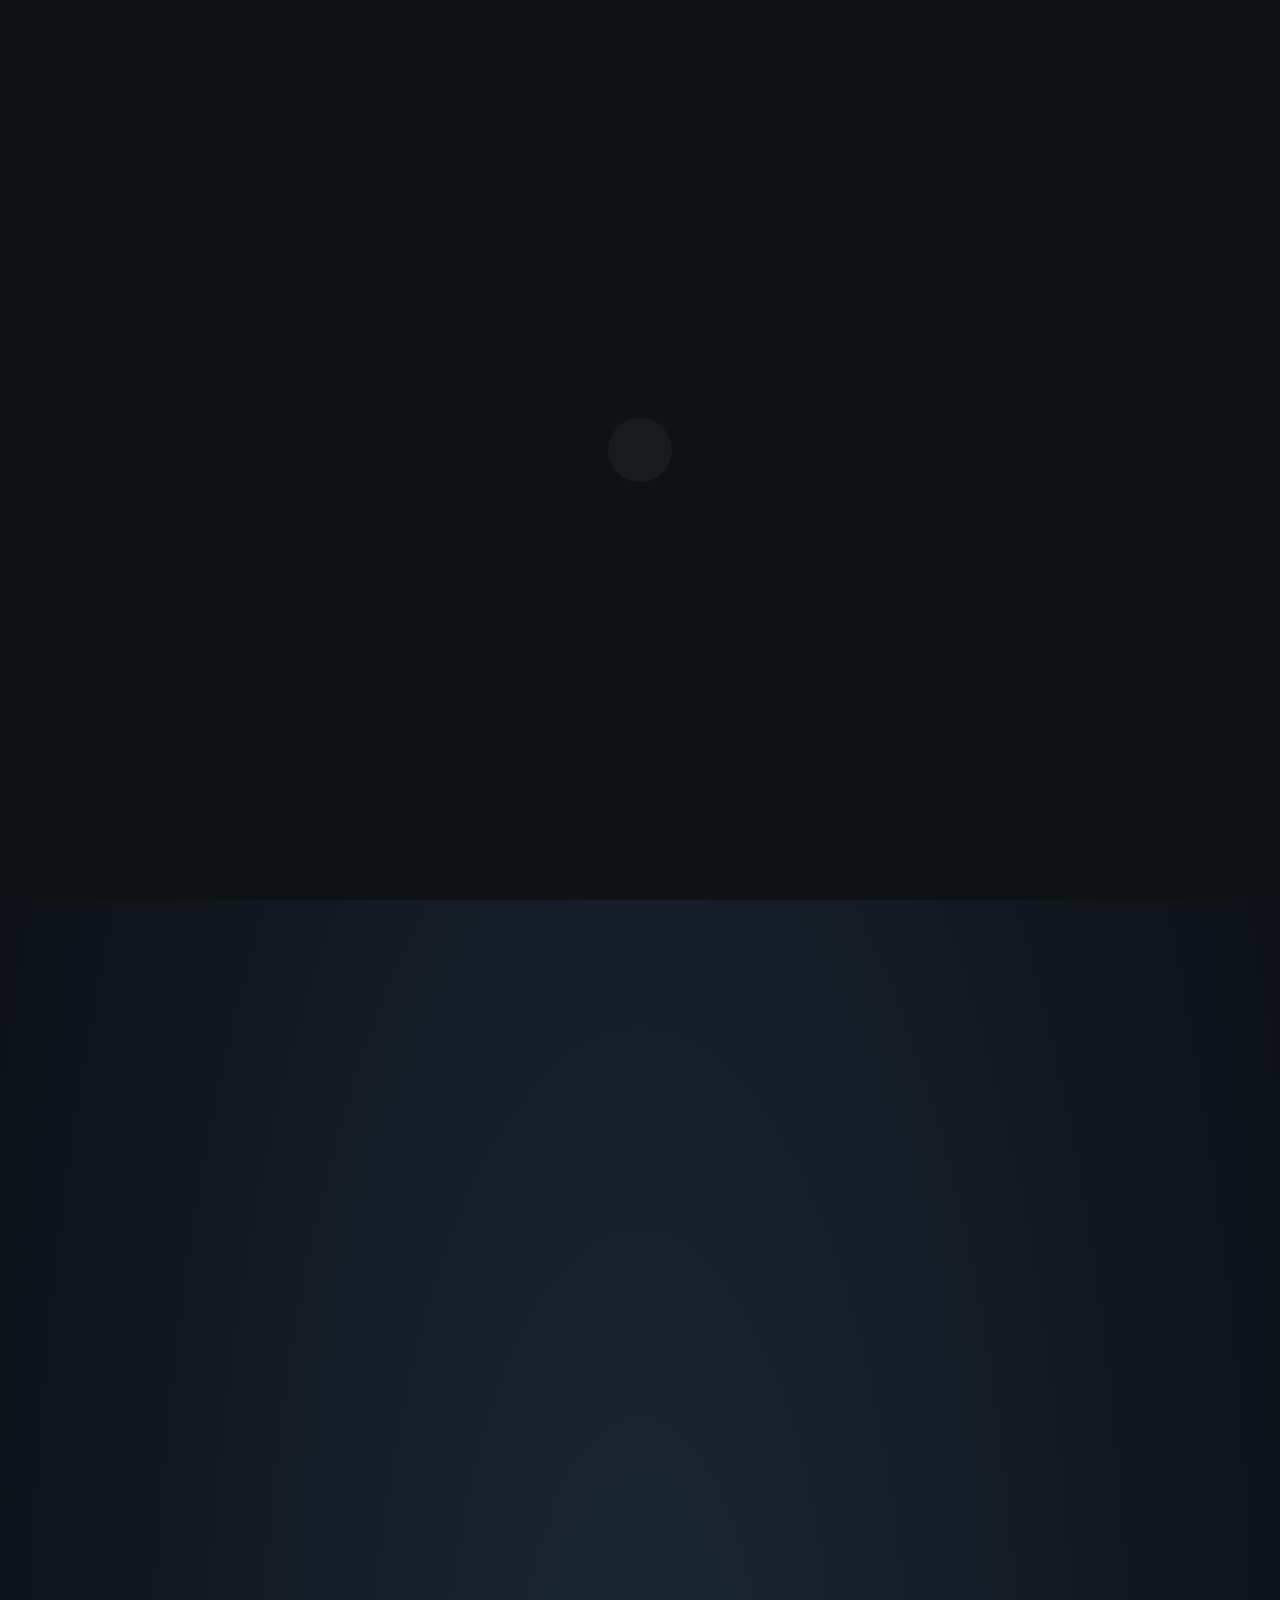
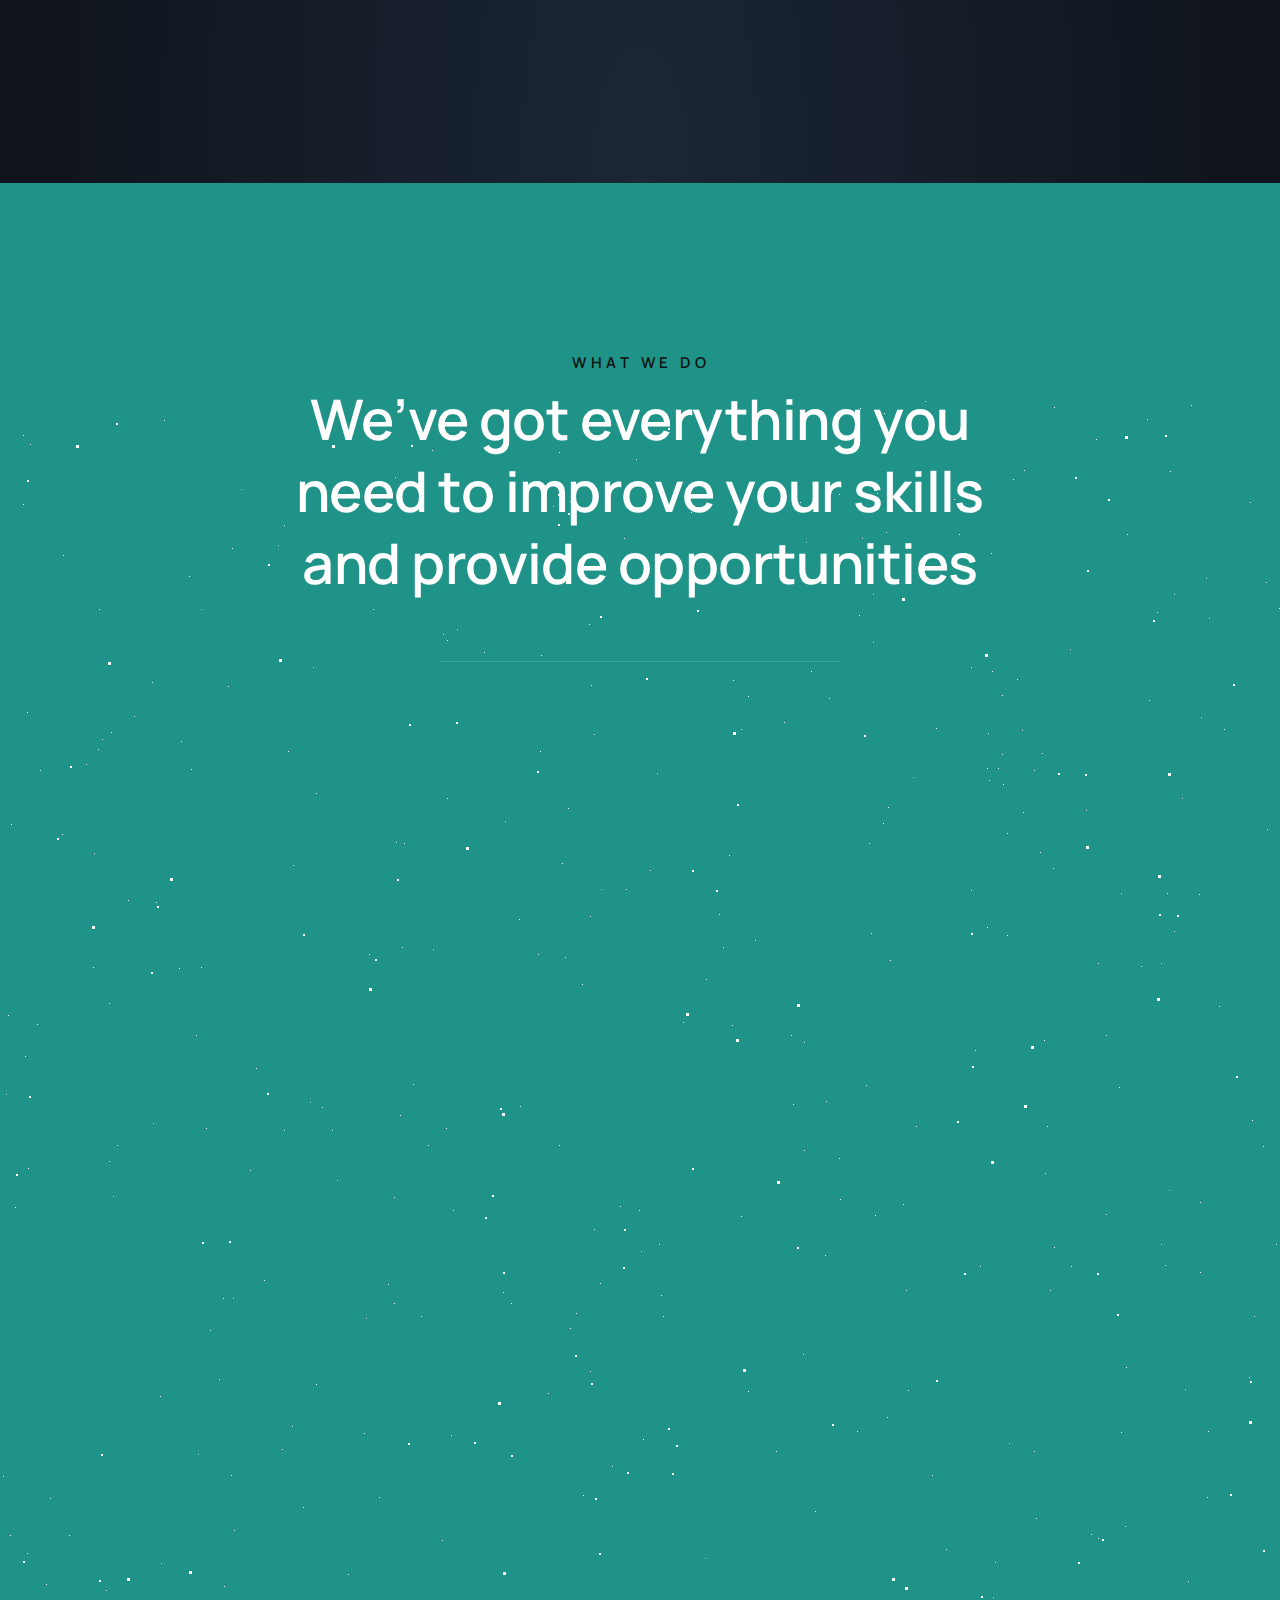
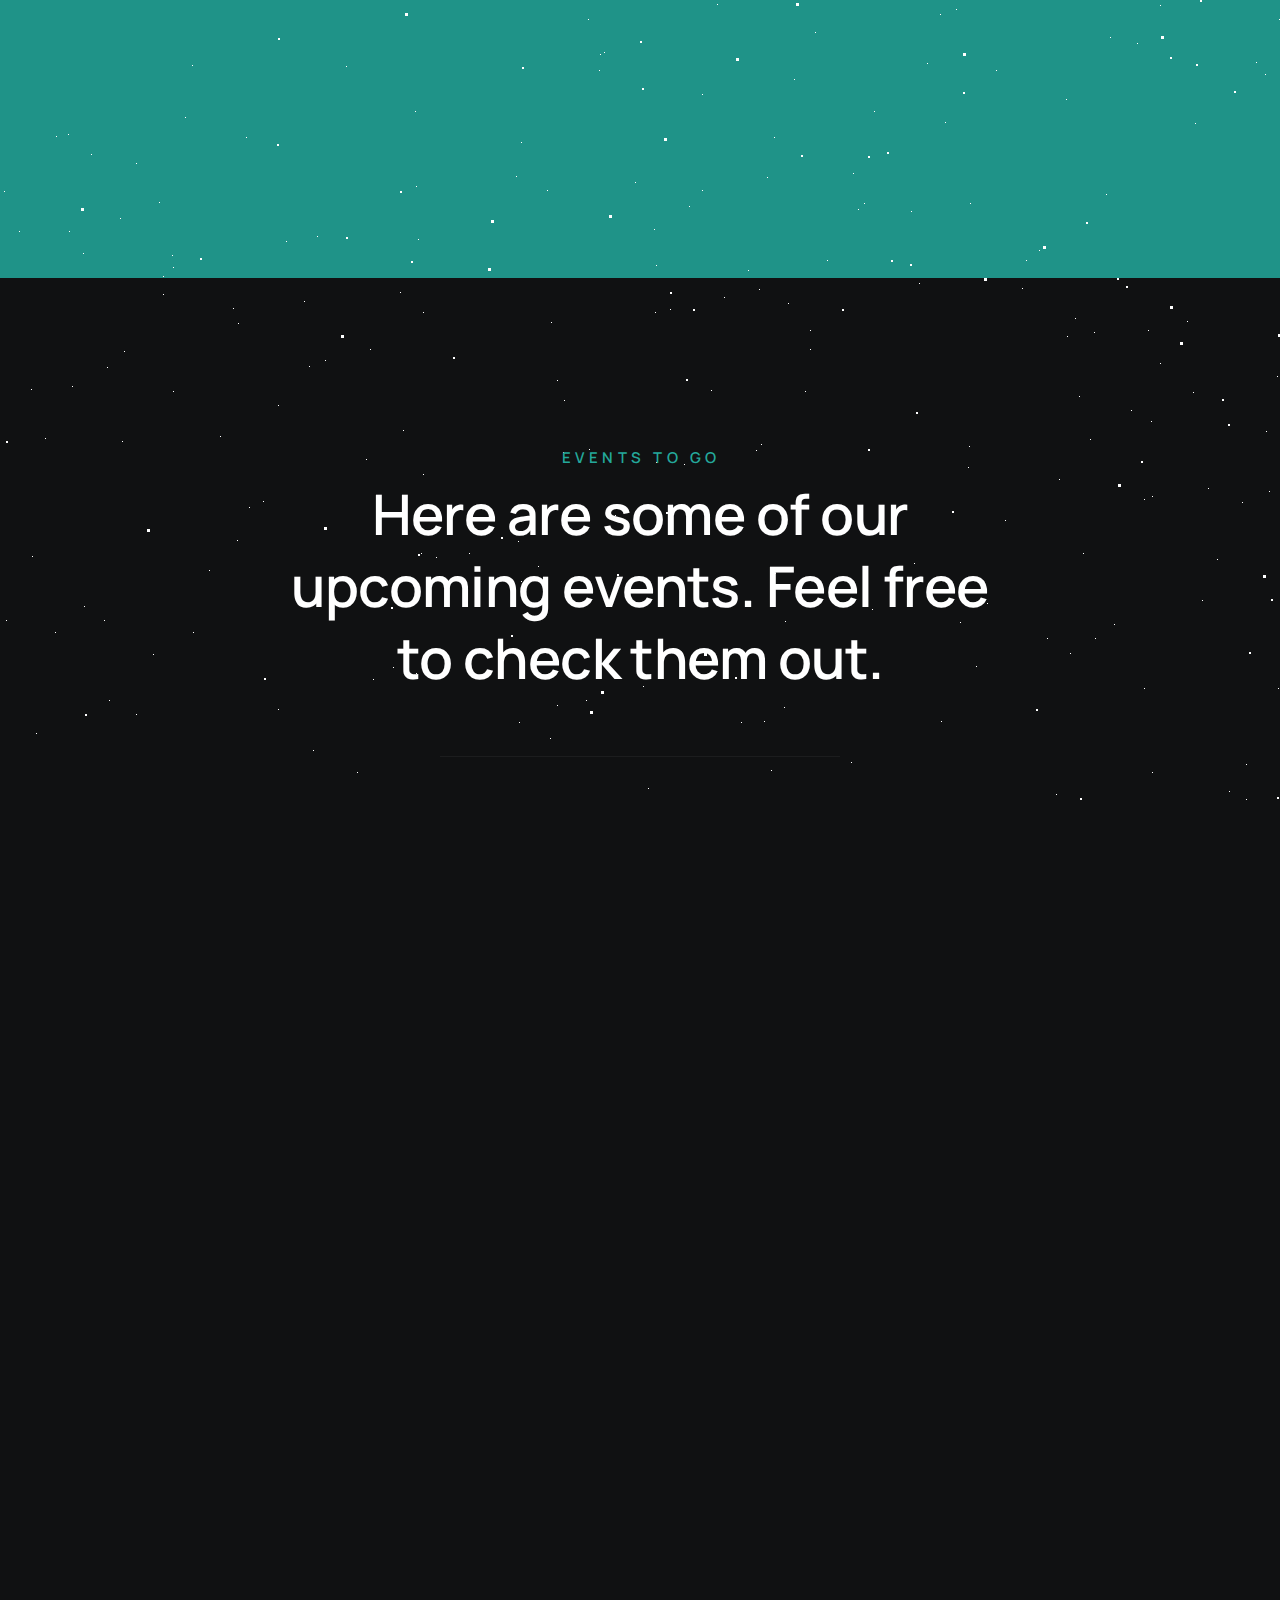
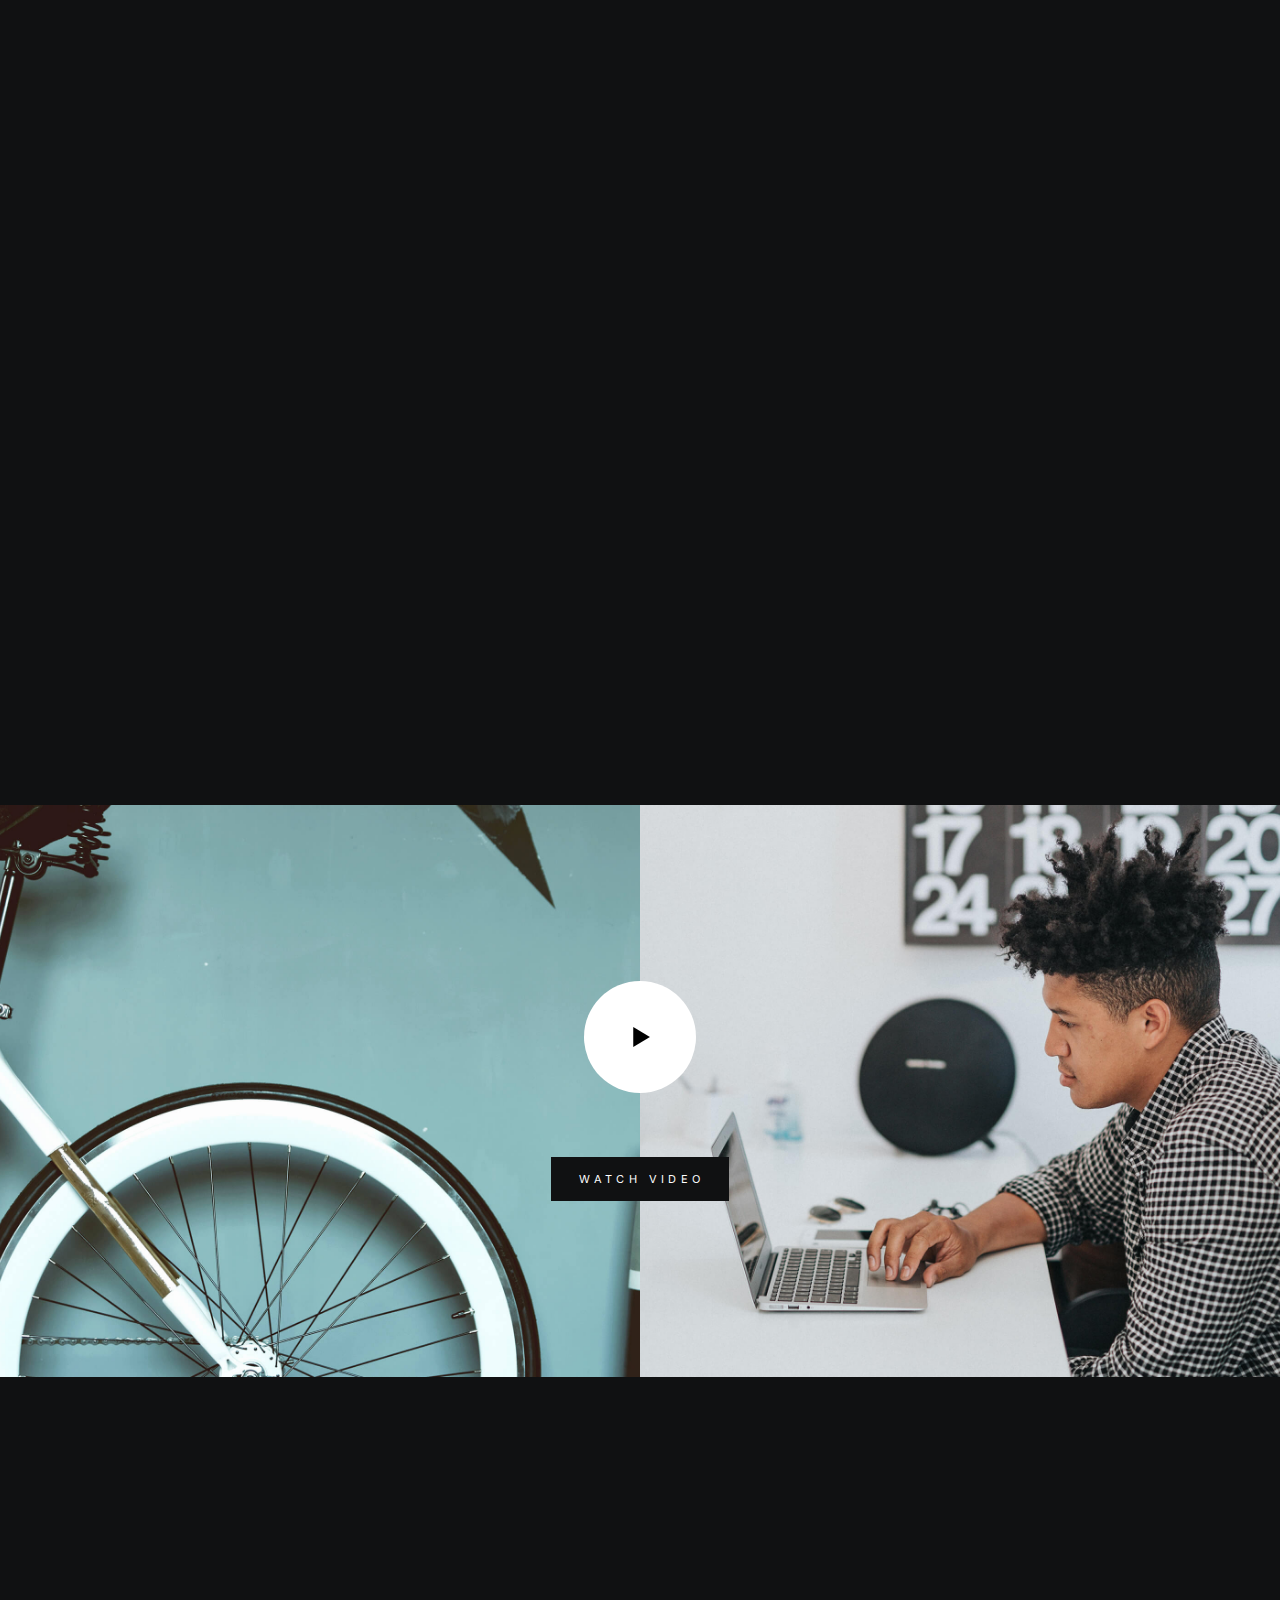
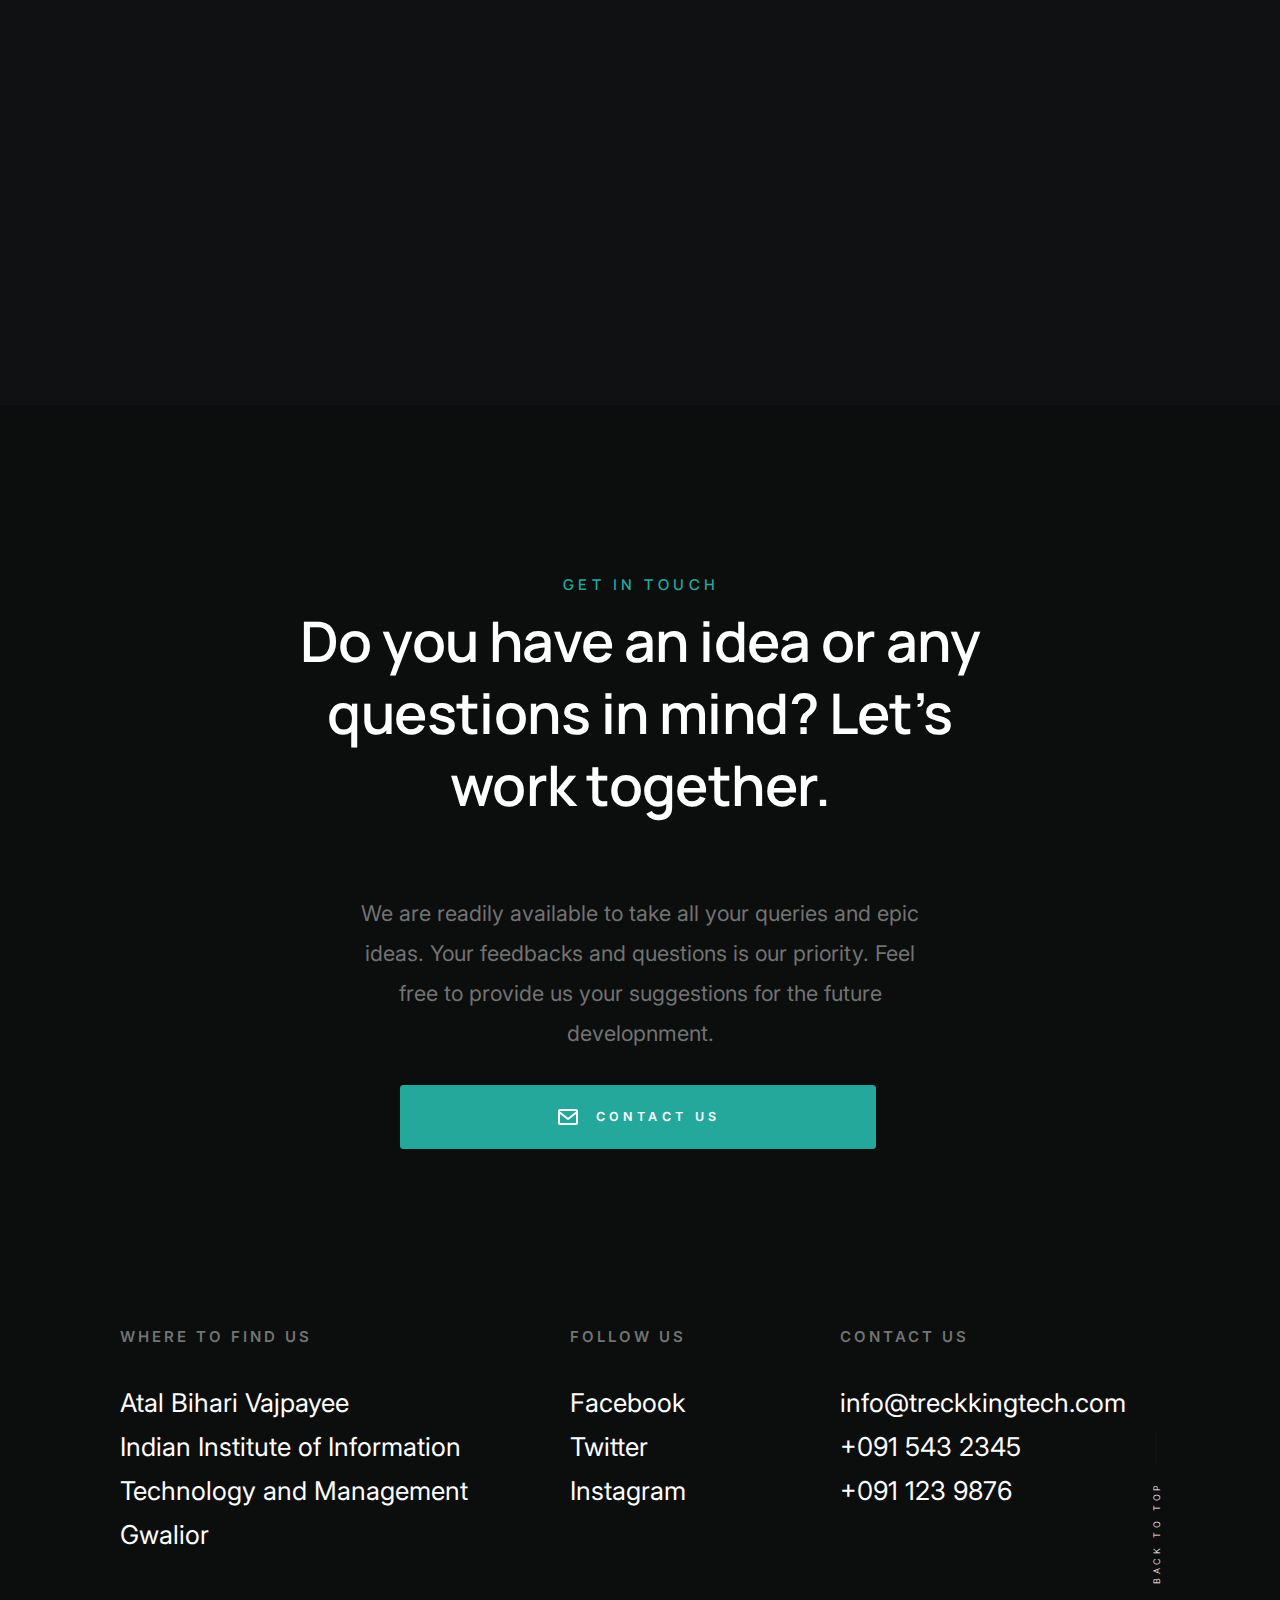
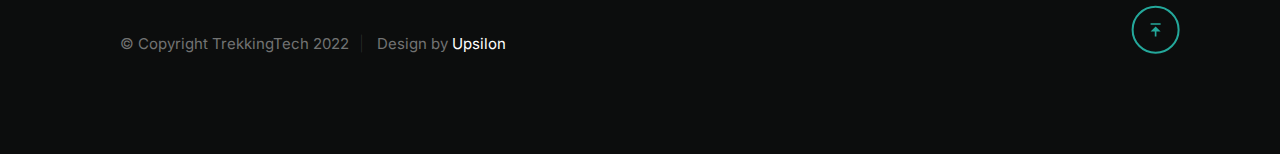
<file: index.html>
<!DOCTYPE html>
<html lang="en" class="no-js">

<head>

    <!--- basic page needs
    ================================================== -->
    <meta charset="utf-8">
    <meta name="viewport" content="width=device-width, initial-scale=1">
    <title>TrekkingTech</title>

    <script>
        document.documentElement.classList.remove('no-js');
        document.documentElement.classList.add('js');
    </script>

    <!-- CSS
    ================================================== -->
    <link rel="stylesheet" href="public/css/vendor.css">
    <link rel="stylesheet" href="public/css/styles.css">

    <!-- favicons
    ================================================== -->
    <link rel="apple-touch-icon" sizes="180x180" href="public/images/apple-touch-icon.png">
    <link rel="icon" type="image/png" sizes="32x32" href="public/images/favicon-32x32.png">
    <link rel="icon" type="image/png" sizes="16x16" href="public/images/favicon-16x16.png">
    <!-- <link rel="manifest" href="site.webmanifest"> -->

</head>

<body id="top">


    <!-- preloader
    ================================================== -->
    <div id="preloader">
        <div id="loader">
        </div>
    </div>


    <!-- page wrap
    ================================================== -->
    <div class="s-pagewrap">

        <link href='https://fonts.googleapis.com/css?family=Lato:300,400,700' rel='stylesheet' type='text/css'>
        <div id='stars'></div>
        <div id='stars2'></div>
        <div id='stars3'></div>

        <!-- # site header 
        ================================================== -->
        <header class="s-header">

            <div class="s-header__block">
                <div class="s-header__logo">
                    <a class="logo" href="/">
                        <img src="public/images/logo white.png" alt="Homepage">
                    </a>
                </div>

                <a class="s-header__menu-toggle" href="#0"><span>Menu</span></a>
            </div> <!-- end s-header__block -->

            <div class="row s-header__nav-wrap">
                <nav class="s-header__nav">
                    <ul>
                        <li class="current"><a href="#intro" class="smoothscroll">Intro</a></li>
                        <li><a href="#services" class="smoothscroll">What We Do</a></li>
                        <li><a href="#works" class="smoothscroll">Our Works</a></li>
                        <li><a href="#contact" class="smoothscroll">Get In Touch</a></li>
                    </ul>
                </nav>

                <ul class="s-header__social">
                    <ul class="nav__links">
                        <li class="nav__item">
                            <a class="nav__link--btn btn--stroke" href="/login.html">Sign-up <strong>/</strong>
                                Login</a>
                        </li>
                    </ul>
            </div> <!-- end s-header__nav-wrap -->

        </header> <!-- end s-header -->


        <!-- # intro 
        ================================================== -->
        <div class="star-container">
            <section id="intro" class="s-intro target-section">

                <div class="row">
                    <div class="column">
                        <div class="s-intro__top-block">
                            <span class="s-intro__bg"></span>

                            <h1 class="s-intro__text">
                                We're a creative group <br>
                                of people organizing <br>
                                Techfest events and <br>
                                Hackathons<span>.</span>
                            </h1>

                            <a href="#services" class="s-intro__scroll-down smoothscroll">
                                <span>Scroll Down</span>
                                <svg xmlns="http://www.w3.org/2000/svg" width="24" height="24" viewBox="0 0 24 24"
                                    style="fill:rgba(0, 0, 0, 1);transform:rotate(180deg);-ms-filter:progid:DXImageTransform.Microsoft.BasicImage(rotation=2)">
                                    <path
                                        d="M21 11L6.414 11 11.707 5.707 10.293 4.293 2.586 12 10.293 19.707 11.707 18.293 6.414 13 21 13z">
                                    </path>
                                </svg>
                            </a>
                        </div>
                    </div>
                </div>

                <div class="row row-x-center s-intro__about-wrap">
                    <div class="column s-intro__about">
                        <h2 class="s-intro__about-title">Hey, We Are TrekkingTech.</h2>

                        <p>
                            Our TechFest resembles our name , we are here to let you and help you climb your milestones
                            consisting in form of different domains such as Computer Programming, Website Developement
                            Machine Learning,etc. So,Explore those domains with us and gain experience in those by
                            participating in our fest.
                        </p>

                    </div>
                </div>

                <div class="row about-stats stats block-lg-one-fourth block-md-one-half block-mob-whole"
                    data-animate-block>

                    <div class="column stats__item" data-animate-el>
                        <div class="stats__count" data-counter=30><span>30</span>+</div>
                        <h5>Team Members</h5>
                        <p>
                            Working behind the scenes ,giving you opportunity to enroll you in events and boost your
                            Tech minds.
                        </p>
                    </div>
                    <div class="column stats__item" data-animate-el>
                        <div class="stats__count" data-counter=10><span>10</span>+</div>
                        <h5> Preceding Events.</h5>
                        <p>
                            Count goes up every year , last few years this graph has increased exponentially. Thanks to
                            "YOU" guys.

                        </p>
                    </div>
                    <div class="column stats__item" data-animate-el>
                        <div class="stats__count" data-counter=5><span>5</span>+</div>
                        <h5>TechFest Events</h5>
                        <p>
                            We have different events for different domains.For example,TechX for ML and AI.
                        </p>
                    </div>
                    <div class="column stats__item" data-animate-el>
                        <div class="stats__count" data-counter=50><span>50</span>+</div>
                        <h5>Goodies Provided</h5>
                        <p>
                            Event's logo T-shirts , Stickers, Vouchers, etc are provided.
                        </p>
                    </div>

                </div> <!-- end about-stats -->

            </section> <!-- end s-intro -->

        </div>
        <!-- # services
        ================================================== -->
        <section id="services" class="s-services target-section">

            <div class="row section-header has-bottom-sep">
                <div class="column lg-12">
                    <h3 class="text-pretitle">What We Do</h3>
                    <h1 class="text-display-title">
                        We’ve got everything you <br>
                        need to improve your skills <br>
                        and provide opportunities
                    </h1>
                </div>
            </div> <!-- end section-header -->

            <div class="row services-list block-lg-one-half block-tab-whole" data-animate-block>

                <div class="column service-item" data-animate-el>
                    <div class="service-icon-block">
                        <span class="service-icon service-icon--product-design"></span>
                    </div>
                    <div class="service-text">
                        <h3 class="h4">Website Design</h3>
                        <p>OUR website is made using simple HTML,CSS and JS. We have used basics of website building
                            .And for storing data we have used PostgresSql database services.
                            All are linked in secured way also data stored is hashed for obvious security purposes and
                            reasons. Page loading is yet another feature whose animations will make the loading worth
                            waiting.
                        </p>
                    </div>
                </div>

                <div class="column service-item" data-animate-el>
                    <div class="service-icon-block">
                        <span class="service-icon service-icon--branding"></span>
                    </div>
                    <div class="service-text">
                        <h3 class="h4">Content Writing</h3>
                        <p>Content disclaimer being the first priority our team has kept our content brief and
                            understable ,No High Level English is used ,so that it would be understandable for all.
                            Plus,data has
                            been kept at par after comparing with different multination companies
                        </p>
                    </div>
                </div>

                <div class="column service-item" data-animate-el>
                    <div class="service-icon-block">
                        <span class="service-icon service-icon--frontend"></span>
                    </div>
                    <div class="service-text">
                        <h3 class="h4">Dashboard Display</h3>
                        <p>The website's Dashboard consists of particular candidate's data , simplifies the visual
                            representation of complex data and helps stakeholders understand, analyze, and present key
                            insights.
                        </p>
                    </div>
                </div>

                <div class="column service-item" data-animate-el>
                    <div class="service-icon-block">
                        <span class="service-icon service-icon--research"></span>
                    </div>
                    <div class="service-text">
                        <h3 class="h4">Mobile Compatibility</h3>
                        <p>As more and more people use their mobile phones to access the Internet, creating a mobile
                            optimized website has become a necessity. So, we present a fully responsive design for our
                            users.
                        </p>
                    </div>
                </div>

                <div class="column service-item" data-animate-el>
                    <div class="service-icon-block">
                        <span class="service-icon service-icon--illustration"></span>
                    </div>
                    <div class="service-text">
                        <h3 class="h4">Contact Information</h3>
                        <p>We provide a contact form to our users so that they can interact with our tech team regarding
                            any topic such as queries related to events or any suggestions for the future developnment.
                        </p>
                    </div>
                </div>

                <div class="column service-item" data-animate-el>
                    <div class="service-icon-block">
                        <span class="service-icon service-icon--ecommerce"></span>
                    </div>
                    <div class="service-text">
                        <h3 class="h4">Easy Enroll-Exit Process</h3>
                        <p>We provide our users a easy interface to get enroll themselves in a particular event by
                            providing the separate webpage of each event. Also, we provide a hustle free process to our
                            users so that they revoke from an
                            event just by one click with no questions asked regarding exit from event.
                        </p>
                    </div>
                </div>

            </div> <!-- end services-list -->

        </section> <!-- end s-services -->


        <!-- ## works
        ================================================== -->
        <section id="works" class="s-works target-section">

            <div class="row section-header section-header--dark has-bottom-sep">
                <div class="column lg-12">
                    <h3 class="text-pretitle">Events to go</h3>
                    <h1 class="text-display-title">Here are some of our upcoming events. Feel free to check them out.
                    </h1>
                </div>
            </div> <!-- end section-header -->

            <div class="row folio-list block-lg-one-third block-tab-one-half block-stack-on-550 collapse"
                data-animate-block>

                <div class="column">
                    <div class="folio-item" data-animate-el>
                        <div class="folio-item__thumb">
                            <a class="folio-item__thumb-link" href="public/images/portfolio/Event 1.png"
                                title="ETHIndia" data-size="1050x700">
                                <img src="public/images/portfolio/Event 1@1x.png"
                                    srcset="public/images/portfolio/Event 1@1x.png 1x, public/images/portfolio/Event 1@2x.png 2x"
                                    alt="">
                            </a>
                        </div>
                        <div class="folio-item__info">
                            <div class="folio-item__cat">Event</div>
                            <h4 class="folio-item__title">ETHIndia</h4>
                        </div>
                        <div class="folio-item__caption">
                            <p>ETHIndia — a movement with the goal of inspiring and fostering a community of builders
                                promoting technological advancements for Ethereum.(STARTS AT 2ND DECEMBER, 2022 12:00PM)
                            </p>
                        </div>
                    </div>
                </div> <!-- end column -->


                <div class="column">
                    <div class="folio-item" data-animate-el>
                        <div class="folio-item__thumb">
                            <a class="folio-item__thumb-link" href="public/images/portfolio/Event 2.png" title="define"
                                data-size="1050x700">
                                <img src="public/images/portfolio/Event 2@1x.png"
                                    srcset="public/images/portfolio/Event 2@1x.png 1x, public/images/portfolio/Event 2@2x.png 2x"
                                    alt="">
                            </a>
                        </div>
                        <div class="folio-item__info">
                            <div class="folio-item__cat">Event</div>
                            <h4 class="folio-item__title">define</h4>
                        </div>
                        <div class="folio-item__caption">
                            <p>The offline sprint after the pandemic brought us all out of our virtual zones and back
                                into the real world. Define is a 24-hour offline hackathon to channelise your creative
                                minds and bring out solutions for actual problems that exist in this real world.(STARTS
                                AT 29ND OCTOBER, 2022 12:00PM
                                )

                            </p>
                        </div>
                    </div>
                </div> <!-- end column -->


                <div class="column">
                    <div class="folio-item" data-animate-el>
                        <div class="folio-item__thumb">
                            <a class="folio-item__thumb-link" href="public/images/portfolio/Event 3.png"
                                title="Ur-Hackathon" data-size="1050x700">
                                <img src="public/images/portfolio/Event 3@1x.png"
                                    srcset="public/images/portfolio/Event 3@1x.png 1x, public/images/portfolio/Event 3@2x.png 2x"
                                    alt="">
                            </a>
                        </div>
                        <div class="folio-item__info">
                            <div class="folio-item__cat">Event</div>
                            <h4 class="folio-item__title">Ur-Hackathon</h4>
                        </div>
                        <div class="folio-item__caption">
                            <p>A hearty welcome to all the Hackers for our 48-hour long blockchain Hackathon, which aims
                                to bring all levels of creative and developer minds together to build amazing things on
                                blockchain(STARTS AT 4TH NOVEMBER, 2022 6:00PM)</p>
                        </div>
                    </div>
                </div> <!-- end column -->


                <div class="column">
                    <div class="folio-item" data-animate-el>
                        <div class="folio-item__thumb">
                            <a class="folio-item__thumb-link" href="public/images/portfolio/Event 4.png" title="Tenet"
                                data-size="1050x700">
                                <img src="public/images/portfolio/Event 4@1x.png"
                                    srcset="public/images/portfolio/Event 4@1x.png 1x, public/images/portfolio/Event 4@2x.png 2x"
                                    alt="">
                            </a>
                        </div>
                        <div class="folio-item__info">
                            <div class="folio-item__cat">Event</div>
                            <h4 class="folio-item__title">Tenet</h4>
                        </div>
                        <div class="folio-item__caption">
                            <p>The event ‘TENET’ is an ambitious and noteworthy attempt of the GDSC team to create
                                something never heard of. Led by Armaan and his team, the team proposes a 13-day
                                power-packed event that gives the participants the opportunity to showcase their talents
                                in the most interesting way.(STARTS AT 16TH NOVEMBER, 2022 12:00PM)

                            </p>
                        </div>
                    </div>
                </div> <!-- end column -->


                <div class="column">
                    <div class="folio-item" data-animate-el>
                        <div class="folio-item__thumb">
                            <a class="folio-item__thumb-link" href="public/images/portfolio/Event 5.png" title="SWOC S3"
                                data-size="1050x700">
                                <img src="public/images/portfolio/Event 5@1x.png"
                                    srcset="public/images/portfolio/Event 5@1x.png 1x, public/images/portfolio/Event 5@2x.png 2x"
                                    alt="">
                            </a>
                        </div>
                        <div class="folio-item__info">
                            <div class="folio-item__cat">Event</div>
                            <h4 class="folio-item__title">SWOC S3</h4>
                        </div>
                        <div class="folio-item__caption">
                            <p>Again We Are Back With SWOC Season 3 with something new in open source for you!!

                                You All Need To Make Sole Tea(STARTS AT 1ST JANUARY, 2023 12:00PM)</p>
                        </div>
                    </div>
                </div> <!-- end column -->


                <div class="column">
                    <div class="folio-item" data-animate-el>
                        <div class="folio-item__thumb">
                            <a class="folio-item__thumb-link" href="public/images/portfolio/Event 6.png"
                                title="Innovate NSUT" data-size="1050x700">
                                <img src="public/images/portfolio/Event 6@1x.png"
                                    srcset="public/images/portfolio/Event 6@1x.png 1x, public/images/portfolio/Event 6@2x.png 2x"
                                    alt="">
                            </a>
                        </div>
                        <div class="folio-item__info">
                            <div class="folio-item__cat">Event</div>
                            <h4 class="folio-item__title">Innovate NSUT</h4>
                        </div>
                        <div class="folio-item__caption">
                            <p>A 24 hour hackathon in which participants can compete individually or as a team with a
                                maximum of 6 members. They would be required to submit their projects within 24
                                hours.(STARTS AT 15TH JANUARY, 2023 12:00PM)</p>
                        </div>
                    </div>
                </div> <!-- end column -->

            </div> <!-- folio-list -->

            <div class="row clients-outer" data-animate-block>
                <div class="column lg-12">

                    <h3 class="text-clients-title" data-animate-el>
                        We've had the priveledge with working with <br>
                        some of the largest and most iconic brands
                    </h3>

                    <div class="swiper-container clients" data-animate-el>
                        <div class="swiper-wrapper clients__content">
                            <a href="#0" title="" class="swiper-slide clients__slide"><img
                                    src="public/images/icons/clients/dropbox.svg" /></a>
                            <a href="#0" title="" class="swiper-slide clients__slide"><img
                                    src="public/images/icons/clients/atom.svg" /></a>
                            <a href="#0" title="" class="swiper-slide clients__slide"><img
                                    src="public/images/icons/clients/github.svg" /></a>
                            <a href="#0" title="" class="swiper-slide clients__slide"><img
                                    src="public/images/icons/clients/redhat.svg" /></a>
                            <a href="#0" title="" class="swiper-slide clients__slide"><img
                                    src="public/images/icons/clients/medium.svg" /></a>
                            <a href="#0" title="" class="swiper-slide clients__slide"><img
                                    src="public/images/icons/clients/messenger.svg" /></a>
                            <a href="#0" title="" class="swiper-slide clients__slide"><img
                                    src="public/images/icons/clients/steam.svg" /></a>
                            <a href="#0" title="" class="swiper-slide clients__slide"><img
                                    src="public/images/icons/clients/spotify.svg" /></a>
                        </div>

                        <div class="swiper-pagination"></div>
                    </div> <!-- end clients -->

                </div> <!-- end column -->
            </div> <!-- end clients-outer -->

            <div class="video-block">
                <span class="video-block__bg-left"></span>
                <span class="video-block__bg-right"></span>

                <div class="video-block__content">
                    <a href="./public/images/World - 1992.mp4" class="video-link">
                        <svg xmlns="http://www.w3.org/2000/svg" width="24" height="24" viewBox="0 0 24 24"
                            style="fill:rgba(0, 0, 0, 1);transform:;-ms-filter:">
                            <path d="M7 6L7 18 17 12z"></path>
                        </svg>
                    </a>

                    <p class="video-caption">
                        Watch Video
                    </p>
                </div>
            </div> <!-- end video-block -->

            <div class="row testimonials" data-animate-block>
                <div class="column lg-12">

                    <div class="swiper-container testimonial-slider" data-animate-el>

                        <div class="swiper-wrapper">

                            <div class="testimonial-slider__slide swiper-slide">
                                <div class="testimonial-slider__author">
                                    <img src="public/images/avatars/user-02.jpg" alt="Author image"
                                        class="testimonial-slider__avatar">
                                    <cite class="testimonial-slider__cite">
                                        <strong>Kushwar Kant</strong>
                                        <span>Student, IIT Bombay</span>
                                    </cite>
                                </div>
                                <p>
                                    I really felt it admiring all the effects and CSS used is proffesional.
                                    Adding on the features of notifying whether the user is registered in a particular
                                    event
                                    by adding tick is just amazing.
                                    Enjoyed and i will also be participating in one of the events. THANKS!
                                </p>
                            </div> <!-- end testimonial-slider__slide -->

                            <div class="testimonial-slider__slide swiper-slide">
                                <div class="testimonial-slider__author">
                                    <img src="public/images/avatars/user-03.jpg" alt="Author image"
                                        class="testimonial-slider__avatar">
                                    <cite class="testimonial-slider__cite">
                                        <strong>Clay Morre</strong>
                                        <span>CEO, TechFest.com</span>
                                    </cite>
                                </div>
                                <p>
                                    Plus hands at the subtleness of text and how data is depicted in such a calm manner.
                                    No roughs and toughs methods are used. Enrolling and Revoking are simple task to
                                    perform
                                    where security is also not compromised.
                                    Amazing site to register for events. Please do add more events.
                                </p>
                            </div> <!-- end testimonial-slider__slide -->

                            <div class="testimonial-slider__slide swiper-slide">
                                <div class="testimonial-slider__author">
                                    <img src="public/images/avatars/user-01.jpg" alt="Author image"
                                        class="testimonial-slider__avatar">
                                    <cite class="testimonial-slider__cite">
                                        <strong>Flinn Dor</strong>
                                        <span>JTO , MTS</span>
                                    </cite>
                                </div>
                                <p>
                                    Countdown panel present in every event card adds up to the glory of the page as
                                    people
                                    will get the exact idea of dates and all. Rest is great. PEACE!
                                </p>
                            </div> <!-- end testimonial-slider__slide -->

                            <div class="testimonial-slider__slide swiper-slide">
                                <div class="testimonial-slider__author">
                                    <img src="public/images/avatars/user-06.jpg" alt="Author image"
                                        class="testimonial-slider__avatar">
                                    <cite class="testimonial-slider__cite">
                                        <strong>Flora Jed</strong>
                                        <span>Student, GHP College of Tech.</span>
                                    </cite>
                                </div>
                                <p>
                                    Nice user interface , easy to use and handle.
                                    Text and Background colors are very attractive and charming.
                                    Enjoyed visiting this and will be taking part in one of the event.
                                    thanks.

                                </p>
                            </div> <!-- end testimonial-slider__slide -->

                        </div> <!-- end swiper-wrapper -->

                        <div class="swiper-pagination"></div>

                    </div> <!-- end swiper-container -->

                </div> <!-- end column -->
            </div> <!-- end row testimonials -->

        </section> <!-- end s-works -->


        <!-- ## contact
        ================================================== -->
        <section id="contact" class="s-contact target-section">

            <div class="row section-header section-header--dark"">
                <div class=" column lg-12">
                <h3 class="text-pretitle">Get In Touch</h3>
                <h1 class="text-display-title">
                    Do you have an idea or any questions in mind? Let’s work together. </h1>
            </div>
    </div>

    <div class="row row-x-center text-center s-contact__content">
        <div class="column lg-12">
            <p class="lead">
                We are readily available to take all your queries and epic ideas. Your feedbacks and questions is our
                priority. Feel free to provide us your suggestions for the future developnment.

            </p>
            <div class="btn-wrap">
                <a href="/contact.html" target="_parent" class="btn btn--primary">
                    <svg xmlns="http://www.w3.org/2000/svg" width="24" height="24" viewBox="0 0 24 24"
                        style="fill:rgba(0, 0, 0, 1);transform:;-ms-filter:">
                        <path
                            d="M20,4H4C2.897,4,2,4.897,2,6v12c0,1.103,0.897,2,2,2h16c1.103,0,2-0.897,2-2V6C22,4.897,21.103,4,20,4z M20,6v0.511 l-8,6.223L4,6.512V6H20z M4,18V9.044l7.386,5.745C11.566,14.93,11.783,15,12,15s0.434-0.07,0.614-0.211L20,9.044L20.002,18H4z">
                        </path>
                    </svg>
                    Contact Us
                </a>
            </div>
        </div>
    </div>

    <footer class="s-footer">

        <div class="row s-footer__top">
            <div class="column lg-5 md-8 stack-on-700 s-footer__block contact-address">
                <h4 class="h6">Where to Find Us</h4>

                <p>
                    Atal Bihari Vajpayee <br>
                    Indian Institute of Information Technology and Management <br>
                    Gwalior
                </p>
            </div>

            <div class="column lg-3 md-4 stack-on-700 s-footer__block contact-social">
                <h4 class="h6">Follow Us</h4>

                <ul class="contact-list">
                    <li><a href="#0">Facebook</a></li>
                    <li><a href="#0">Twitter</a></li>
                    <li><a href="#0">Instagram</a></li>
                </ul>
            </div>

            <div class="column lg-3 md-12 s-footer__block contact-number">
                <h4 class="h6">Contact Us</h4>

                <ul class="contact-list">
                    <li><a href="mailto:upsilonquery@gmail.com">info@treckkingtech.com</a></li>
                    <li><a href="tel:197-543-2345">+091 543 2345</a></li>
                    <li><a href="tel:197-123-9876">+091 123 9876</a></li>
                </ul>
            </div>
        </div> <!-- end s-footer__top -->

        <div class="row s-footer__bottom">
            <div class="column ss-copyright">
                <span>© Copyright TrekkingTech 2022</span>
                <span>Design by <a href="#">Upsilon</a></span>
            </div>

            <div class="ss-go-top">
                <a class="smoothscroll" title="Back to Top" href="#top">
                    <span class="ss-go-top__icon">
                        <svg xmlns="http://www.w3.org/2000/svg" width="24" height="24" viewBox="0 0 24 24"
                            style="fill:rgba(0, 0, 0, 1);transform:rotate(90deg);-ms-filter:progid:DXImageTransform.Microsoft.BasicImage(rotation=1)">
                            <path d="M6 4H18V6H6zM11 14L11 20 13 20 13 14 18 14 12 8 6 14z"></path>
                        </svg>
                    </span>
                    <span class="ss-go-top__text">Back to Top</span>
                </a>
            </div>
        </div> <!-- end s-footer__top -->

    </footer>

    </section> <!-- end s-contact -->

    </div> <!-- end -s-pagewrap -->


    <!-- photoswipe background
    ================================================== -->
    <div aria-hidden="true" class="pswp" role="dialog" tabindex="-1">

        <div class="pswp__bg"></div>
        <div class="pswp__scroll-wrap">

            <div class="pswp__container">
                <div class="pswp__item"></div>
                <div class="pswp__item"></div>
                <div class="pswp__item"></div>
            </div>

            <div class="pswp__ui pswp__ui--hidden">
                <div class="pswp__top-bar">
                    <div class="pswp__counter"></div><button class="pswp__button pswp__button--close"
                        title="Close (Esc)"></button> <button class="pswp__button pswp__button--share"
                        title="Share"></button> <button class="pswp__button pswp__button--fs"
                        title="Toggle fullscreen"></button> <button class="pswp__button pswp__button--zoom"
                        title="Zoom in/out"></button>
                    <div class="pswp__preloader">
                        <div class="pswp__preloader__icn">
                            <div class="pswp__preloader__cut">
                                <div class="pswp__preloader__donut"></div>
                            </div>
                        </div>
                    </div>
                </div>
                <div class="pswp__share-modal pswp__share-modal--hidden pswp__single-tap">
                    <div class="pswp__share-tooltip"></div>
                </div><button class="pswp__button pswp__button--arrow--left" title="Previous (arrow left)"></button>
                <button class="pswp__button pswp__button--arrow--right" title="Next (arrow right)"></button>
                <div class="pswp__caption">
                    <div class="pswp__caption__center"></div>
                </div>
            </div>

        </div>

    </div> <!-- end photoSwipe background -->


    <!-- Java Script
    ================================================== -->
    <script src="public/js/plugins.js"></script>
    <script src="public/js/main.js"></script>

</body>

</html>
</file>
<file: public/css/vendor.css>
code[class*="language-"],
pre[class*="language-"] {
    color           : #ccc;
    background      : none;
    font-family     : var(--font-mono);
    font-size       : calc(var(--text-size) * 0.9444);
    text-align      : left;
    white-space     : pre;
    word-spacing    : normal;
    word-break      : normal;
    word-wrap       : normal;
    line-height     : var(--vspace-1);
    -moz-tab-size   : 4;
    -o-tab-size     : 4;
    tab-size        : 4;
    -webkit-hyphens : none;
    -moz-hyphens    : none;
    -ms-hyphens     : none;
    hyphens         : none;
}

/* Code blocks */
pre[class*="language-"] {
    padding  : var(--vspace-0_5) 0 var(--vspace-1);
    margin   : 0;
    overflow : auto;
}

:not(pre)>code[class*="language-"],
pre[class*="language-"] {
    background : #2d2d2d;
}

/* Inline code */
:not(pre)>code[class*="language-"] {
    padding     : .1em;
    white-space : normal;
}

.token.comment,
.token.block-comment,
.token.prolog,
.token.doctype,
.token.cdata {
    color : #999;
}

.token.punctuation {
    color : #ccc;
}

.token.tag,
.token.attr-name,
.token.namespace,
.token.deleted {
    color : #e2777a;
}

.token.function-name {
    color : #6196cc;
}

.token.boolean,
.token.number,
.token.function {
    color : #f08d49;
}

.token.property,
.token.class-name,
.token.constant,
.token.symbol {
    color : #f8c555;
}

.token.selector,
.token.important,
.token.atrule,
.token.keyword,
.token.builtin {
    color : #cc99cd;
}

.token.string,
.token.char,
.token.attr-value,
.token.regex,
.token.variable {
    color : #7ec699;
}

.token.operator,
.token.entity,
.token.url {
    color : #67cdcc;
}

.token.important,
.token.bold {
    font-weight : bold;
}

.token.italic {
    font-style : italic;
}

.token.entity {
    cursor : help;
}

.token.inserted {
    color : green;
}



@font-face {
    font-family : "swiper-icons";
    src         : url("data:application/font-woff;charset=utf-8;base64, [base64]//wADZ2x5ZgAAAywAAADMAAAD2MHtryVoZWFkAAABbAAAADAAAAA2E2+eoWhoZWEAAAGcAAAAHwAAACQC9gDzaG10eAAAAigAAAAZAAAArgJkABFsb2NhAAAC0AAAAFoAAABaFQAUGG1heHAAAAG8AAAAHwAAACAAcABAbmFtZQAAA/gAAAE5AAACXvFdBwlwb3N0AAAFNAAAAGIAAACE5s74hXjaY2BkYGAAYpf5Hu/j+W2+MnAzMYDAzaX6QjD6/4//Bxj5GA8AuRwMYGkAPywL13jaY2BkYGA88P8Agx4j+/8fQDYfA1AEBWgDAIB2BOoAeNpjYGRgYNBh4GdgYgABEMnIABJzYNADCQAACWgAsQB42mNgYfzCOIGBlYGB0YcxjYGBwR1Kf2WQZGhhYGBiYGVmgAFGBiQQkOaawtDAoMBQxXjg/wEGPcYDDA4wNUA2CCgwsAAAO4EL6gAAeNpj2M0gyAACqxgGNWBkZ2D4/wMA+xkDdgAAAHjaY2BgYGaAYBkGRgYQiAHyGMF8FgYHIM3DwMHABGQrMOgyWDLEM1T9/w8UBfEMgLzE////P/5//f/V/xv+r4eaAAeMbAxwIUYmIMHEgKYAYjUcsDAwsLKxc3BycfPw8jEQA/[base64]/uznmfPFBNODM2K7MTQ45YEAZqGP81AmGGcF3iPqOop0r1SPTaTbVkfUe4HXj97wYE+yNwWYxwWu4v1ugWHgo3S1XdZEVqWM7ET0cfnLGxWfkgR42o2PvWrDMBSFj/IHLaF0zKjRgdiVMwScNRAoWUoH78Y2icB/yIY09An6AH2Bdu/UB+yxopYshQiEvnvu0dURgDt8QeC8PDw7Fpji3fEA4z/PEJ6YOB5hKh4dj3EvXhxPqH/SKUY3rJ7srZ4FZnh1PMAtPhwP6fl2PMJMPDgeQ4rY8YT6Gzao0eAEA409DuggmTnFnOcSCiEiLMgxCiTI6Cq5DZUd3Qmp10vO0LaLTd2cjN4fOumlc7lUYbSQcZFkutRG7g6JKZKy0RmdLY680CDnEJ+UMkpFFe1RN7nxdVpXrC4aTtnaurOnYercZg2YVmLN/d/gczfEimrE/fs/bOuq29Zmn8tloORaXgZgGa78yO9/cnXm2BpaGvq25Dv9S4E9+5SIc9PqupJKhYFSSl47+Qcr1mYNAAAAeNptw0cKwkAAAMDZJA8Q7OUJvkLsPfZ6zFVERPy8qHh2YER+3i/BP83vIBLLySsoKimrqKqpa2hp6+jq6RsYGhmbmJqZSy0sraxtbO3sHRydnEMU4uR6yx7JJXveP7WrDycAAAAAAAH//wACeNpjYGRgYOABYhkgZgJCZgZNBkYGLQZtIJsFLMYAAAw3ALgAeNolizEKgDAQBCchRbC2sFER0YD6qVQiBCv/H9ezGI6Z5XBAw8CBK/m5iQQVauVbXLnOrMZv2oLdKFa8Pjuru2hJzGabmOSLzNMzvutpB3N42mNgZGBg4GKQYzBhYMxJLMlj4GBgAYow/P/PAJJhLM6sSoWKfWCAAwDAjgbRAAB42mNgYGBkAIIbCZo5IPrmUn0hGA0AO8EFTQAA") format("woff");
    font-weight : 400;
    font-style  : normal;
}

:root {
    --swiper-theme-color : #007aff;
}

.swiper-container {
    margin-left  : auto;
    margin-right : auto;
    position     : relative;
    overflow     : hidden;
    list-style   : none;
    padding      : 0;
    /* Fix of Webkit flickering */
    z-index      : 1;
}

.swiper-container-vertical>.swiper-wrapper {
    flex-direction : column;
}

.swiper-wrapper {
    position            : relative;
    width               : 100%;
    height              : 100%;
    z-index             : 1;
    display             : flex;
    transition-property : transform;
    box-sizing          : content-box;
}

.swiper-container-android .swiper-slide,
.swiper-wrapper {
    transform : translate3d(0px, 0, 0);
}

.swiper-container-multirow>.swiper-wrapper {
    flex-wrap : wrap;
}

.swiper-container-multirow-column>.swiper-wrapper {
    flex-wrap      : wrap;
    flex-direction : column;
}

.swiper-container-free-mode>.swiper-wrapper {
    transition-timing-function : ease-out;
    margin                     : 0 auto;
}

.swiper-slide {
    flex-shrink         : 0;
    width               : 100%;
    height              : 100%;
    position            : relative;
    transition-property : transform;
}

.swiper-slide-invisible-blank {
    visibility : hidden;
}

/* Auto Height */
.swiper-container-autoheight,
.swiper-container-autoheight .swiper-slide {
    height : auto;
}

.swiper-container-autoheight .swiper-wrapper {
    align-items         : flex-start;
    transition-property : transform, height;
}

/* 3D Effects */
.swiper-container-3d {
    perspective : 1200px;
}

.swiper-container-3d .swiper-wrapper,
.swiper-container-3d .swiper-slide,
.swiper-container-3d .swiper-slide-shadow-left,
.swiper-container-3d .swiper-slide-shadow-right,
.swiper-container-3d .swiper-slide-shadow-top,
.swiper-container-3d .swiper-slide-shadow-bottom,
.swiper-container-3d .swiper-cube-shadow {
    transform-style : preserve-3d;
}

.swiper-container-3d .swiper-slide-shadow-left,
.swiper-container-3d .swiper-slide-shadow-right,
.swiper-container-3d .swiper-slide-shadow-top,
.swiper-container-3d .swiper-slide-shadow-bottom {
    position       : absolute;
    left           : 0;
    top            : 0;
    width          : 100%;
    height         : 100%;
    pointer-events : none;
    z-index        : 10;
}

.swiper-container-3d .swiper-slide-shadow-left {
    background-image : linear-gradient(to left, rgba(0, 0, 0, 0.5), rgba(0, 0, 0, 0));
}

.swiper-container-3d .swiper-slide-shadow-right {
    background-image : linear-gradient(to right, rgba(0, 0, 0, 0.5), rgba(0, 0, 0, 0));
}

.swiper-container-3d .swiper-slide-shadow-top {
    background-image : linear-gradient(to top, rgba(0, 0, 0, 0.5), rgba(0, 0, 0, 0));
}

.swiper-container-3d .swiper-slide-shadow-bottom {
    background-image : linear-gradient(to bottom, rgba(0, 0, 0, 0.5), rgba(0, 0, 0, 0));
}

/* CSS Mode */
.swiper-container-css-mode>.swiper-wrapper {
    overflow           : auto;
    scrollbar-width    : none;
    /* For Firefox */
    -ms-overflow-style : none;
    /* For Internet Explorer and Edge */
}

.swiper-container-css-mode>.swiper-wrapper::-webkit-scrollbar {
    display : none;
}

.swiper-container-css-mode>.swiper-wrapper>.swiper-slide {
    scroll-snap-align : start start;
}

.swiper-container-horizontal.swiper-container-css-mode>.swiper-wrapper {
    scroll-snap-type : x mandatory;
}

.swiper-container-vertical.swiper-container-css-mode>.swiper-wrapper {
    scroll-snap-type : y mandatory;
}

:root {
    --swiper-navigation-size  : 44px;
    /*
    --swiper-navigation-color : var(--swiper-theme-color);
    */
}

.swiper-button-prev,
.swiper-button-next {
    position        : absolute;
    top             : 50%;
    width           : calc(var(--swiper-navigation-size) / 44 * 27);
    height          : var(--swiper-navigation-size);
    margin-top      : calc(-1 * var(--swiper-navigation-size) / 2);
    z-index         : 10;
    cursor          : pointer;
    display         : flex;
    align-items     : center;
    justify-content : center;
    color           : var(--swiper-navigation-color, var(--swiper-theme-color));
}

.swiper-button-prev.swiper-button-disabled,
.swiper-button-next.swiper-button-disabled {
    opacity        : 0.35;
    cursor         : auto;
    pointer-events : none;
}

.swiper-button-prev:after,
.swiper-button-next:after {
    font-family    : swiper-icons;
    font-size      : var(--swiper-navigation-size);
    text-transform : none !important;
    letter-spacing : 0;
    text-transform : none;
    font-variant   : initial;
    line-height    : 1;
}

.swiper-button-prev,
.swiper-container-rtl .swiper-button-next {
    left  : 10px;
    right : auto;
}

.swiper-button-prev:after,
.swiper-container-rtl .swiper-button-next:after {
    content : "prev";
}

.swiper-button-next,
.swiper-container-rtl .swiper-button-prev {
    right : 10px;
    left  : auto;
}

.swiper-button-next:after,
.swiper-container-rtl .swiper-button-prev:after {
    content : "next";
}

.swiper-button-prev.swiper-button-white,
.swiper-button-next.swiper-button-white {
    --swiper-navigation-color : #ffffff;
}

.swiper-button-prev.swiper-button-black,
.swiper-button-next.swiper-button-black {
    --swiper-navigation-color : #000000;
}

.swiper-button-lock {
    display : none;
}

:root {
    /*
    --swiper-pagination-color: var(--swiper-theme-color);
    */
}

.swiper-pagination {
    position   : absolute;
    text-align : center;
    transition : 300ms opacity;
    transform  : translate3d(0, 0, 0);
    z-index    : 10;
}

.swiper-pagination.swiper-pagination-hidden {
    opacity : 0;
}

/* Common Styles */
.swiper-pagination-fraction,
.swiper-pagination-custom,
.swiper-container-horizontal>.swiper-pagination-bullets {
    bottom : 10px;
    left   : 0;
    width  : 100%;
}

/* Bullets */
.swiper-pagination-bullets-dynamic {
    overflow  : hidden;
    font-size : 0;
}

.swiper-pagination-bullets-dynamic .swiper-pagination-bullet {
    transform : scale(0.33);
    position  : relative;
}

.swiper-pagination-bullets-dynamic .swiper-pagination-bullet-active {
    transform : scale(1);
}

.swiper-pagination-bullets-dynamic .swiper-pagination-bullet-active-main {
    transform : scale(1);
}

.swiper-pagination-bullets-dynamic .swiper-pagination-bullet-active-prev {
    transform : scale(0.66);
}

.swiper-pagination-bullets-dynamic .swiper-pagination-bullet-active-prev-prev {
    transform : scale(0.33);
}

.swiper-pagination-bullets-dynamic .swiper-pagination-bullet-active-next {
    transform : scale(0.66);
}

.swiper-pagination-bullets-dynamic .swiper-pagination-bullet-active-next-next {
    transform : scale(0.33);
}

.swiper-pagination-bullet {
    width         : 8px;
    height        : 8px;
    display       : inline-block;
    border-radius : 100%;
    background    : #000;
    opacity       : 0.2;
}

button.swiper-pagination-bullet {
    border             : none;
    margin             : 0;
    padding            : 0;
    box-shadow         : none;
    -webkit-appearance : none;
    -moz-appearance    : none;
    appearance         : none;
}

.swiper-pagination-clickable .swiper-pagination-bullet {
    cursor : pointer;
}

.swiper-pagination-bullet-active {
    opacity    : 1;
    background : var(--swiper-pagination-color, var(--swiper-theme-color));
}

.swiper-container-vertical>.swiper-pagination-bullets {
    right     : 10px;
    top       : 50%;
    transform : translate3d(0px, -50%, 0);
}

.swiper-container-vertical>.swiper-pagination-bullets .swiper-pagination-bullet {
    margin  : 6px 0;
    display : block;
}

.swiper-container-vertical>.swiper-pagination-bullets.swiper-pagination-bullets-dynamic {
    top       : 50%;
    transform : translateY(-50%);
    width     : 8px;
}

.swiper-container-vertical>.swiper-pagination-bullets.swiper-pagination-bullets-dynamic .swiper-pagination-bullet {
    display    : inline-block;
    transition : 200ms transform, 200ms top;
}

.swiper-container-horizontal>.swiper-pagination-bullets .swiper-pagination-bullet {
    margin : 0 4px;
}

.swiper-container-horizontal>.swiper-pagination-bullets.swiper-pagination-bullets-dynamic {
    left        : 50%;
    transform   : translateX(-50%);
    white-space : nowrap;
}

.swiper-container-horizontal>.swiper-pagination-bullets.swiper-pagination-bullets-dynamic .swiper-pagination-bullet {
    transition : 200ms transform, 200ms left;
}

.swiper-container-horizontal.swiper-container-rtl>.swiper-pagination-bullets-dynamic .swiper-pagination-bullet {
    transition : 200ms transform, 200ms right;
}

/* Progress */
.swiper-pagination-progressbar {
    background : rgba(0, 0, 0, 0.25);
    position   : absolute;
}

.swiper-pagination-progressbar .swiper-pagination-progressbar-fill {
    background       : var(--swiper-pagination-color, var(--swiper-theme-color));
    position         : absolute;
    left             : 0;
    top              : 0;
    width            : 100%;
    height           : 100%;
    transform        : scale(0);
    transform-origin : left top;
}

.swiper-container-rtl .swiper-pagination-progressbar .swiper-pagination-progressbar-fill {
    transform-origin : right top;
}

.swiper-container-horizontal>.swiper-pagination-progressbar,
.swiper-container-vertical>.swiper-pagination-progressbar.swiper-pagination-progressbar-opposite {
    width  : 100%;
    height : 4px;
    left   : 0;
    top    : 0;
}

.swiper-container-vertical>.swiper-pagination-progressbar,
.swiper-container-horizontal>.swiper-pagination-progressbar.swiper-pagination-progressbar-opposite {
    width  : 4px;
    height : 100%;
    left   : 0;
    top    : 0;
}

.swiper-pagination-white {
    --swiper-pagination-color : #ffffff;
}

.swiper-pagination-black {
    --swiper-pagination-color : #000000;
}

.swiper-pagination-lock {
    display : none;
}

/* Scrollbar */
.swiper-scrollbar {
    border-radius    : 10px;
    position         : relative;
    -ms-touch-action : none;
    background       : rgba(0, 0, 0, 0.1);
}

.swiper-container-horizontal>.swiper-scrollbar {
    position : absolute;
    left     : 1%;
    bottom   : 3px;
    z-index  : 50;
    height   : 5px;
    width    : 98%;
}

.swiper-container-vertical>.swiper-scrollbar {
    position : absolute;
    right    : 3px;
    top      : 1%;
    z-index  : 50;
    width    : 5px;
    height   : 98%;
}

.swiper-scrollbar-drag {
    height        : 100%;
    width         : 100%;
    position      : relative;
    background    : rgba(0, 0, 0, 0.5);
    border-radius : 10px;
    left          : 0;
    top           : 0;
}

.swiper-scrollbar-cursor-drag {
    cursor : move;
}

.swiper-scrollbar-lock {
    display : none;
}

.swiper-zoom-container {
    width           : 100%;
    height          : 100%;
    display         : flex;
    justify-content : center;
    align-items     : center;
    text-align      : center;
}

.swiper-zoom-container>img,
.swiper-zoom-container>svg,
.swiper-zoom-container>canvas {
    max-width  : 100%;
    max-height : 100%;
    object-fit : contain;
}

.swiper-slide-zoomed {
    cursor : move;
}

/* Preloader */
:root {
    /*
    --swiper-preloader-color: var(--swiper-theme-color);
    */
}

.swiper-lazy-preloader {
    width            : 42px;
    height           : 42px;
    position         : absolute;
    left             : 50%;
    top              : 50%;
    margin-left      : -21px;
    margin-top       : -21px;
    z-index          : 10;
    transform-origin : 50%;
    animation        : swiper-preloader-spin 1s infinite linear;
    box-sizing       : border-box;
    border           : 4px solid var(--swiper-preloader-color, var(--swiper-theme-color));
    border-radius    : 50%;
    border-top-color : transparent;
}

.swiper-lazy-preloader-white {
    --swiper-preloader-color : #fff;
}

.swiper-lazy-preloader-black {
    --swiper-preloader-color : #000;
}

@keyframes swiper-preloader-spin {
    100% {
        transform : rotate(360deg);
    }
}

/* a11y */
.swiper-container .swiper-notification {
    position       : absolute;
    left           : 0;
    top            : 0;
    pointer-events : none;
    opacity        : 0;
    z-index        : -1000;
}

.swiper-container-fade.swiper-container-free-mode .swiper-slide {
    transition-timing-function : ease-out;
}

.swiper-container-fade .swiper-slide {
    pointer-events      : none;
    transition-property : opacity;
}

.swiper-container-fade .swiper-slide .swiper-slide {
    pointer-events : none;
}

.swiper-container-fade .swiper-slide-active,
.swiper-container-fade .swiper-slide-active .swiper-slide-active {
    pointer-events : auto;
}

.swiper-container-cube {
    overflow : visible;
}

.swiper-container-cube .swiper-slide {
    pointer-events              : none;
    -webkit-backface-visibility : hidden;
    backface-visibility         : hidden;
    z-index                     : 1;
    visibility                  : hidden;
    transform-origin            : 0 0;
    width                       : 100%;
    height                      : 100%;
}

.swiper-container-cube .swiper-slide .swiper-slide {
    pointer-events : none;
}

.swiper-container-cube.swiper-container-rtl .swiper-slide {
    transform-origin : 100% 0;
}

.swiper-container-cube .swiper-slide-active,
.swiper-container-cube .swiper-slide-active .swiper-slide-active {
    pointer-events : auto;
}

.swiper-container-cube .swiper-slide-active,
.swiper-container-cube .swiper-slide-next,
.swiper-container-cube .swiper-slide-prev,
.swiper-container-cube .swiper-slide-next+.swiper-slide {
    pointer-events : auto;
    visibility     : visible;
}

.swiper-container-cube .swiper-slide-shadow-top,
.swiper-container-cube .swiper-slide-shadow-bottom,
.swiper-container-cube .swiper-slide-shadow-left,
.swiper-container-cube .swiper-slide-shadow-right {
    z-index                     : 0;
    -webkit-backface-visibility : hidden;
    backface-visibility         : hidden;
}

.swiper-container-cube .swiper-cube-shadow {
    position       : absolute;
    left           : 0;
    bottom         : 0px;
    width          : 100%;
    height         : 100%;
    background     : #000;
    opacity        : 0.6;
    -webkit-filter : blur(50px);
    filter         : blur(50px);
    z-index        : 0;
}

.swiper-container-flip {
    overflow : visible;
}

.swiper-container-flip .swiper-slide {
    pointer-events              : none;
    -webkit-backface-visibility : hidden;
    backface-visibility         : hidden;
    z-index                     : 1;
}

.swiper-container-flip .swiper-slide .swiper-slide {
    pointer-events : none;
}

.swiper-container-flip .swiper-slide-active,
.swiper-container-flip .swiper-slide-active .swiper-slide-active {
    pointer-events : auto;
}

.swiper-container-flip .swiper-slide-shadow-top,
.swiper-container-flip .swiper-slide-shadow-bottom,
.swiper-container-flip .swiper-slide-shadow-left,
.swiper-container-flip .swiper-slide-shadow-right {
    z-index                     : 0;
    -webkit-backface-visibility : hidden;
    backface-visibility         : hidden;
}


/* ===================================================================
 * # PhotoSwipe Main CSS by Dmitry Semenov
 *   photoswipe.com | MIT license 
 *
 * ------------------------------------------------------------------- */
/*
    Styles for basic PhotoSwipe functionality (sliding area, open/close transitions)
*/
/* pswp = photoswipe */
.pswp {
    display                     : none;
    position                    : absolute;
    width                       : 100%;
    height                      : 100%;
    left                        : 0;
    top                         : 0;
    overflow                    : hidden;
    -ms-touch-action            : none;
    touch-action                : none;
    z-index                     : 1500;
    -webkit-text-size-adjust    : 100%;
    /* create separate layer, to avoid paint on window.onscroll in webkit/blink */
    -webkit-backface-visibility : hidden;
    outline                     : none;
}

.pswp * {
    -webkit-box-sizing : border-box;
    box-sizing         : border-box;
}

.pswp img {
    max-width : none;
}

/* style is added when JS option showHideOpacity is set to true */
.pswp--animate_opacity {
    /* 0.001, because opacity:0 doesn't trigger Paint action, which causes lag at start of transition */
    opacity            : 0.001;
    will-change        : opacity;
    /* for open/close transition */
    -webkit-transition : opacity 333ms cubic-bezier(0.4, 0, 0.22, 1);
    transition         : opacity 333ms cubic-bezier(0.4, 0, 0.22, 1);
}

.pswp--open {
    display : block;
}

.pswp--zoom-allowed .pswp__img {
    /* autoprefixer: off */
    cursor : -webkit-zoom-in;
    cursor : -moz-zoom-in;
    cursor : zoom-in;
}

.pswp--zoomed-in .pswp__img {
    /* autoprefixer: off */
    cursor : -webkit-grab;
    cursor : -moz-grab;
    cursor : grab;
}

.pswp--dragging .pswp__img {
    /* autoprefixer: off */
    cursor : -webkit-grabbing;
    cursor : -moz-grabbing;
    cursor : grabbing;
}

/*
	Background is added as a separate element.
	As animating opacity is much faster than animating rgba() background-color.
*/
.pswp__bg {
    position                    : absolute;
    left                        : 0;
    top                         : 0;
    width                       : 100%;
    height                      : 100%;
    background                  : #000;
    opacity                     : 0;
    -webkit-transform           : translateZ(0);
    transform                   : translateZ(0);
    -webkit-backface-visibility : hidden;
    will-change                 : opacity;
}

.pswp__scroll-wrap {
    position : absolute;
    left     : 0;
    top      : 0;
    width    : 100%;
    height   : 100%;
    overflow : hidden;
}

.pswp__container,
.pswp__zoom-wrap {
    -ms-touch-action : none;
    touch-action     : none;
    position         : absolute;
    left             : 0;
    right            : 0;
    top              : 0;
    bottom           : 0;
}

/* Prevent selection and tap highlights */
.pswp__container,
.pswp__img {
    -webkit-user-select         : none;
    -moz-user-select            : none;
    -ms-user-select             : none;
    user-select                 : none;
    -webkit-tap-highlight-color : transparent;
    -webkit-touch-callout       : none;
}

.pswp__zoom-wrap {
    position                 : absolute;
    width                    : 100%;
    -webkit-transform-origin : left top;
    -ms-transform-origin     : left top;
    transform-origin         : left top;
    /* for open/close transition */
    -webkit-transition       : -webkit-transform 333ms cubic-bezier(0.4, 0, 0.22, 1);
    transition               : transform 333ms cubic-bezier(0.4, 0, 0.22, 1);
}

.pswp__bg {
    will-change        : opacity;
    /* for open/close transition */
    -webkit-transition : opacity 333ms cubic-bezier(0.4, 0, 0.22, 1);
    transition         : opacity 333ms cubic-bezier(0.4, 0, 0.22, 1);
}

.pswp--animated-in .pswp__bg,
.pswp--animated-in .pswp__zoom-wrap {
    -webkit-transition : none;
    transition         : none;
}

.pswp__container,
.pswp__zoom-wrap {
    -webkit-backface-visibility : hidden;
}

.pswp__item {
    position : absolute;
    left     : 0;
    right    : 0;
    top      : 0;
    bottom   : 0;
    overflow : hidden;
}

.pswp__img {
    position : absolute;
    width    : auto;
    height   : auto;
    top      : 0;
    left     : 0;
}

/*
	stretched thumbnail or div placeholder element (see below)
	style is added to avoid flickering in webkit/blink when layers overlap
*/
.pswp__img--placeholder {
    -webkit-backface-visibility : hidden;
}

/*
	div element that matches size of large image
	large image loads on top of it
*/
.pswp__img--placeholder--blank {
    background : #222;
}

.pswp--ie .pswp__img {
    width  : 100% !important;
    height : auto !important;
    left   : 0;
    top    : 0;
}

/*
	Error message appears when image is not loaded
	(JS option errorMsg controls markup)
*/
.pswp__error-msg {
    position    : absolute;
    left        : 0;
    top         : 50%;
    width       : 100%;
    text-align  : center;
    font-size   : 14px;
    line-height : 16px;
    margin-top  : -8px;
    color       : #CCC;
}

.pswp__error-msg a {
    color           : #CCC;
    text-decoration : underline;
}


/* ===================================================================
 * # PhotoSwipe Skin
 *
 *
 * ------------------------------------------------------------------- */
/*
    Contents:

    1. Buttons
    2. Share modal and links
    3. Index indicator ("1 of X" counter)
    4. Caption
    5. Loading indicator
    6. Additional styles (root element, top bar, idle state, hidden state, etc.)
*/
/* -------------------------------------------------------------------
 * ## 1. buttons
 * ------------------------------------------------------------------- */
/* <button> css reset */
.pswp__button {
    width              : 44px;
    height             : 44px;
    line-height        : 1;
    position           : relative;
    background         : none;
    cursor             : pointer;
    overflow           : visible;
    -webkit-appearance : none;
    display            : block;
    border             : 0;
    padding            : 0;
    margin             : 0;
    float              : right;
    opacity            : 0.6;
    -webkit-transition : opacity 0.2s;
    transition         : opacity 0.2s;
    -webkit-box-shadow : none;
    box-shadow         : none;
}

.pswp__button:focus,
.pswp__button:hover {
    opacity          : 1;
    background-color : transparent;
}

.pswp__button:active {
    outline : none;
    opacity : 0.9;
}

.pswp__button::-moz-focus-inner {
    padding : 0;
    border  : 0;
}

/* 
pswp__ui--over-close class it added when mouse is 
over element that should close gallery 
*/
.pswp__ui--over-close .pswp__button--close {
    opacity : 1;
}

.pswp__button,
.pswp__button--arrow--left:before,
.pswp__button--arrow--right:before {
    background      : url(../images/photoswipe/default-skin.png) 0 0 no-repeat;
    background-size : 264px 88px;
    width           : 44px;
    height          : 44px;
}

@media (-webkit-min-device-pixel-ratio: 1.1),
(-webkit-min-device-pixel-ratio: 1.09375),
(min-resolution: 105dpi),
(min-resolution: 1.1dppx) {

    /* Serve SVG sprite if browser supports SVG and resolution is more than 105dpi */
    .pswp--svg .pswp__button,
    .pswp--svg .pswp__button--arrow--left:before,
    .pswp--svg .pswp__button--arrow--right:before {
        background-image : url(images/photoswipe/default-skin.svg);
    }

    .pswp--svg .pswp__button--arrow--left,
    .pswp--svg .pswp__button--arrow--right {
        background : none;
    }
}

.pswp__button--close {
    background-position : 0 -44px;
}

.pswp__button--share {
    background-position : -44px -44px;
}

.pswp__button--fs {
    display : none;
}

.pswp--supports-fs .pswp__button--fs {
    display : block;
}

.pswp--fs .pswp__button--fs {
    background-position : -44px 0;
}

.pswp__button--zoom {
    display             : none;
    background-position : -88px 0;
}

.pswp--zoom-allowed .pswp__button--zoom {
    display : block;
}

.pswp--zoomed-in .pswp__button--zoom {
    background-position : -132px 0;
}

/* no arrows on touch screens */
.pswp--touch .pswp__button--arrow--left,
.pswp--touch .pswp__button--arrow--right {
    visibility : hidden;
}

/*
Arrow buttons hit area
(icon is added to :before pseudo-element)
*/
.pswp__button--arrow--left,
.pswp__button--arrow--right {
    background : none;
    top        : 50%;
    margin-top : -22px;
    width      : 30px;
    height     : 32px;
    position   : absolute;
}

.pswp__button--arrow--left {
    left : 12px;
}

.pswp__button--arrow--right {
    right : 12px;
}

.pswp__button--arrow--left:before,
.pswp__button--arrow--right:before {
    content          : '';
    top              : 0;
    background-color : rgba(0, 0, 0, 0.3);
    height           : 30px;
    width            : 32px;
    position         : absolute;
    border-radius    : 3px;
}

.pswp__button--arrow--left:before {
    left                : 6px;
    background-position : -138px -44px;
}

.pswp__button--arrow--right:before {
    right               : 6px;
    background-position : -94px -44px;
}

/* -------------------------------------------------------------------
 * ## 2. Share modal/popup and links
 * ------------------------------------------------------------------- */
.pswp__counter,
.pswp__share-modal {
    -webkit-user-select : none;
    -moz-user-select    : none;
    -ms-user-select     : none;
    user-select         : none;
}

.pswp__share-modal {
    display                     : block;
    background                  : rgba(0, 0, 0, 0.5);
    width                       : 100%;
    height                      : 100%;
    top                         : 0;
    left                        : 0;
    padding                     : 10px;
    position                    : absolute;
    z-index                     : 1600;
    opacity                     : 0;
    -webkit-transition          : opacity 0.25s ease-out;
    transition                  : opacity 0.25s ease-out;
    -webkit-backface-visibility : hidden;
    will-change                 : opacity;
}

.pswp__share-modal--hidden {
    display : none;
}

.pswp__share-tooltip {
    z-index                     : 1620;
    position                    : absolute;
    background                  : #FFF;
    top                         : 56px;
    border-radius               : 3px;
    display                     : block;
    width                       : auto;
    right                       : 44px;
    -webkit-box-shadow          : 0 2px 5px rgba(0, 0, 0, 0.25);
    box-shadow                  : 0 2px 5px rgba(0, 0, 0, 0.25);
    -webkit-transform           : translateY(6px);
    -ms-transform               : translateY(6px);
    transform                   : translateY(6px);
    -webkit-transition          : -webkit-transform 0.25s;
    transition                  : transform 0.25s;
    -webkit-backface-visibility : hidden;
    will-change                 : transform;
}

.pswp__share-tooltip a {
    display         : block;
    padding         : 9px 15px;
    color           : #000;
    text-decoration : none;
    font-size       : 13px;
    line-height     : 18px;
}

.pswp__share-tooltip a:hover {
    text-decoration : none;
    color           : #000;
}

.pswp__share-tooltip a:first-child {
    /* round corners on the first/last list item */
    border-radius : 3px 3px 0 0;
}

.pswp__share-tooltip a:last-child {
    border-radius : 0 0 3px 3px;
}

.pswp__share-modal--fade-in {
    opacity : 1;
}

.pswp__share-modal--fade-in .pswp__share-tooltip {
    -webkit-transform : translateY(0);
    -ms-transform     : translateY(0);
    transform         : translateY(0);
}

/* increase size of share links on touch devices */
.pswp--touch .pswp__share-tooltip a {
    padding : 16px 12px;
}

a.pswp__share--facebook:before {
    content                : '';
    display                : block;
    width                  : 0;
    height                 : 0;
    position               : absolute;
    top                    : -12px;
    right                  : 15px;
    border                 : 6px solid transparent;
    border-bottom-color    : #FFF;
    -webkit-pointer-events : none;
    -moz-pointer-events    : none;
    pointer-events         : none;
}

a.pswp__share--facebook:hover {
    background : #3E5C9A;
    color      : #FFF;
}

a.pswp__share--facebook:hover:before {
    border-bottom-color : #3E5C9A;
}

a.pswp__share--twitter:hover {
    background : #55ACEE;
    color      : #FFF;
}

a.pswp__share--pinterest:hover {
    background : #CCC;
    color      : #CE272D;
}

a.pswp__share--download:hover {
    background : #DDD;
}

/* -------------------------------------------------------------------
 * ## 3. Index indicator ("1 of X" counter)
 * ------------------------------------------------------------------- */
.pswp__counter {
    position    : absolute;
    left        : 6px;
    top         : 0;
    height      : 44px;
    font-size   : 13px;
    line-height : 44px;
    color       : #FFF;
    opacity     : 0.75;
    padding     : 0 10px;
}

/* -------------------------------------------------------------------
 * ## 4. Caption
 * ------------------------------------------------------------------- */
.pswp__caption {
    position   : absolute;
    left       : 0;
    bottom     : 0;
    width      : 100%;
    min-height : 45px;
}

.pswp__caption h4 {
    font-size   : 1.6rem;
    line-height : 1.5;
    margin      : 0 0 .6rem;
    color       : white;
}

.pswp__caption small {
    font-size : 12px;
    color     : rgba(255, 255, 255, 0.5);
}

.pswp__caption__center {
    text-align  : center;
    max-width   : 900px;
    margin      : 0 auto;
    font-size   : 14px;
    padding     : 10px;
    line-height : 20px;
    color       : rgba(255, 255, 255, 0.5);
}

.pswp__caption--empty {
    display : none;
}

/* Fake caption element, used to calculate height of next/prev image */
.pswp__caption--fake {
    visibility : hidden;
}

/* -------------------------------------------------------------------
 * ## 5. Loading indicator (preloader)
 * You can play with it here - http://codepen.io/dimsemenov/pen/yyBWoR
 * ------------------------------------------------------------------- */
.pswp__preloader {
    width              : 44px;
    height             : 44px;
    position           : absolute;
    top                : 0;
    left               : 50%;
    margin-left        : -22px;
    opacity            : 0;
    -webkit-transition : opacity 0.25s ease-out;
    transition         : opacity 0.25s ease-out;
    will-change        : opacity;
    direction          : ltr;
}

.pswp__preloader__icn {
    width  : 20px;
    height : 20px;
    margin : 12px;
}

.pswp__preloader--active {
    opacity : 1;
}

.pswp__preloader--active .pswp__preloader__icn {
    /* We use .gif in browsers that don't support CSS animation */
    background : url(..images/photoswipe/preloader.gif) 0 0 no-repeat;
}

.pswp--css_animation .pswp__preloader--active {
    opacity : 1;
}

.pswp--css_animation .pswp__preloader--active .pswp__preloader__icn {
    -webkit-animation : clockwise 500ms linear infinite;
    animation         : clockwise 500ms linear infinite;
}

.pswp--css_animation .pswp__preloader--active .pswp__preloader__donut {
    -webkit-animation : donut-rotate 1000ms cubic-bezier(0.4, 0, 0.22, 1) infinite;
    animation         : donut-rotate 1000ms cubic-bezier(0.4, 0, 0.22, 1) infinite;
}

.pswp--css_animation .pswp__preloader__icn {
    background : none;
    opacity    : 0.75;
    width      : 14px;
    height     : 14px;
    position   : absolute;
    left       : 15px;
    top        : 15px;
    margin     : 0;
}

.pswp--css_animation .pswp__preloader__cut {
    /* 
			The idea of animating inner circle is based on Polymer ("material") loading indicator 
			 by Keanu Lee https://blog.keanulee.com/2014/10/20/the-tale-of-three-spinners.html
		*/
    position : relative;
    width    : 7px;
    height   : 14px;
    overflow : hidden;
}

.pswp--css_animation .pswp__preloader__donut {
    -webkit-box-sizing  : border-box;
    box-sizing          : border-box;
    width               : 14px;
    height              : 14px;
    border              : 2px solid #FFF;
    border-radius       : 50%;
    border-left-color   : transparent;
    border-bottom-color : transparent;
    position            : absolute;
    top                 : 0;
    left                : 0;
    background          : none;
    margin              : 0;
}

@media screen and (max-width: 1024px) {
    .pswp__preloader {
        position : relative;
        left     : auto;
        top      : auto;
        margin   : 0;
        float    : right;
    }
}

@-webkit-keyframes clockwise {
    0% {
        -webkit-transform : rotate(0deg);
        transform         : rotate(0deg);
    }

    100% {
        -webkit-transform : rotate(360deg);
        transform         : rotate(360deg);
    }
}

@keyframes clockwise {
    0% {
        -webkit-transform : rotate(0deg);
        transform         : rotate(0deg);
    }

    100% {
        -webkit-transform : rotate(360deg);
        transform         : rotate(360deg);
    }
}

@-webkit-keyframes donut-rotate {
    0% {
        -webkit-transform : rotate(0);
        transform         : rotate(0);
    }

    50% {
        -webkit-transform : rotate(-140deg);
        transform         : rotate(-140deg);
    }

    100% {
        -webkit-transform : rotate(0);
        transform         : rotate(0);
    }
}

@keyframes donut-rotate {
    0% {
        -webkit-transform : rotate(0);
        transform         : rotate(0);
    }

    50% {
        -webkit-transform : rotate(-140deg);
        transform         : rotate(-140deg);
    }

    100% {
        -webkit-transform : rotate(0);
        transform         : rotate(0);
    }
}

/* -------------------------------------------------------------------
 * ## 6. additional styles
 * ------------------------------------------------------------------- */
/* root element of UI */
.pswp {
    font-family : var(--font-1);
}

.pswp__ui {
    -webkit-font-smoothing : auto;
    visibility             : visible;
    opacity                : 1;
    z-index                : 1550;
}

/* top black bar with buttons and "1 of X" indicator */
.pswp__top-bar {
    position : absolute;
    left     : 0;
    top      : 0;
    height   : 44px;
    width    : 100%;
    padding  : 0 6px;
}

.pswp__caption,
.pswp__top-bar,
.pswp--has_mouse .pswp__button--arrow--left,
.pswp--has_mouse .pswp__button--arrow--right {
    -webkit-backface-visibility : hidden;
    will-change                 : opacity;
    -webkit-transition          : opacity 333ms cubic-bezier(0.4, 0, 0.22, 1);
    transition                  : opacity 333ms cubic-bezier(0.4, 0, 0.22, 1);
}

/* pswp--has_mouse class is added only when two subsequent mousemove events occur */
.pswp--has_mouse .pswp__button--arrow--left,
.pswp--has_mouse .pswp__button--arrow--right {
    visibility : visible;
}

.pswp__top-bar,
.pswp__caption {
    background-color : rgba(0, 0, 0, 0.5);
}

/* pswp__ui--fit class is added when main image "fits" between top bar and bottom bar (caption) */
.pswp__ui--fit .pswp__top-bar,
.pswp__ui--fit .pswp__caption {
    background-color : rgba(0, 0, 0, 0.3);
}

/* pswp__ui--idle class is added when mouse isn't moving for several seconds (JS option timeToIdle) */
.pswp__ui--idle .pswp__top-bar {
    opacity : 0;
}

.pswp__ui--idle .pswp__button--arrow--left,
.pswp__ui--idle .pswp__button--arrow--right {
    opacity : 0;
}

/*
	pswp__ui--hidden class is added when controls are hidden
	e.g. when user taps to toggle visibility of controls
*/
.pswp__ui--hidden .pswp__top-bar,
.pswp__ui--hidden .pswp__caption,
.pswp__ui--hidden .pswp__button--arrow--left,
.pswp__ui--hidden .pswp__button--arrow--right {
    /* Force paint & create composition layer for controls. */
    opacity : 0.001;
}

/* pswp__ui--one-slide class is added when there is just one item in gallery */
.pswp__ui--one-slide .pswp__button--arrow--left,
.pswp__ui--one-slide .pswp__button--arrow--right,
.pswp__ui--one-slide .pswp__counter {
    display : none;
}

.pswp__element--disabled {
    display : none !important;
}

.pswp--minimal--dark .pswp__top-bar {
    background : none;
}

/* ===================================================================
 * # Basiclightbox
 *
 *
 * ------------------------------------------------------------------- */
.basicLightbox {
    position        : fixed;
    display         : flex;
    justify-content : center;
    align-items     : center;
    top             : 0;
    left            : 0;
    width           : 100%;
    height          : 100vh;
    background      : var(--color-body);
    opacity         : 0.01;
    transition      : opacity 0.4s ease;
    z-index         : 1000;
    will-change     : opacity;
}

.basicLightbox::after {
    content             : "";
    position            : absolute;
    top                 : 1.6rem;
    right               : 1.8rem;
    width               : 2em;
    height              : 2em;
    background          : url(../images/icons/icon-close-2.svg);
    background-position : center;
    background-size     : 1.6rem 1.6rem;
    background-repeat   : no-repeat;
    cursor              : pointer;
}

.basicLightbox--visible {
    opacity : 1;
}

.basicLightbox__placeholder {
    max-width   : 100%;
    transform   : scale(0.9);
    transition  : all 0.4s ease;
    z-index     : 1;
    will-change : transform;
    opacity     : 0;
}

.basicLightbox__placeholder>iframe:first-child:last-child,
.basicLightbox__placeholder>img:first-child:last-child,
.basicLightbox__placeholder>video:first-child:last-child {
    display    : block;
    position   : absolute;
    top        : 0;
    right      : 0;
    bottom     : 0;
    left       : 0;
    margin     : auto;
    max-width  : 95%;
    max-height : 95%;
}

.basicLightbox__placeholder>iframe:first-child:last-child,
.basicLightbox__placeholder>video:first-child:last-child {
    pointer-events : auto;
}

.basicLightbox__placeholder>img:first-child:last-child,
.basicLightbox__placeholder>video:first-child:last-child {
    width  : auto;
    height : auto;
}

.basicLightbox--iframe .basicLightbox__placeholder,
.basicLightbox--img .basicLightbox__placeholder,
.basicLightbox--video .basicLightbox__placeholder {
    width          : 100%;
    height         : 100%;
    pointer-events : none;
}

.basicLightbox--visible .basicLightbox__placeholder {
    transform : scale(1);
    opacity   : 1;
}
</file>
<file: public/css/styles.css>
/* =================================================================== 
 * TOC:
 * # SETTINGS
 *      ## fonts 
 *      ## colors
 *      ## spacing and typescale
 *      ## grid variables
 * # NORMALIZE
 * # BASE SETUP
 * # GRID 
 *      ## large screen devices 
 *      ## medium screen devices 
 *      ## tablet devices 
 *      ## mobile devices 
 *      ## small screen devices 
 *      ## additional column stackpoints 
 * # UTILITY CLASSES
 * # TYPOGRAPHY
 *      ## base type styles
 *      ## additional typography & helper classes
 *      ## lists
 *      ## spacing
 * # PRELOADER
 * # FORM
 *      ## style placeholder text
 *      ## change autocomplete styles in Chrome
 * # BUTTONS
 * # TABLE
 * # COMPONENTS
 *      ## pagination
 *      ## alert box
 *      ## skillbars
 *      ## stats tabs
 * # PROJECT-WIDE SHARED STYLES
 *      ## media classes
 *      ## swiper overrides
 *      ## section header
 *      ## theme-specific typography classes
 * # PAGE WRAP
 * # SITE HEADER
 *      ## logo
 *      ## main navigation
 *      ## header social
 *      ## mobile menu toggle
 * # INTRO
 *      ## intro content
 *      ## intro scroll down
 *      ## intro about
 *      ## intro stats
 * # SERVICES
 *      ## services list
 * # WORKS
 *      ## portfolio list
 *      ## clients
 *      ## video block
 *      ## testimonials
 * # CONTACT
 * # FOOTER
 *      ## contact list
 *      ## copyright
 *      ## go top
 *
 * ------------------------------------------------------------------ */

/* ===================================================================
 * # SETTINGS
 *
 *
 * ------------------------------------------------------------------- */

/* ------------------------------------------------------------------- 
 * ## fonts 
 * ------------------------------------------------------------------- */
@import url("https://fonts.googleapis.com/css2?family=Inter:wght@300;400;500;600&family=Manrope:wght@300;400;500;600;700&display=swap");

:root {
  --font-1: "Inter", sans-serif;
  --font-2: "Manrope", sans-serif;

  /* monospace
    */
  --font-mono: Consolas, "Andale Mono", Courier, "Courier New", monospace;
}

/* ------------------------------------------------------------------- 
 * ## colors
 * ------------------------------------------------------------------- */
:root {
  /* color-1(#24A89B)
     * color-2(#eddea4)
     */
  --color-1: hsla(174, 65%, 40%, 1);
  --color-2: hsla(48, 67%, 79%, 1);

  /* theme color variations
     */
  --color-1-lighter: hsla(174, 65%, 60%, 1);
  --color-1-light: hsla(174, 65%, 50%, 1);
  --color-1-dark: hsla(174, 65%, 35%, 1);
  --color-1-darker: hsla(174, 65%, 20%, 1);
  --color-2-lighter: hsla(48, 67%, 99%, 1);
  --color-2-light: hsla(48, 67%, 89%, 1);
  --color-2-dark: hsla(48, 67%, 69%, 1);
  --color-2-darker: hsla(48, 67%, 59%, 1);

  /* feedback colors
     * color-error(#ffd1d2), color-success(#c8e675), 
     * color-info(#d7ecfb), color-notice(#fff099)
     */
  --color-error: hsla(359, 100%, 91%, 1);
  --color-success: hsla(76, 69%, 68%, 1);
  --color-info: hsla(205, 82%, 91%, 1);
  --color-notice: hsla(51, 100%, 80%, 1);
  --color-error-content: hsla(359, 50%, 50%, 1);
  --color-success-content: hsla(76, 29%, 28%, 1);
  --color-info-content: hsla(205, 32%, 31%, 1);
  --color-notice-content: hsla(51, 30%, 30%, 1);

  /* shades 
     * generated using 
     * Tint & Shade Generator 
     * (https                      ://maketintsandshades.com/)
     */
  --color-black: #000000;
  --color-gray-19: #020202;
  --color-gray-18: #040404;
  --color-gray-17: #060607;
  --color-gray-16: #080809;
  --color-gray-15: #0a0b0b;
  --color-gray-14: #0c0d0d;
  --color-gray-13: #0e0f0f;
  --color-gray-12: #101112;
  --color-gray-11: #121314;
  --color-gray-10: #141516;
  --color-gray-9: #2c2c2d;
  --color-gray-8: #434445;
  --color-gray-7: #5b5b5c;
  --color-gray-6: #727373;
  --color-gray-5: #8a8a8b;
  --color-gray-4: #a1a1a2;
  --color-gray-3: #b9b9b9;
  --color-gray-2: #d0d0d0;
  --color-gray-1: #e8e8e8;
  --color-white: #ffffff;

  /* text
     */
  --color-text: var(--color-gray-5);
  --color-text-dark: var(--color-white);
  --color-text-light: var(--color-gray-6);
  --color-placeholder: var(--color-gray-6);

  /* buttons
     */
  --color-btn: var(--color-gray-9);
  --color-btn-text: var(--color-white);
  --color-btn-hover: var(--color-white);
  --color-btn-hover-text: var(--color-black);
  --color-btn-primary: var(--color-1);
  --color-btn-primary-text: var(--color-white);
  --color-btn-primary-hover: var(--color-1-dark);
  --color-btn-primary-hover-text: var(--color-white);
  --color-btn-stroke: var(--color-white);
  --color-btn-stroke-text: var(--color-white);
  --color-btn-stroke-hover: var(--color-white);
  --color-btn-stroke-hover-text: var(--color-black);

  /* preloader
     */
  --color-preloader-bg: var(--color-gray-12);
  --color-loader: white;
  --color-loader-light: rgba(255, 255, 255, 0.1);

  /* others
     */
  --color-body: var(--color-gray-12);
  --color-border: rgba(255, 255, 255, 0.05);
  --border-radius: 3px;
}

/* ------------------------------------------------------------------- 
 * ## spacing and typescale
 * ------------------------------------------------------------------- */
:root {
  /* spacing
     * base font size: 18px 
     * vertical space unit : 32px
     */
  --base-size: 62.5%;
  --multiplier: 1;
  --base-font-size: calc(1.8rem * var(--multiplier));
  --space: calc(3.2rem * var(--multiplier));

  /* vertical spacing 
     */
  --vspace-0_125: calc(0.125 * var(--space));
  --vspace-0_25: calc(0.25 * var(--space));
  --vspace-0_375: calc(0.375 * var(--space));
  --vspace-0_5: calc(0.5 * var(--space));
  --vspace-0_625: calc(0.625 * var(--space));
  --vspace-0_75: calc(0.75 * var(--space));
  --vspace-0_875: calc(0.875 * var(--space));
  --vspace-1: calc(var(--space));
  --vspace-1_25: calc(1.25 * var(--space));
  --vspace-1_5: calc(1.5 * var(--space));
  --vspace-1_75: calc(1.75 * var(--space));
  --vspace-2: calc(2 * var(--space));
  --vspace-2_5: calc(2.5 * var(--space));
  --vspace-3: calc(3 * var(--space));
  --vspace-3_5: calc(3.5 * var(--space));
  --vspace-4: calc(4 * var(--space));
  --vspace-4_5: calc(4.5 * var(--space));
  --vspace-5: calc(5 * var(--space));

  /* type scale
     * ratio 1         :2 | base: 18px
     * -------------------------------------------------------
     *
     * --text-display-3 = (77.40px)
     * --text-display-2 = (64.50px)
     * --text-display-1 = (53.75px)
     * --text-xxxl      = (44.79px)
     * --text-xxl       = (37.32px)
     * --text-xl        = (31.10px)
     * --text-lg        = (25.92px)
     * --text-md        = (21.60px)
     * --text-size      = (18.00px) BASE
     * --text-sm        = (15.00px)
     * --text-xs        = (12.50px)
     *
     * ---------------------------------------------------------
     */
  --text-scale-ratio: 1.2;
  --text-size: var(--base-font-size);
  --text-xs: calc(
    (var(--text-size) / var(--text-scale-ratio)) / var(--text-scale-ratio)
  );
  --text-sm: calc(var(--text-xs) * var(--text-scale-ratio));
  --text-md: calc(
    var(--text-sm) * var(--text-scale-ratio) * var(--text-scale-ratio)
  );
  --text-lg: calc(var(--text-md) * var(--text-scale-ratio));
  --text-xl: calc(var(--text-lg) * var(--text-scale-ratio));
  --text-xxl: calc(var(--text-xl) * var(--text-scale-ratio));
  --text-xxxl: calc(var(--text-xxl) * var(--text-scale-ratio));
  --text-display-1: calc(var(--text-xxxl) * var(--text-scale-ratio));
  --text-display-2: calc(var(--text-display-1) * var(--text-scale-ratio));
  --text-display-3: calc(var(--text-display-2) * var(--text-scale-ratio));

  /* default button height
     */
  --vspace-btn: var(--vspace-2);
}

/* on mobile devices below 600px, change the value of '--multiplier' 
 * to adjust the values of base font size and vertical space unit.
 */
@media screen and (max-width: 600px) {
  :root {
    --multiplier: 0.875;
  }
}

/* ------------------------------------------------------------------- 
 * ## grid variables
 * ------------------------------------------------------------------- */
:root {
  /* widths for rows and containers
     */
  --width-full: 100%;
  --width-max: 1200px;
  --width-wide: 1400px;
  --width-wider: 1600px;
  --width-widest: 1800px;
  --width-narrow: 1000px;
  --width-narrower: 800px;
  --width-grid-max: var(--width-max);

  /* gutter
     */
  --gutter: 2rem;
}

/* on medium screen devices
 */
@media screen and (max-width: 1200px) {
  :root {
    --gutter: 1.8rem;
  }
}

/* on mobile devices
 */
@media screen and (max-width: 600px) {
  :root {
    --gutter: 1rem;
  }
}


html {
  line-height: 1.15;
  -webkit-text-size-adjust: 100%;
  
 
}
.star-container{
  height: 100%;
  background: radial-gradient(ellipse at bottom, #1b2735 0%, #090a0f 100%);
}
#stars {
  width: 1px;
  height: 1px;
  background: transparent;
  box-shadow: 518px 1741px #FFF , 516px 1376px #FFF , 550px 1938px #FFF , 1850px 532px #FFF , 1898px 725px #FFF , 987px 1803px #FFF , 583px 1095px #FFF , 231px 1075px #FFF , 1909px 399px #FFF , 620px 806px #FFF , 1800px 9px #FFF , 1067px 1536px #FFF , 521px 1781px #FFF , 702px 1294px #FFF , 1119px 687px #FFF , 729px 455px #FFF , 1501px 323px #FFF , 1961px 401px #FFF , 784px 322px #FFF , 1079px 1596px #FFF , 987px 527px #FFF , 1151px 1621px #FFF , 1446px 1235px #FFF , 803px 954px #FFF , 159px 1402px #FFF , 284px 125px #FFF , 394px 903px #FFF , 1374px 1312px #FFF , 337px 780px #FFF , 292px 1026px #FFF , 1679px 1516px #FFF , 1873px 347px #FFF , 1161px 844px #FFF , 826px 701px #FFF , 639px 810px #FFF , 1317px 1885px #FFF , 1440px 1618px #FFF , 805px 1591px #FFF , 1802px 1756px #FFF , 1850px 1173px #FFF , 201px 209px #FFF , 594px 829px #FFF , 68px 1334px #FFF , 40px 370px #FFF , 36px 1933px #FFF , 1263px 746px #FFF , 1620px 1724px #FFF , 839px 94px #FFF , 173px 1467px #FFF , 888px 407px #FFF , 724px 1497px #FFF , 1071px 866px #FFF , 1813px 1616px #FFF , 298px 1788px #FFF , 862px 138px #FFF , 28px 768px #FFF , 1944px 929px #FFF , 196px 635px #FFF , 1148px 1530px #FFF , 1147px 19px #FFF , 1546px 54px #FFF , 1040px 452px #FFF , 1856px 1161px #FFF , 991px 153px #FFF , 1303px 886px #FFF , 373px 1879px #FFF , 396px 442px #FFF , 1182px 398px #FFF , 109px 603px #FFF , 1224px 329px #FFF , 1165px 865px #FFF , 519px 1922px #FFF , 800px 102px #FFF , 428px 745px #FFF , 1206px 178px #FFF , 286px 1441px #FFF , 914px 1763px #FFF , 1562px 699px #FFF , 788px 1503px #FFF , 670px 1509px #FFF , 282px 1049px #FFF , 1658px 1278px #FFF , 1499px 755px #FFF , 1418px 1215px #FFF , 1285px 1338px #FFF , 576px 913px #FFF , 1098px 1138px #FFF , 45px 1638px #FFF , 1882px 1207px #FFF , 413px 684px #FFF , 1174px 194px #FFF , 1372px 1033px #FFF , 453px 810px #FFF , 661px 895px #FFF , 332px 730px #FFF , 853px 1373px #FFF , 304px 1501px #FFF , 432px 50px #FFF , 1059px 1679px #FFF , 776px 1051px #FFF , 559px 745px #FFF , 153px 1854px #FFF , 1726px 1231px #FFF , 1893px 4px #FFF , 1022px 1488px #FFF , 1658px 661px #FFF , 403px 1630px #FFF , 1623px 934px #FFF , 278px 1605px #FFF , 1928px 1007px #FFF , 1922px 1472px #FFF , 1392px 191px #FFF , 857px 1031px #FFF , 72px 1586px #FFF , 1957px 1452px #FFF , 588px 1219px #FFF , 106px 1190px #FFF , 198px 1054px #FFF , 1672px 1134px #FFF , 264px 880px #FFF , 1217px 1759px #FFF , 30px 44px #FFF , 1047px 726px #FFF , 1267px 429px #FFF , 956px 1209px #FFF , 1964px 540px #FFF , 1972px 1141px #FFF , 1246px 1999px #FFF , 548px 993px #FFF , 969px 1646px #FFF , 313px 1950px #FFF , 1500px 499px #FFF , 767px 1377px #FFF , 1503px 939px #FFF , 153px 723px #FFF , 913px 377px #FFF , 1943px 989px #FFF , 394px 797px #FFF , 1770px 548px #FFF , 1195px 1323px #FFF , 1933px 1434px #FFF , 875px 815px #FFF , 590px 971px #FFF , 591px 285px #FFF , 228px 286px #FFF , 1444px 1137px #FFF , 366px 918px #FFF , 741px 1922px #FFF , 1719px 64px #FFF , 1525px 1315px #FFF , 612px 1066px #FFF , 63px 155px #FFF , 173px 1591px #FFF , 1672px 1949px #FFF , 1479px 636px #FFF , 232px 148px #FFF , 206px 728px #FFF , 1438px 1783px #FFF , 810px 1549px #FFF , 1002px 295px #FFF , 418px 1439px #FFF , 1007px 535px #FFF , 563px 1652px #FFF , 594px 334px #FFF , 1806px 1855px #FFF , 1193px 1592px #FFF , 1877px 1978px #FFF , 402px 547px #FFF , 104px 1820px #FFF , 815px 1232px #FFF , 643px 1886px #FFF , 256px 668px #FFF , 871px 533px #FFF , 810px 1530px #FFF , 992px 271px #FFF , 160px 996px #FFF , 764px 1921px #FFF , 654px 1429px #FFF , 1474px 795px #FFF , 643px 1039px #FFF , 109px 761px #FFF , 505px 421px #FFF , 1044px 640px #FFF , 570px 928px #FFF , 1413px 1522px #FFF , 1566px 1098px #FFF , 741px 816px #FFF , 1301px 779px #FFF , 288px 351px #FFF , 223px 898px #FFF , 785px 1821px #FFF , 1345px 436px #FFF , 748px 991px #FFF , 1363px 1327px #FFF , 1126px 967px #FFF , 1516px 1729px #FFF , 1582px 931px #FFF , 1571px 41px #FFF , 1003px 384px #FFF , 1013px 79px #FFF , 775px 1773px #FFF , 1799px 273px #FFF , 1373px 271px #FFF , 249px 1707px #FFF , 69px 1431px #FFF , 1628px 1333px #FFF , 945px 1322px #FFF , 1646px 917px #FFF , 241px 89px #FFF , 1789px 1468px #FFF , 1437px 645px #FFF , 1571px 1533px #FFF , 1161px 563px #FFF , 1346px 857px #FFF , 806px 142px #FFF , 1691px 1046px #FFF , 32px 1756px #FFF , 975px 650px #FFF , 1657px 1967px #FFF , 1254px 916px #FFF , 1822px 883px #FFF , 404px 443px #FFF , 919px 1483px #FFF , 1641px 503px #FFF , 717px 1204px #FFF , 1585px 666px #FFF , 1303px 638px #FFF , 31px 1589px #FFF , 191px 369px #FFF , 925px 1px #FFF , 1399px 1816px #FFF , 1301px 832px #FFF , 1653px 1085px #FFF , 1066px 1299px #FFF , 759px 1489px #FFF , 278px 145px #FFF , 1152px 1972px #FFF , 1363px 1638px #FFF , 1739px 1556px #FFF , 1282px 337px #FFF , 553px 106px #FFF , 475px 160px #FFF , 825px 855px #FFF , 1125px 1126px #FFF , 507px 161px #FFF , 794px 1279px #FFF , 416px 1873px #FFF , 1091px 1134px #FFF , 94px 453px #FFF , 1849px 1472px #FFF , 683px 622px #FFF , 656px 1465px #FFF , 858px 1409px #FFF , 233px 898px #FFF , 940px 1214px #FFF , 1753px 1096px #FFF , 538px 1766px #FFF , 705px 1158px #FFF , 62px 434px #FFF , 1399px 312px #FFF , 1024px 70px #FFF , 457px 229px #FFF , 1121px 493px #FFF , 1410px 972px #FFF , 1654px 1581px #FFF , 519px 519px #FFF , 733px 280px #FFF , 954px 99px #FFF , 1047px 1838px #FFF , 503px 892px #FFF , 1370px 1217px #FFF , 91px 1354px #FFF , 932px 1075px #FFF , 1476px 1095px #FFF , 192px 1265px #FFF , 400px 715px #FFF , 1533px 1650px #FFF , 1313px 663px #FFF , 1042px 353px #FFF , 1036px 1118px #FFF , 23px 35px #FFF , 1034px 1051px #FFF , 1660px 1198px #FFF , 1054px 847px #FFF , 1632px 1201px #FFF , 1754px 440px #FFF , 234px 1130px #FFF , 1873px 1091px #FFF , 702px 1390px #FFF , 310px 702px #FFF , 1499px 850px #FFF , 815px 1111px #FFF , 1513px 365px #FFF , 1009px 1043px #FFF , 124px 1551px #FFF , 1276px 844px #FFF , 1337px 1464px #FFF , 1246px 1964px #FFF , 839px 758px #FFF , 1491px 641px #FFF , 1939px 94px #FFF , 1861px 1766px #FFF , 1462px 873px #FFF , 357px 1972px #FFF , 1460px 430px #FFF , 755px 540px #FFF , 774px 1337px #FFF , 1551px 663px #FFF , 1283px 1179px #FFF , 1279px 208px #FFF , 804px 750px #FFF , 748px 296px #FFF , 656px 1662px #FFF , 1525px 343px #FFF , 804px 642px #FFF , 4px 1391px #FFF , 624px 138px #FFF , 887px 1017px #FFF , 980px 866px #FFF , 1265px 1274px #FFF , 1191px 5px #FFF , 447px 240px #FFF , 829px 298px #FFF , 971px 267px #FFF , 189px 176px #FFF , 1834px 477px #FFF , 859px 215px #FFF , 117px 745px #FFF , 1664px 1164px #FFF , 998px 368px #FFF , 1095px 1838px #FFF , 641px 851px #FFF , 102px 339px #FFF , 890px 560px #FFF , 559px 52px #FFF , 1384px 723px #FFF , 1476px 137px #FFF , 1430px 41px #FFF , 916px 726px #FFF , 484px 252px #FFF , 1475px 1201px #FFF , 1905px 726px #FFF , 1552px 311px #FFF , 635px 1382px #FFF , 443px 234px #FFF , 1669px 1806px #FFF , 811px 271px #FFF , 874px 1311px #FFF , 886px 132px #FFF , 23px 104px #FFF , 1201px 317px #FFF , 1017px 279px #FFF , 1200px 872px #FFF , 793px 704px #FFF , 309px 1566px #FFF , 1250px 102px #FFF , 1106px 1394px #FFF , 506px 165px #FFF , 1621px 186px #FFF , 1565px 502px #FFF , 1594px 1514px #FFF , 469px 1753px #FFF , 233px 1508px #FFF , 657px 186px #FFF , 1252px 720px #FFF , 1199px 494px #FFF , 1266px 182px #FFF , 1417px 363px #FFF , 968px 1667px #FFF , 538px 554px #FFF , 86px 364px #FFF , 1960px 811px #FFF , 1290px 800px #FFF , 136px 1363px #FFF , 442px 1140px #FFF , 1200px 802px #FFF , 134px 316px #FFF , 1500px 553px #FFF , 1610px 826px #FFF , 873px 194px #FFF , 446px 728px #FFF , 1219px 606px #FFF , 250px 770px #FFF , 366px 1659px #FFF , 1780px 1970px #FFF , 1914px 720px #FFF , 1795px 1394px #FFF , 1350px 885px #FFF , 1149px 300px #FFF , 657px 373px #FFF , 851px 1962px #FFF , 303px 1107px #FFF , 541px 255px #FFF , 586px 1900px #FFF , 1609px 1602px #FFF , 1547px 916px #FFF , 1442px 28px #FFF , 120px 1418px #FFF , 1599px 1307px #FFF , 421px 916px #FFF , 6px 1820px #FFF , 1462px 1599px #FFF , 791px 635px #FFF , 1144px 1699px #FFF , 1741px 1249px #FFF , 1256px 1262px #FFF , 869px 443px #FFF , 1856px 1668px #FFF , 1464px 1488px #FFF , 1366px 1096px #FFF , 1002px 354px #FFF , 1518px 1334px #FFF , 293px 465px #FFF , 1341px 472px #FFF , 877px 93px #FFF , 1167px 493px #FFF , 1110px 1237px #FFF , 316px 393px #FFF , 317px 1436px #FFF , 659px 844px #FFF , 10px 1135px #FFF , 741px 329px #FFF , 540px 351px #FFF , 784px 1907px #FFF , 1005px 1720px #FFF , 911px 1411px #FFF , 570px 101px #FFF , 1363px 1219px #FFF , 83px 1453px #FFF , 1561px 1785px #FFF , 56px 1336px #FFF , 1022px 330px #FFF , 600px 1254px #FFF , 748px 1470px #FFF , 551px 1522px #FFF , 1961px 1960px #FFF , 1465px 266px #FFF , 348px 1174px #FFF , 1940px 495px #FFF , 364px 1033px #FFF , 636px 59px #FFF , 1543px 853px #FFF , 1958px 1081px #FFF , 1470px 1457px #FFF , 1344px 864px #FFF , 989px 380px #FFF , 970px 1403px #FFF , 179px 568px #FFF , 1560px 475px #FFF , 201px 567px #FFF , 1034px 370px #FFF , 1083px 1753px #FFF , 1454px 728px #FFF , 25px 656px #FFF , 988px 333px #FFF , 1987px 82px #FFF , 1098px 563px #FFF , 1907px 97px #FFF , 906px 890px #FFF , 395px 77px #FFF , 1569px 1994px #FFF , 1050px 890px #FFF , 27px 1153px #FFF , 393px 1867px #FFF , 689px 1406px #FFF , 8px 615px #FFF , 400px 1492px #FFF , 246px 1337px #FFF , 1937px 1495px #FFF , 1242px 1702px #FFF , 684px 1664px #FFF , 11px 424px #FFF , 976px 1866px #FFF , 316px 984px #FFF , 866px 685px #FFF , 1305px 400px #FFF , 1607px 1894px #FFF , 1157px 212px #FFF , 1775px 1523px #FFF , 1750px 1885px #FFF , 370px 1549px #FFF , 210px 930px #FFF , 1659px 1478px #FFF , 648px 1988px #FFF , 1086px 410px #FFF , 959px 134px #FFF , 568px 408px #FFF , 1898px 1769px #FFF , 1160px 1563px #FFF , 544px 1788px #FFF , 1984px 621px #FFF , 1278px 1888px #FFF , 107px 1567px #FFF , 884px 13px #FFF , 1636px 1443px #FFF , 1796px 986px #FFF , 840px 799px #FFF , 557px 1580px #FFF , 322px 707px #FFF , 1719px 1587px #FFF , 1695px 1947px #FFF , 1323px 657px #FFF , 589px 224px #FFF , 1366px 1836px #FFF , 1229px 1991px #FFF , 1899px 970px #FFF , 1727px 1759px #FFF , 987px 368px #FFF , 771px 1970px #FFF , 511px 903px #FFF , 1070px 249px #FFF , 719px 514px #FFF , 1612px 423px #FFF , 163px 1494px #FFF , 98px 349px #FFF , 193px 1832px #FFF , 1525px 1337px #FFF , 1039px 1450px #FFF , 565px 557px #FFF , 220px 1636px #FFF , 761px 1644px #FFF , 313px 267px #FFF , 369px 554px #FFF , 827px 1460px #FFF , 1026px 1460px #FFF , 521px 1342px #FFF , 971px 490px #FFF , 1141px 566px #FFF , 1187px 1521px #FFF , 827px 1876px #FFF , 122px 1641px #FFF , 1533px 1385px #FFF , 1589px 1295px #FFF , 263px 1701px #FFF , 181px 341px #FFF , 388px 884px #FFF , 325px 1560px #FFF , 1606px 1548px #FFF , 1277px 1576px #FFF , 1023px 412px #FFF , 941px 1921px #FFF , 238px 1523px #FFF , 1007px 433px #FFF , 1249px 977px #FFF , 1348px 1190px #FFF , 237px 1740px #FFF , 1094px 1532px #FFF , 209px 1770px #FFF , 557px 1905px #FFF , 1053px 468px #FFF , 55px 1832px #FFF , 19px 1431px #FFF , 873px 242px #FFF , 1561px 1324px #FFF , 547px 1390px #FFF , 1494px 1067px #FFF , 1924px 698px #FFF , 1474px 1615px #FFF , 1490px 1784px #FFF , 423px 1674px #FFF , 1378px 912px #FFF , 908px 990px #FFF , 604px 1252px #FFF , 161px 1163px #FFF , 156px 502px #FFF , 723px 547px #FFF , 1529px 289px #FFF , 172px 1455px #FFF , 1551px 899px #FFF , 1169px 790px #FFF , 655px 1512px #FFF , 451px 1035px #FFF , 111px 332px #FFF , 1473px 1724px #FFF , 711px 1590px #FFF , 1992px 960px #FFF , 6px 694px #FFF , 936px 328px #FFF , 1568px 1125px #FFF , 1096px 39px #FFF , 1660px 1797px #FFF , 589px 1649px #FFF , 706px 579px #FFF , 1764px 865px #FFF , 69px 1135px #FFF , 1174px 531px #FFF , 1799px 1763px #FFF , 995px 1162px #FFF , 379px 1097px #FFF , 1992px 749px #FFF , 1127px 134px #FFF , 600px 883px #FFF , 1208px 1031px #FFF , 1045px 773px #FFF , 423px 1512px #FFF , 1296px 202px #FFF , 1920px 1112px #FFF , 582px 584px #FFF , 996px 1270px #FFF , 1639px 746px #FFF , 447px 398px #FFF , 1056px 1994px #FFF , 1131px 1610px #FFF , 1090px 1639px #FFF , 1972px 1691px #FFF , 136px 1914px #FFF , 1574px 208px #FFF , 1906px 1817px #FFF , 109px 1900px #FFF , 615px 1715px #FFF , 416px 1386px #FFF , 1106px 635px #FFF , 1511px 1085px #FFF , 1075px 1518px #FFF , 663px 916px #FFF , 1979px 944px #FFF , 346px 1266px #FFF , 601px 489px #FFF , 99px 209px #FFF , 1054px 7px #FFF , 1185px 989px #FFF , 1323px 1217px #FFF , 1671px 108px #FFF , 650px 470px #FFF , 1070px 1853px #FFF , 901px 1777px #FFF , 163px 1476px #FFF , 46px 1184px #FFF , 113px 796px #FFF , 1752px 1607px #FFF , 590px 516px #FFF , 1498px 1407px #FFF , 1207px 1097px #FFF , 373px 209px #FFF , 946px 1149px #FFF , 27px 312px #FFF , 864px 1403px #FFF , 415px 1311px #FFF , 219px 979px #FFF , 1106px 814px #FFF , 626px 489px #FFF , 1137px 1243px #FFF , 128px 500px #FFF , 93px 567px #FFF , 421px 1753px #FFF , 883px 423px #FFF , 562px 463px #FFF , 1463px 1099px #FFF , 1956px 987px #FFF , 37px 624px #FFF , 15px 807px #FFF , 1208px 1688px #FFF , 1152px 1696px #FFF , 1939px 548px #FFF , 1279px 1219px #FFF , 903px 804px #FFF , 1388px 1662px #FFF , 1789px 585px #FFF , 599px 1270px #FFF , 1567px 924px #FFF , 1209px 218px #FFF , 164px 20px #FFF , 1396px 1271px #FFF , 927px 1263px #FFF , 756px 1650px #FFF , 1488px 1537px #FFF , 960px 1822px #FFF , 3px 1076px #FFF , 691px 112px #FFF , 1269px 1691px #FFF , 224px 1186px #FFF , 1144px 1888px #FFF , 1121px 1032px #FFF , 1425px 507px #FFF , 1160px 1205px #FFF , 520px 706px #FFF , 860px 8px #FFF , 50px 1098px #FFF , 1202px 1800px #FFF , 564px 1600px #FFF , 1973px 1194px #FFF , 1362px 1863px #FFF , 1814px 1370px #FFF , 185px 1317px #FFF , 1114px 1824px #FFF , 1785px 347px #FFF , 1188px 1181px #FFF , 1286px 655px #FFF , 284px 730px #FFF , 872px 1809px #FFF , 278px 1909px #FFF , 993px 1197px #FFF , 436px 1757px #FFF , 433px 549px #FFF , 152px 282px #FFF , 1737px 1051px #FFF , 84px 1806px #FFF , 1170px 71px #FFF , 732px 625px #FFF , 1266px 1631px #FFF;
  animation: animStar 50s linear infinite;
}
#stars:after {
  content: " ";
  position: absolute;
  top: 2000px;
  width: 1px;
  height: 1px;
  background: transparent;
  box-shadow: 518px 1741px #FFF , 516px 1376px #FFF , 550px 1938px #FFF , 1850px 532px #FFF , 1898px 725px #FFF , 987px 1803px #FFF , 583px 1095px #FFF , 231px 1075px #FFF , 1909px 399px #FFF , 620px 806px #FFF , 1800px 9px #FFF , 1067px 1536px #FFF , 521px 1781px #FFF , 702px 1294px #FFF , 1119px 687px #FFF , 729px 455px #FFF , 1501px 323px #FFF , 1961px 401px #FFF , 784px 322px #FFF , 1079px 1596px #FFF , 987px 527px #FFF , 1151px 1621px #FFF , 1446px 1235px #FFF , 803px 954px #FFF , 159px 1402px #FFF , 284px 125px #FFF , 394px 903px #FFF , 1374px 1312px #FFF , 337px 780px #FFF , 292px 1026px #FFF , 1679px 1516px #FFF , 1873px 347px #FFF , 1161px 844px #FFF , 826px 701px #FFF , 639px 810px #FFF , 1317px 1885px #FFF , 1440px 1618px #FFF , 805px 1591px #FFF , 1802px 1756px #FFF , 1850px 1173px #FFF , 201px 209px #FFF , 594px 829px #FFF , 68px 1334px #FFF , 40px 370px #FFF , 36px 1933px #FFF , 1263px 746px #FFF , 1620px 1724px #FFF , 839px 94px #FFF , 173px 1467px #FFF , 888px 407px #FFF , 724px 1497px #FFF , 1071px 866px #FFF , 1813px 1616px #FFF , 298px 1788px #FFF , 862px 138px #FFF , 28px 768px #FFF , 1944px 929px #FFF , 196px 635px #FFF , 1148px 1530px #FFF , 1147px 19px #FFF , 1546px 54px #FFF , 1040px 452px #FFF , 1856px 1161px #FFF , 991px 153px #FFF , 1303px 886px #FFF , 373px 1879px #FFF , 396px 442px #FFF , 1182px 398px #FFF , 109px 603px #FFF , 1224px 329px #FFF , 1165px 865px #FFF , 519px 1922px #FFF , 800px 102px #FFF , 428px 745px #FFF , 1206px 178px #FFF , 286px 1441px #FFF , 914px 1763px #FFF , 1562px 699px #FFF , 788px 1503px #FFF , 670px 1509px #FFF , 282px 1049px #FFF , 1658px 1278px #FFF , 1499px 755px #FFF , 1418px 1215px #FFF , 1285px 1338px #FFF , 576px 913px #FFF , 1098px 1138px #FFF , 45px 1638px #FFF , 1882px 1207px #FFF , 413px 684px #FFF , 1174px 194px #FFF , 1372px 1033px #FFF , 453px 810px #FFF , 661px 895px #FFF , 332px 730px #FFF , 853px 1373px #FFF , 304px 1501px #FFF , 432px 50px #FFF , 1059px 1679px #FFF , 776px 1051px #FFF , 559px 745px #FFF , 153px 1854px #FFF , 1726px 1231px #FFF , 1893px 4px #FFF , 1022px 1488px #FFF , 1658px 661px #FFF , 403px 1630px #FFF , 1623px 934px #FFF , 278px 1605px #FFF , 1928px 1007px #FFF , 1922px 1472px #FFF , 1392px 191px #FFF , 857px 1031px #FFF , 72px 1586px #FFF , 1957px 1452px #FFF , 588px 1219px #FFF , 106px 1190px #FFF , 198px 1054px #FFF , 1672px 1134px #FFF , 264px 880px #FFF , 1217px 1759px #FFF , 30px 44px #FFF , 1047px 726px #FFF , 1267px 429px #FFF , 956px 1209px #FFF , 1964px 540px #FFF , 1972px 1141px #FFF , 1246px 1999px #FFF , 548px 993px #FFF , 969px 1646px #FFF , 313px 1950px #FFF , 1500px 499px #FFF , 767px 1377px #FFF , 1503px 939px #FFF , 153px 723px #FFF , 913px 377px #FFF , 1943px 989px #FFF , 394px 797px #FFF , 1770px 548px #FFF , 1195px 1323px #FFF , 1933px 1434px #FFF , 875px 815px #FFF , 590px 971px #FFF , 591px 285px #FFF , 228px 286px #FFF , 1444px 1137px #FFF , 366px 918px #FFF , 741px 1922px #FFF , 1719px 64px #FFF , 1525px 1315px #FFF , 612px 1066px #FFF , 63px 155px #FFF , 173px 1591px #FFF , 1672px 1949px #FFF , 1479px 636px #FFF , 232px 148px #FFF , 206px 728px #FFF , 1438px 1783px #FFF , 810px 1549px #FFF , 1002px 295px #FFF , 418px 1439px #FFF , 1007px 535px #FFF , 563px 1652px #FFF , 594px 334px #FFF , 1806px 1855px #FFF , 1193px 1592px #FFF , 1877px 1978px #FFF , 402px 547px #FFF , 104px 1820px #FFF , 815px 1232px #FFF , 643px 1886px #FFF , 256px 668px #FFF , 871px 533px #FFF , 810px 1530px #FFF , 992px 271px #FFF , 160px 996px #FFF , 764px 1921px #FFF , 654px 1429px #FFF , 1474px 795px #FFF , 643px 1039px #FFF , 109px 761px #FFF , 505px 421px #FFF , 1044px 640px #FFF , 570px 928px #FFF , 1413px 1522px #FFF , 1566px 1098px #FFF , 741px 816px #FFF , 1301px 779px #FFF , 288px 351px #FFF , 223px 898px #FFF , 785px 1821px #FFF , 1345px 436px #FFF , 748px 991px #FFF , 1363px 1327px #FFF , 1126px 967px #FFF , 1516px 1729px #FFF , 1582px 931px #FFF , 1571px 41px #FFF , 1003px 384px #FFF , 1013px 79px #FFF , 775px 1773px #FFF , 1799px 273px #FFF , 1373px 271px #FFF , 249px 1707px #FFF , 69px 1431px #FFF , 1628px 1333px #FFF , 945px 1322px #FFF , 1646px 917px #FFF , 241px 89px #FFF , 1789px 1468px #FFF , 1437px 645px #FFF , 1571px 1533px #FFF , 1161px 563px #FFF , 1346px 857px #FFF , 806px 142px #FFF , 1691px 1046px #FFF , 32px 1756px #FFF , 975px 650px #FFF , 1657px 1967px #FFF , 1254px 916px #FFF , 1822px 883px #FFF , 404px 443px #FFF , 919px 1483px #FFF , 1641px 503px #FFF , 717px 1204px #FFF , 1585px 666px #FFF , 1303px 638px #FFF , 31px 1589px #FFF , 191px 369px #FFF , 925px 1px #FFF , 1399px 1816px #FFF , 1301px 832px #FFF , 1653px 1085px #FFF , 1066px 1299px #FFF , 759px 1489px #FFF , 278px 145px #FFF , 1152px 1972px #FFF , 1363px 1638px #FFF , 1739px 1556px #FFF , 1282px 337px #FFF , 553px 106px #FFF , 475px 160px #FFF , 825px 855px #FFF , 1125px 1126px #FFF , 507px 161px #FFF , 794px 1279px #FFF , 416px 1873px #FFF , 1091px 1134px #FFF , 94px 453px #FFF , 1849px 1472px #FFF , 683px 622px #FFF , 656px 1465px #FFF , 858px 1409px #FFF , 233px 898px #FFF , 940px 1214px #FFF , 1753px 1096px #FFF , 538px 1766px #FFF , 705px 1158px #FFF , 62px 434px #FFF , 1399px 312px #FFF , 1024px 70px #FFF , 457px 229px #FFF , 1121px 493px #FFF , 1410px 972px #FFF , 1654px 1581px #FFF , 519px 519px #FFF , 733px 280px #FFF , 954px 99px #FFF , 1047px 1838px #FFF , 503px 892px #FFF , 1370px 1217px #FFF , 91px 1354px #FFF , 932px 1075px #FFF , 1476px 1095px #FFF , 192px 1265px #FFF , 400px 715px #FFF , 1533px 1650px #FFF , 1313px 663px #FFF , 1042px 353px #FFF , 1036px 1118px #FFF , 23px 35px #FFF , 1034px 1051px #FFF , 1660px 1198px #FFF , 1054px 847px #FFF , 1632px 1201px #FFF , 1754px 440px #FFF , 234px 1130px #FFF , 1873px 1091px #FFF , 702px 1390px #FFF , 310px 702px #FFF , 1499px 850px #FFF , 815px 1111px #FFF , 1513px 365px #FFF , 1009px 1043px #FFF , 124px 1551px #FFF , 1276px 844px #FFF , 1337px 1464px #FFF , 1246px 1964px #FFF , 839px 758px #FFF , 1491px 641px #FFF , 1939px 94px #FFF , 1861px 1766px #FFF , 1462px 873px #FFF , 357px 1972px #FFF , 1460px 430px #FFF , 755px 540px #FFF , 774px 1337px #FFF , 1551px 663px #FFF , 1283px 1179px #FFF , 1279px 208px #FFF , 804px 750px #FFF , 748px 296px #FFF , 656px 1662px #FFF , 1525px 343px #FFF , 804px 642px #FFF , 4px 1391px #FFF , 624px 138px #FFF , 887px 1017px #FFF , 980px 866px #FFF , 1265px 1274px #FFF , 1191px 5px #FFF , 447px 240px #FFF , 829px 298px #FFF , 971px 267px #FFF , 189px 176px #FFF , 1834px 477px #FFF , 859px 215px #FFF , 117px 745px #FFF , 1664px 1164px #FFF , 998px 368px #FFF , 1095px 1838px #FFF , 641px 851px #FFF , 102px 339px #FFF , 890px 560px #FFF , 559px 52px #FFF , 1384px 723px #FFF , 1476px 137px #FFF , 1430px 41px #FFF , 916px 726px #FFF , 484px 252px #FFF , 1475px 1201px #FFF , 1905px 726px #FFF , 1552px 311px #FFF , 635px 1382px #FFF , 443px 234px #FFF , 1669px 1806px #FFF , 811px 271px #FFF , 874px 1311px #FFF , 886px 132px #FFF , 23px 104px #FFF , 1201px 317px #FFF , 1017px 279px #FFF , 1200px 872px #FFF , 793px 704px #FFF , 309px 1566px #FFF , 1250px 102px #FFF , 1106px 1394px #FFF , 506px 165px #FFF , 1621px 186px #FFF , 1565px 502px #FFF , 1594px 1514px #FFF , 469px 1753px #FFF , 233px 1508px #FFF , 657px 186px #FFF , 1252px 720px #FFF , 1199px 494px #FFF , 1266px 182px #FFF , 1417px 363px #FFF , 968px 1667px #FFF , 538px 554px #FFF , 86px 364px #FFF , 1960px 811px #FFF , 1290px 800px #FFF , 136px 1363px #FFF , 442px 1140px #FFF , 1200px 802px #FFF , 134px 316px #FFF , 1500px 553px #FFF , 1610px 826px #FFF , 873px 194px #FFF , 446px 728px #FFF , 1219px 606px #FFF , 250px 770px #FFF , 366px 1659px #FFF , 1780px 1970px #FFF , 1914px 720px #FFF , 1795px 1394px #FFF , 1350px 885px #FFF , 1149px 300px #FFF , 657px 373px #FFF , 851px 1962px #FFF , 303px 1107px #FFF , 541px 255px #FFF , 586px 1900px #FFF , 1609px 1602px #FFF , 1547px 916px #FFF , 1442px 28px #FFF , 120px 1418px #FFF , 1599px 1307px #FFF , 421px 916px #FFF , 6px 1820px #FFF , 1462px 1599px #FFF , 791px 635px #FFF , 1144px 1699px #FFF , 1741px 1249px #FFF , 1256px 1262px #FFF , 869px 443px #FFF , 1856px 1668px #FFF , 1464px 1488px #FFF , 1366px 1096px #FFF , 1002px 354px #FFF , 1518px 1334px #FFF , 293px 465px #FFF , 1341px 472px #FFF , 877px 93px #FFF , 1167px 493px #FFF , 1110px 1237px #FFF , 316px 393px #FFF , 317px 1436px #FFF , 659px 844px #FFF , 10px 1135px #FFF , 741px 329px #FFF , 540px 351px #FFF , 784px 1907px #FFF , 1005px 1720px #FFF , 911px 1411px #FFF , 570px 101px #FFF , 1363px 1219px #FFF , 83px 1453px #FFF , 1561px 1785px #FFF , 56px 1336px #FFF , 1022px 330px #FFF , 600px 1254px #FFF , 748px 1470px #FFF , 551px 1522px #FFF , 1961px 1960px #FFF , 1465px 266px #FFF , 348px 1174px #FFF , 1940px 495px #FFF , 364px 1033px #FFF , 636px 59px #FFF , 1543px 853px #FFF , 1958px 1081px #FFF , 1470px 1457px #FFF , 1344px 864px #FFF , 989px 380px #FFF , 970px 1403px #FFF , 179px 568px #FFF , 1560px 475px #FFF , 201px 567px #FFF , 1034px 370px #FFF , 1083px 1753px #FFF , 1454px 728px #FFF , 25px 656px #FFF , 988px 333px #FFF , 1987px 82px #FFF , 1098px 563px #FFF , 1907px 97px #FFF , 906px 890px #FFF , 395px 77px #FFF , 1569px 1994px #FFF , 1050px 890px #FFF , 27px 1153px #FFF , 393px 1867px #FFF , 689px 1406px #FFF , 8px 615px #FFF , 400px 1492px #FFF , 246px 1337px #FFF , 1937px 1495px #FFF , 1242px 1702px #FFF , 684px 1664px #FFF , 11px 424px #FFF , 976px 1866px #FFF , 316px 984px #FFF , 866px 685px #FFF , 1305px 400px #FFF , 1607px 1894px #FFF , 1157px 212px #FFF , 1775px 1523px #FFF , 1750px 1885px #FFF , 370px 1549px #FFF , 210px 930px #FFF , 1659px 1478px #FFF , 648px 1988px #FFF , 1086px 410px #FFF , 959px 134px #FFF , 568px 408px #FFF , 1898px 1769px #FFF , 1160px 1563px #FFF , 544px 1788px #FFF , 1984px 621px #FFF , 1278px 1888px #FFF , 107px 1567px #FFF , 884px 13px #FFF , 1636px 1443px #FFF , 1796px 986px #FFF , 840px 799px #FFF , 557px 1580px #FFF , 322px 707px #FFF , 1719px 1587px #FFF , 1695px 1947px #FFF , 1323px 657px #FFF , 589px 224px #FFF , 1366px 1836px #FFF , 1229px 1991px #FFF , 1899px 970px #FFF , 1727px 1759px #FFF , 987px 368px #FFF , 771px 1970px #FFF , 511px 903px #FFF , 1070px 249px #FFF , 719px 514px #FFF , 1612px 423px #FFF , 163px 1494px #FFF , 98px 349px #FFF , 193px 1832px #FFF , 1525px 1337px #FFF , 1039px 1450px #FFF , 565px 557px #FFF , 220px 1636px #FFF , 761px 1644px #FFF , 313px 267px #FFF , 369px 554px #FFF , 827px 1460px #FFF , 1026px 1460px #FFF , 521px 1342px #FFF , 971px 490px #FFF , 1141px 566px #FFF , 1187px 1521px #FFF , 827px 1876px #FFF , 122px 1641px #FFF , 1533px 1385px #FFF , 1589px 1295px #FFF , 263px 1701px #FFF , 181px 341px #FFF , 388px 884px #FFF , 325px 1560px #FFF , 1606px 1548px #FFF , 1277px 1576px #FFF , 1023px 412px #FFF , 941px 1921px #FFF , 238px 1523px #FFF , 1007px 433px #FFF , 1249px 977px #FFF , 1348px 1190px #FFF , 237px 1740px #FFF , 1094px 1532px #FFF , 209px 1770px #FFF , 557px 1905px #FFF , 1053px 468px #FFF , 55px 1832px #FFF , 19px 1431px #FFF , 873px 242px #FFF , 1561px 1324px #FFF , 547px 1390px #FFF , 1494px 1067px #FFF , 1924px 698px #FFF , 1474px 1615px #FFF , 1490px 1784px #FFF , 423px 1674px #FFF , 1378px 912px #FFF , 908px 990px #FFF , 604px 1252px #FFF , 161px 1163px #FFF , 156px 502px #FFF , 723px 547px #FFF , 1529px 289px #FFF , 172px 1455px #FFF , 1551px 899px #FFF , 1169px 790px #FFF , 655px 1512px #FFF , 451px 1035px #FFF , 111px 332px #FFF , 1473px 1724px #FFF , 711px 1590px #FFF , 1992px 960px #FFF , 6px 694px #FFF , 936px 328px #FFF , 1568px 1125px #FFF , 1096px 39px #FFF , 1660px 1797px #FFF , 589px 1649px #FFF , 706px 579px #FFF , 1764px 865px #FFF , 69px 1135px #FFF , 1174px 531px #FFF , 1799px 1763px #FFF , 995px 1162px #FFF , 379px 1097px #FFF , 1992px 749px #FFF , 1127px 134px #FFF , 600px 883px #FFF , 1208px 1031px #FFF , 1045px 773px #FFF , 423px 1512px #FFF , 1296px 202px #FFF , 1920px 1112px #FFF , 582px 584px #FFF , 996px 1270px #FFF , 1639px 746px #FFF , 447px 398px #FFF , 1056px 1994px #FFF , 1131px 1610px #FFF , 1090px 1639px #FFF , 1972px 1691px #FFF , 136px 1914px #FFF , 1574px 208px #FFF , 1906px 1817px #FFF , 109px 1900px #FFF , 615px 1715px #FFF , 416px 1386px #FFF , 1106px 635px #FFF , 1511px 1085px #FFF , 1075px 1518px #FFF , 663px 916px #FFF , 1979px 944px #FFF , 346px 1266px #FFF , 601px 489px #FFF , 99px 209px #FFF , 1054px 7px #FFF , 1185px 989px #FFF , 1323px 1217px #FFF , 1671px 108px #FFF , 650px 470px #FFF , 1070px 1853px #FFF , 901px 1777px #FFF , 163px 1476px #FFF , 46px 1184px #FFF , 113px 796px #FFF , 1752px 1607px #FFF , 590px 516px #FFF , 1498px 1407px #FFF , 1207px 1097px #FFF , 373px 209px #FFF , 946px 1149px #FFF , 27px 312px #FFF , 864px 1403px #FFF , 415px 1311px #FFF , 219px 979px #FFF , 1106px 814px #FFF , 626px 489px #FFF , 1137px 1243px #FFF , 128px 500px #FFF , 93px 567px #FFF , 421px 1753px #FFF , 883px 423px #FFF , 562px 463px #FFF , 1463px 1099px #FFF , 1956px 987px #FFF , 37px 624px #FFF , 15px 807px #FFF , 1208px 1688px #FFF , 1152px 1696px #FFF , 1939px 548px #FFF , 1279px 1219px #FFF , 903px 804px #FFF , 1388px 1662px #FFF , 1789px 585px #FFF , 599px 1270px #FFF , 1567px 924px #FFF , 1209px 218px #FFF , 164px 20px #FFF , 1396px 1271px #FFF , 927px 1263px #FFF , 756px 1650px #FFF , 1488px 1537px #FFF , 960px 1822px #FFF , 3px 1076px #FFF , 691px 112px #FFF , 1269px 1691px #FFF , 224px 1186px #FFF , 1144px 1888px #FFF , 1121px 1032px #FFF , 1425px 507px #FFF , 1160px 1205px #FFF , 520px 706px #FFF , 860px 8px #FFF , 50px 1098px #FFF , 1202px 1800px #FFF , 564px 1600px #FFF , 1973px 1194px #FFF , 1362px 1863px #FFF , 1814px 1370px #FFF , 185px 1317px #FFF , 1114px 1824px #FFF , 1785px 347px #FFF , 1188px 1181px #FFF , 1286px 655px #FFF , 284px 730px #FFF , 872px 1809px #FFF , 278px 1909px #FFF , 993px 1197px #FFF , 436px 1757px #FFF , 433px 549px #FFF , 152px 282px #FFF , 1737px 1051px #FFF , 84px 1806px #FFF , 1170px 71px #FFF , 732px 625px #FFF , 1266px 1631px #FFF;
}

#stars2 {
  width: 2px;
  height: 2px;
  background: transparent;
  box-shadow: 1689px 601px #FFF , 1675px 1525px #FFF , 1759px 1376px #FFF , 668px 1028px #FFF , 575px 955px #FFF , 642px 1288px #FFF , 1950px 402px #FFF , 418px 1754px #FFF , 229px 841px #FFF , 797px 847px #FFF , 801px 1355px #FFF , 1102px 1139px #FFF , 1910px 1333px #FFF , 6px 1641px #FFF , 1465px 1540px #FFF , 1222px 1599px #FFF , 346px 1437px #FFF , 891px 1460px #FFF , 408px 1043px #FFF , 1366px 1599px #FFF , 624px 829px #FFF , 1695px 1978px #FFF , 936px 980px #FFF , 1611px 1579px #FFF , 1699px 1833px #FFF , 1374px 1174px #FFF , 57px 438px #FFF , 1828px 1592px #FFF , 1126px 1486px #FFF , 981px 1196px #FFF , 735px 1877px #FFF , 737px 404px #FFF , 1378px 1327px #FFF , 500px 708px #FFF , 686px 1579px #FFF , 29px 696px #FFF , 1353px 298px #FFF , 456px 322px #FFF , 1234px 1291px #FFF , 116px 23px #FFF , 1075px 77px #FFF , 200px 1458px #FFF , 1812px 1217px #FFF , 864px 335px #FFF , 1530px 478px #FFF , 1874px 1540px #FFF , 666px 1712px #FFF , 1675px 1333px #FFF , 957px 721px #FFF , 277px 1344px #FFF , 1767px 836px #FFF , 375px 559px #FFF , 1577px 361px #FFF , 397px 479px #FFF , 1310px 1688px #FFF , 453px 1557px #FFF , 1959px 630px #FFF , 157px 506px #FFF , 1477px 141px #FFF , 1303px 278px #FFF , 972px 666px #FFF , 1452px 1351px #FFF , 1419px 1838px #FFF , 511px 1835px #FFF , 1548px 1260px #FFF , 1691px 1097px #FFF , 1658px 272px #FFF , 676px 1045px #FFF , 1450px 1448px #FFF , 1543px 1010px #FFF , 1331px 1748px #FFF , 697px 1770px #FFF , 537px 371px #FFF , 27px 80px #FFF , 411px 1461px #FFF , 1277px 1997px #FFF , 278px 1238px #FFF , 591px 983px #FFF , 672px 1073px #FFF , 910px 1464px #FFF , 640px 1241px #FFF , 1322px 536px #FFF , 568px 113px #FFF , 693px 1509px #FFF , 342px 82px #FFF , 1888px 1159px #FFF , 1401px 990px #FFF , 1415px 97px #FFF , 1344px 525px #FFF , 1300px 1979px #FFF , 1423px 1787px #FFF , 1564px 1536px #FFF , 1724px 308px #FFF , 716px 490px #FFF , 1087px 170px #FFF , 1177px 515px #FFF , 1593px 754px #FFF , 952px 1711px #FFF , 1159px 514px #FFF , 1746px 398px #FFF , 1865px 1957px #FFF , 1990px 1869px #FFF , 832px 1024px #FFF , 842px 1509px #FFF , 1950px 230px #FFF , 916px 1612px #FFF , 1997px 737px #FFF , 868px 1356px #FFF , 409px 324px #FFF , 1866px 1675px #FFF , 1778px 1300px #FFF , 1078px 1162px #FFF , 1356px 1885px #FFF , 697px 210px #FFF , 1230px 1094px #FFF , 511px 1055px #FFF , 1361px 659px #FFF , 1679px 1352px #FFF , 264px 1878px #FFF , 1108px 99px #FFF , 623px 867px #FFF , 1200px 1200px #FFF , 99px 1180px #FFF , 101px 1054px #FFF , 1271px 1799px #FFF , 1410px 905px #FFF , 1914px 620px #FFF , 474px 1042px #FFF , 1141px 1661px #FFF , 1840px 554px #FFF , 1714px 287px #FFF , 1097px 873px #FFF , 784px 1873px #FFF , 268px 164px #FFF , 868px 1649px #FFF , 1795px 1950px #FFF , 1263px 1150px #FFF , 85px 1914px #FFF , 964px 873px #FFF , 1744px 981px #FFF , 267px 693px #FFF , 971px 533px #FFF , 558px 94px #FFF , 1680px 1428px #FFF , 1843px 479px #FFF , 1836px 1861px #FFF , 23px 1161px #FFF , 668px 28px #FFF , 1058px 373px #FFF , 617px 1774px #FFF , 522px 1267px #FFF , 400px 1391px #FFF , 558px 124px #FFF , 1117px 1478px #FFF , 692px 768px #FFF , 485px 817px #FFF , 1334px 613px #FFF , 1170px 1257px #FFF , 595px 1098px #FFF , 1165px 35px #FFF , 1301px 831px #FFF , 303px 534px #FFF , 1942px 347px #FFF , 1250px 981px #FFF , 1417px 242px #FFF , 670px 1492px #FFF , 16px 774px #FFF , 1481px 196px #FFF , 492px 795px #FFF , 501px 1737px #FFF , 1921px 1214px #FFF , 391px 1807px #FFF , 599px 1153px #FFF , 70px 366px #FFF , 692px 470px #FFF , 600px 216px #FFF , 411px 45px #FFF , 1934px 1996px #FFF , 202px 842px #FFF , 1233px 284px #FFF , 1283px 277px #FFF , 1605px 966px #FFF , 1228px 1624px #FFF , 1409px 613px #FFF , 1196px 1264px #FFF , 1249px 1852px #FFF , 1085px 374px #FFF , 1086px 1422px #FFF , 1036px 1909px #FFF , 1236px 676px #FFF , 963px 1292px #FFF , 627px 1072px #FFF , 646px 278px #FFF , 887px 1352px #FFF , 1117px 914px #FFF , 1735px 1970px #FFF , 1080px 1998px #FFF , 151px 572px #FFF , 1153px 220px #FFF , 503px 872px #FFF;
  animation: animStar 100s linear infinite;
}
#stars2:after {
  content: " ";
  position: absolute;
  top: 2000px;
  width: 2px;
  height: 2px;
  background: transparent;
  box-shadow: 1689px 601px #FFF , 1675px 1525px #FFF , 1759px 1376px #FFF , 668px 1028px #FFF , 575px 955px #FFF , 642px 1288px #FFF , 1950px 402px #FFF , 418px 1754px #FFF , 229px 841px #FFF , 797px 847px #FFF , 801px 1355px #FFF , 1102px 1139px #FFF , 1910px 1333px #FFF , 6px 1641px #FFF , 1465px 1540px #FFF , 1222px 1599px #FFF , 346px 1437px #FFF , 891px 1460px #FFF , 408px 1043px #FFF , 1366px 1599px #FFF , 624px 829px #FFF , 1695px 1978px #FFF , 936px 980px #FFF , 1611px 1579px #FFF , 1699px 1833px #FFF , 1374px 1174px #FFF , 57px 438px #FFF , 1828px 1592px #FFF , 1126px 1486px #FFF , 981px 1196px #FFF , 735px 1877px #FFF , 737px 404px #FFF , 1378px 1327px #FFF , 500px 708px #FFF , 686px 1579px #FFF , 29px 696px #FFF , 1353px 298px #FFF , 456px 322px #FFF , 1234px 1291px #FFF , 116px 23px #FFF , 1075px 77px #FFF , 200px 1458px #FFF , 1812px 1217px #FFF , 864px 335px #FFF , 1530px 478px #FFF , 1874px 1540px #FFF , 666px 1712px #FFF , 1675px 1333px #FFF , 957px 721px #FFF , 277px 1344px #FFF , 1767px 836px #FFF , 375px 559px #FFF , 1577px 361px #FFF , 397px 479px #FFF , 1310px 1688px #FFF , 453px 1557px #FFF , 1959px 630px #FFF , 157px 506px #FFF , 1477px 141px #FFF , 1303px 278px #FFF , 972px 666px #FFF , 1452px 1351px #FFF , 1419px 1838px #FFF , 511px 1835px #FFF , 1548px 1260px #FFF , 1691px 1097px #FFF , 1658px 272px #FFF , 676px 1045px #FFF , 1450px 1448px #FFF , 1543px 1010px #FFF , 1331px 1748px #FFF , 697px 1770px #FFF , 537px 371px #FFF , 27px 80px #FFF , 411px 1461px #FFF , 1277px 1997px #FFF , 278px 1238px #FFF , 591px 983px #FFF , 672px 1073px #FFF , 910px 1464px #FFF , 640px 1241px #FFF , 1322px 536px #FFF , 568px 113px #FFF , 693px 1509px #FFF , 342px 82px #FFF , 1888px 1159px #FFF , 1401px 990px #FFF , 1415px 97px #FFF , 1344px 525px #FFF , 1300px 1979px #FFF , 1423px 1787px #FFF , 1564px 1536px #FFF , 1724px 308px #FFF , 716px 490px #FFF , 1087px 170px #FFF , 1177px 515px #FFF , 1593px 754px #FFF , 952px 1711px #FFF , 1159px 514px #FFF , 1746px 398px #FFF , 1865px 1957px #FFF , 1990px 1869px #FFF , 832px 1024px #FFF , 842px 1509px #FFF , 1950px 230px #FFF , 916px 1612px #FFF , 1997px 737px #FFF , 868px 1356px #FFF , 409px 324px #FFF , 1866px 1675px #FFF , 1778px 1300px #FFF , 1078px 1162px #FFF , 1356px 1885px #FFF , 697px 210px #FFF , 1230px 1094px #FFF , 511px 1055px #FFF , 1361px 659px #FFF , 1679px 1352px #FFF , 264px 1878px #FFF , 1108px 99px #FFF , 623px 867px #FFF , 1200px 1200px #FFF , 99px 1180px #FFF , 101px 1054px #FFF , 1271px 1799px #FFF , 1410px 905px #FFF , 1914px 620px #FFF , 474px 1042px #FFF , 1141px 1661px #FFF , 1840px 554px #FFF , 1714px 287px #FFF , 1097px 873px #FFF , 784px 1873px #FFF , 268px 164px #FFF , 868px 1649px #FFF , 1795px 1950px #FFF , 1263px 1150px #FFF , 85px 1914px #FFF , 964px 873px #FFF , 1744px 981px #FFF , 267px 693px #FFF , 971px 533px #FFF , 558px 94px #FFF , 1680px 1428px #FFF , 1843px 479px #FFF , 1836px 1861px #FFF , 23px 1161px #FFF , 668px 28px #FFF , 1058px 373px #FFF , 617px 1774px #FFF , 522px 1267px #FFF , 400px 1391px #FFF , 558px 124px #FFF , 1117px 1478px #FFF , 692px 768px #FFF , 485px 817px #FFF , 1334px 613px #FFF , 1170px 1257px #FFF , 595px 1098px #FFF , 1165px 35px #FFF , 1301px 831px #FFF , 303px 534px #FFF , 1942px 347px #FFF , 1250px 981px #FFF , 1417px 242px #FFF , 670px 1492px #FFF , 16px 774px #FFF , 1481px 196px #FFF , 492px 795px #FFF , 501px 1737px #FFF , 1921px 1214px #FFF , 391px 1807px #FFF , 599px 1153px #FFF , 70px 366px #FFF , 692px 470px #FFF , 600px 216px #FFF , 411px 45px #FFF , 1934px 1996px #FFF , 202px 842px #FFF , 1233px 284px #FFF , 1283px 277px #FFF , 1605px 966px #FFF , 1228px 1624px #FFF , 1409px 613px #FFF , 1196px 1264px #FFF , 1249px 1852px #FFF , 1085px 374px #FFF , 1086px 1422px #FFF , 1036px 1909px #FFF , 1236px 676px #FFF , 963px 1292px #FFF , 627px 1072px #FFF , 646px 278px #FFF , 887px 1352px #FFF , 1117px 914px #FFF , 1735px 1970px #FFF , 1080px 1998px #FFF , 151px 572px #FFF , 1153px 220px #FFF , 503px 872px #FFF;
}

#stars3 {
  width: 3px;
  height: 3px;
  background: transparent;
  box-shadow: 1965px 929px #FFF , 736px 639px #FFF , 127px 1178px #FFF , 1993px 1387px #FFF , 1396px 1842px #FFF , 963px 1253px #FFF , 1628px 295px #FFF , 1396px 1768px #FFF , 609px 1415px #FFF , 1788px 1566px #FFF , 664px 1338px #FFF , 1086px 446px #FFF , 1671px 1190px #FFF , 1805px 722px #FFF , 1125px 36px #FFF , 905px 1187px #FFF , 1505px 472px #FFF , 1595px 877px #FFF , 991px 761px #FFF , 1588px 424px #FFF , 777px 781px #FFF , 147px 1729px #FFF , 1557px 1045px #FFF , 498px 1002px #FFF , 686px 613px #FFF , 1872px 912px #FFF , 1322px 83px #FFF , 1408px 1274px #FFF , 1782px 1968px #FFF , 704px 1853px #FFF , 1711px 1100px #FFF , 733px 332px #FFF , 92px 526px #FFF , 491px 1420px #FFF , 1999px 64px #FFF , 1836px 1065px #FFF , 1158px 475px #FFF , 502px 713px #FFF , 1507px 1190px #FFF , 1024px 705px #FFF , 369px 588px #FFF , 1620px 1885px #FFF , 76px 45px #FFF , 332px 45px #FFF , 797px 604px #FFF , 1263px 1775px #FFF , 796px 1203px #FFF , 590px 1911px #FFF , 1586px 1582px #FFF , 1161px 1236px #FFF , 892px 1178px #FFF , 405px 1213px #FFF , 503px 1172px #FFF , 279px 259px #FFF , 736px 1258px #FFF , 1278px 1534px #FFF , 1945px 427px #FFF , 81px 1408px #FFF , 902px 198px #FFF , 1481px 983px #FFF , 1923px 580px #FFF , 1306px 1519px #FFF , 1612px 373px #FFF , 1574px 19px #FFF , 1180px 1542px #FFF , 1168px 373px #FFF , 108px 262px #FFF , 1706px 32px #FFF , 743px 969px #FFF , 1031px 646px #FFF , 1365px 1881px #FFF , 1360px 1213px #FFF , 189px 1171px #FFF , 1405px 348px #FFF , 324px 1727px #FFF , 1766px 923px #FFF , 1889px 1310px #FFF , 488px 1468px #FFF , 1291px 724px #FFF , 1043px 1446px #FFF , 1118px 1684px #FFF , 1361px 504px #FFF , 1157px 598px #FFF , 1350px 770px #FFF , 466px 447px #FFF , 1331px 117px #FFF , 1872px 1512px #FFF , 1249px 1021px #FFF , 1547px 646px #FFF , 1170px 1506px #FFF , 341px 1535px #FFF , 1663px 805px #FFF , 984px 1478px #FFF , 170px 478px #FFF , 985px 254px #FFF , 1362px 437px #FFF , 1423px 414px #FFF , 1396px 436px #FFF , 1864px 1740px #FFF , 601px 1891px #FFF;
  animation: animStar 150s linear infinite;
}
#stars3:after {
  content: " ";
  position: absolute;
  top: 2000px;
  width: 3px;
  height: 3px;
  background: transparent;
  box-shadow: 1965px 929px #FFF , 736px 639px #FFF , 127px 1178px #FFF , 1993px 1387px #FFF , 1396px 1842px #FFF , 963px 1253px #FFF , 1628px 295px #FFF , 1396px 1768px #FFF , 609px 1415px #FFF , 1788px 1566px #FFF , 664px 1338px #FFF , 1086px 446px #FFF , 1671px 1190px #FFF , 1805px 722px #FFF , 1125px 36px #FFF , 905px 1187px #FFF , 1505px 472px #FFF , 1595px 877px #FFF , 991px 761px #FFF , 1588px 424px #FFF , 777px 781px #FFF , 147px 1729px #FFF , 1557px 1045px #FFF , 498px 1002px #FFF , 686px 613px #FFF , 1872px 912px #FFF , 1322px 83px #FFF , 1408px 1274px #FFF , 1782px 1968px #FFF , 704px 1853px #FFF , 1711px 1100px #FFF , 733px 332px #FFF , 92px 526px #FFF , 491px 1420px #FFF , 1999px 64px #FFF , 1836px 1065px #FFF , 1158px 475px #FFF , 502px 713px #FFF , 1507px 1190px #FFF , 1024px 705px #FFF , 369px 588px #FFF , 1620px 1885px #FFF , 76px 45px #FFF , 332px 45px #FFF , 797px 604px #FFF , 1263px 1775px #FFF , 796px 1203px #FFF , 590px 1911px #FFF , 1586px 1582px #FFF , 1161px 1236px #FFF , 892px 1178px #FFF , 405px 1213px #FFF , 503px 1172px #FFF , 279px 259px #FFF , 736px 1258px #FFF , 1278px 1534px #FFF , 1945px 427px #FFF , 81px 1408px #FFF , 902px 198px #FFF , 1481px 983px #FFF , 1923px 580px #FFF , 1306px 1519px #FFF , 1612px 373px #FFF , 1574px 19px #FFF , 1180px 1542px #FFF , 1168px 373px #FFF , 108px 262px #FFF , 1706px 32px #FFF , 743px 969px #FFF , 1031px 646px #FFF , 1365px 1881px #FFF , 1360px 1213px #FFF , 189px 1171px #FFF , 1405px 348px #FFF , 324px 1727px #FFF , 1766px 923px #FFF , 1889px 1310px #FFF , 488px 1468px #FFF , 1291px 724px #FFF , 1043px 1446px #FFF , 1118px 1684px #FFF , 1361px 504px #FFF , 1157px 598px #FFF , 1350px 770px #FFF , 466px 447px #FFF , 1331px 117px #FFF , 1872px 1512px #FFF , 1249px 1021px #FFF , 1547px 646px #FFF , 1170px 1506px #FFF , 341px 1535px #FFF , 1663px 805px #FFF , 984px 1478px #FFF , 170px 478px #FFF , 985px 254px #FFF , 1362px 437px #FFF , 1423px 414px #FFF , 1396px 436px #FFF , 1864px 1740px #FFF , 601px 1891px #FFF;
}

@keyframes animStar {
  from {
    transform: translateY(0px);
  }
  to {
    transform: translateY(-2000px);
  }
}


body {
  margin: 0;
}

main {
  display: block;
}

h1 {
  font-size: 2em;
  margin: 0.67em 0;
}

hr {
  box-sizing: content-box;
  height: 0;
  overflow: visible;
}

pre {
  font-family: monospace, monospace;
  font-size: 1em;
}

a {
  background-color: transparent;
}

abbr[title] {
  border-bottom: none;
  text-decoration: underline;
  text-decoration: underline dotted;
}

b,
strong {
  font-weight: bolder;
}

code,
kbd,
samp {
  font-family: monospace, monospace;
  font-size: 1em;
}

small {
  font-size: 80%;
}

sub,
sup {
  font-size: 75%;
  line-height: 0;
  position: relative;
  vertical-align: baseline;
}

sub {
  bottom: -0.25em;
}

sup {
  top: -0.5em;
}

img {
  border-style: none;
}

button,
input,
optgroup,
select,
textarea {
  font-family: inherit;
  font-size: 100%;
  line-height: 1.15;
  margin: 0;
}

button,
input {
  overflow: visible;
}

button,
select {
  text-transform: none;
}

button,
[type="button"],
[type="reset"],
[type="submit"] {
  -webkit-appearance: button;
}

button::-moz-focus-inner,
[type="button"]::-moz-focus-inner,
[type="reset"]::-moz-focus-inner,
[type="submit"]::-moz-focus-inner {
  border-style: none;
  padding: 0;
}

button:-moz-focusring,
[type="button"]:-moz-focusring,
[type="reset"]:-moz-focusring,
[type="submit"]:-moz-focusring {
  outline: 1px dotted ButtonText;
}

fieldset {
  padding: 0.35em 0.75em 0.625em;
}

legend {
  box-sizing: border-box;
  color: inherit;
  display: table;
  max-width: 100%;
  padding: 0;
  white-space: normal;
}

progress {
  vertical-align: baseline;
}

textarea {
  overflow: auto;
}

[type="checkbox"],
[type="radio"] {
  box-sizing: border-box;
  padding: 0;
}

[type="number"]::-webkit-inner-spin-button,
[type="number"]::-webkit-outer-spin-button {
  height: auto;
}

[type="search"] {
  -webkit-appearance: textfield;
  outline-offset: -2px;
}

[type="search"]::-webkit-search-decoration {
  -webkit-appearance: none;
}

::-webkit-file-upload-button {
  -webkit-appearance: button;
  font: inherit;
}

details {
  display: block;
}

summary {
  display: list-item;
}

template {
  display: none;
}

[hidden] {
  display: none;
}

/* ===================================================================
 * # BASE SETUP
 *
 *
 * ------------------------------------------------------------------- */
html {
  font-size: var(--base-size);
  box-sizing: border-box;
}

*,
*::before,
*::after {
  box-sizing: inherit;
}

html,
body {
  height: 100%;
}

body {
  background-color: var(--color-body);
  -webkit-overflow-scrolling: touch;
  -webkit-text-size-adjust: 100%;
  -webkit-tap-highlight-color: rgba(0, 0, 0, 0);
  -webkit-font-smoothing: antialiased;
  -moz-osx-font-smoothing: grayscale;
}

p {
  font-size: inherit;
  text-rendering: optimizeLegibility;
}

a {
  text-decoration: none;
}

svg,
img,
video {
  max-width: 100%;
  height: auto;
}

pre {
  overflow: auto;
}

div,
dl,
dt,
dd,
ul,
ol,
li,
h1,
h2,
h3,
h4,
h5,
h6,
pre,
form,
p,
blockquote,
th,
td {
  margin: 0;
  padding: 0;
}

input[type="email"],
input[type="number"],
input[type="search"],
input[type="text"],
input[type="tel"],
input[type="url"],
input[type="password"],
textarea {
  -webkit-appearance: none;
  -moz-appearance: none;
  appearance: none;
}

/* ===================================================================
 * # GRID v4.0.0
 *
 *
 *   -----------------------------------------------------------------
 * - Grid breakpoints are based on MAXIMUM WIDTH media queries, 
 *   meaning they apply to that one breakpoint and ALL THOSE BELOW IT.
 * - Grid columns without a specified width will automatically layout 
 *   as equal width columns.
 *
 * - BLOCK GRID columns(columns inside BLOCK GRID containers) are 
 *   equally-sized columns define at parent/row level. 
 *   A BLOCK GRID container's class attribute value begins with "block-".
 *
 * ------------------------------------------------------------------- */

/* row 
 */
.row {
  width: 92%;
  max-width: var(--width-grid-max);
  margin: 0 auto;
  display: flex;
  flex-flow: row wrap;
}

.row .row {
  width: auto;
  max-width: none;
  margin-left: calc(var(--gutter) * -1);
  margin-right: calc(var(--gutter) * -1);
}

/* column
 */
.column {
  display: block;
  flex: 1 1 0%;
  padding: 0 var(--gutter);
}

.collapse > .column,
.column.collapse {
  padding: 0;
}

/* row utility classes
 */
.row.row-wrap {
  flex-wrap: wrap;
}

.row.row-nowrap {
  flex-wrap: nowrap;
}

.row.row-y-top {
  align-items: flex-start;
}

.row.row-y-bottom {
  align-items: flex-end;
}

.row.row-y-center {
  align-items: center;
}

.row.row-stretch {
  align-items: stretch;
}

.row.row-baseline {
  align-items: baseline;
}

.row.row-x-left {
  justify-content: flex-start;
}

.row.row-x-right {
  justify-content: flex-end;
}

.row.row-x-center {
  justify-content: center;
}

/* --------------------------------------------------------------------
 * ## large screen devices 
 * -------------------------------------------------------------------- */
.lg-1 {
  flex: none;
  width: 8.33333%;
}

.lg-2 {
  flex: none;
  width: 16.66667%;
}

.lg-3 {
  flex: none;
  width: 25%;
}

.lg-4 {
  flex: none;
  width: 33.33333%;
}

.lg-5 {
  flex: none;
  width: 41.66667%;
}

.lg-6 {
  flex: none;
  width: 50%;
}

.lg-7 {
  flex: none;
  width: 58.33333%;
}

.lg-8 {
  flex: none;
  width: 66.66667%;
}

.lg-9 {
  flex: none;
  width: 75%;
}

.lg-10 {
  flex: none;
  width: 83.33333%;
}

.lg-11 {
  flex: none;
  width: 91.66667%;
}

.lg-12 {
  flex: none;
  width: 100%;
}

.block-lg-one-eight > .column {
  flex: none;
  width: 12.5%;
}

.block-lg-one-sixth > .column {
  flex: none;
  width: 16.66667%;
}

.block-lg-one-fifth > .column {
  flex: none;
  width: 20%;
}

.block-lg-one-fourth > .column {
  flex: none;
  width: 25%;
}

.block-lg-one-third > .column {
  flex: none;
  width: 33.33333%;
}

.block-lg-one-half > .column {
  flex: none;
  width: 50%;
}

.block-lg-whole > .column {
  flex: none;
  width: 100%;
}

/* --------------------------------------------------------------------
 * ## medium screen devices 
 * -------------------------------------------------------------------- */
@media screen and (max-width: 1200px) {
  .md-1 {
    flex: none;
    width: 8.33333%;
  }

  .md-2 {
    flex: none;
    width: 16.66667%;
  }

  .md-3 {
    flex: none;
    width: 25%;
  }

  .md-4 {
    flex: none;
    width: 33.33333%;
  }

  .md-5 {
    flex: none;
    width: 41.66667%;
  }

  .md-6 {
    flex: none;
    width: 50%;
  }

  .md-7 {
    flex: none;
    width: 58.33333%;
  }

  .md-8 {
    flex: none;
    width: 66.66667%;
  }

  .md-9 {
    flex: none;
    width: 75%;
  }

  .md-10 {
    flex: none;
    width: 83.33333%;
  }

  .md-11 {
    flex: none;
    width: 91.66667%;
  }

  .md-12 {
    flex: none;
    width: 100%;
  }

  .block-md-one-eight > .column {
    flex: none;
    width: 12.5%;
  }

  .block-md-one-sixth > .column {
    flex: none;
    width: 16.66667%;
  }

  .block-md-one-fifth > .column {
    flex: none;
    width: 20%;
  }

  .block-md-one-fourth > .column {
    flex: none;
    width: 25%;
  }

  .block-md-one-third > .column {
    flex: none;
    width: 33.33333%;
  }

  .block-md-one-half > .column {
    flex: none;
    width: 50%;
  }

  .block-md-whole > .column {
    flex: none;
    width: 100%;
  }

  .hide-on-md {
    display: none;
  }
}

/* --------------------------------------------------------------------
 * ## tablet devices 
 * -------------------------------------------------------------------- */
@media screen and (max-width: 800px) {
  .tab-1 {
    flex: none;
    width: 8.33333%;
  }

  .tab-2 {
    flex: none;
    width: 16.66667%;
  }

  .tab-3 {
    flex: none;
    width: 25%;
  }

  .tab-4 {
    flex: none;
    width: 33.33333%;
  }

  .tab-5 {
    flex: none;
    width: 41.66667%;
  }

  .tab-6 {
    flex: none;
    width: 50%;
  }

  .tab-7 {
    flex: none;
    width: 58.33333%;
  }

  .tab-8 {
    flex: none;
    width: 66.66667%;
  }

  .tab-9 {
    flex: none;
    width: 75%;
  }

  .tab-10 {
    flex: none;
    width: 83.33333%;
  }

  .tab-11 {
    flex: none;
    width: 91.66667%;
  }

  .tab-12 {
    flex: none;
    width: 100%;
  }

  .block-tab-one-eight > .column {
    flex: none;
    width: 12.5%;
  }

  .block-tab-one-sixth > .column {
    flex: none;
    width: 16.66667%;
  }

  .block-tab-one-fifth > .column {
    flex: none;
    width: 20%;
  }

  .block-tab-one-fourth > .column {
    flex: none;
    width: 25%;
  }

  .block-tab-one-third > .column {
    flex: none;
    width: 33.33333%;
  }

  .block-tab-one-half > .column {
    flex: none;
    width: 50%;
  }

  .block-tab-whole > .column {
    flex: none;
    width: 100%;
  }

  .hide-on-tab {
    display: none;
  }
}

/* --------------------------------------------------------------------
 * ## mobile devices 
 * -------------------------------------------------------------------- */
@media screen and (max-width: 600px) {
  .row {
    width: 100%;
    padding-left: 6vw;
    padding-right: 6vw;
  }

  .row .row {
    padding-left: 0;
    padding-right: 0;
  }

  .mob-1 {
    flex: none;
    width: 8.33333%;
  }

  .mob-2 {
    flex: none;
    width: 16.66667%;
  }

  .mob-3 {
    flex: none;
    width: 25%;
  }

  .mob-4 {
    flex: none;
    width: 33.33333%;
  }

  .mob-5 {
    flex: none;
    width: 41.66667%;
  }

  .mob-6 {
    flex: none;
    width: 50%;
  }

  .mob-7 {
    flex: none;
    width: 58.33333%;
  }

  .mob-8 {
    flex: none;
    width: 66.66667%;
  }

  .mob-9 {
    flex: none;
    width: 75%;
  }

  .mob-10 {
    flex: none;
    width: 83.33333%;
  }

  .mob-11 {
    flex: none;
    width: 91.66667%;
  }

  .mob-12 {
    flex: none;
    width: 100%;
  }

  .block-mob-one-eight > .column {
    flex: none;
    width: 12.5%;
  }

  .block-mob-one-sixth > .column {
    flex: none;
    width: 16.66667%;
  }

  .block-mob-one-fifth > .column {
    flex: none;
    width: 20%;
  }

  .block-mob-one-fourth > .column {
    flex: none;
    width: 25%;
  }

  .block-mob-one-third > .column {
    flex: none;
    width: 33.33333%;
  }

  .block-mob-one-half > .column {
    flex: none;
    width: 50%;
  }

  .block-mob-whole > .column {
    flex: none;
    width: 100%;
  }

  .hide-on-mob {
    display: none;
  }
}

/* --------------------------------------------------------------------
 * ## small screen devices 
 * --------------------------------------------------------------------*/

/* stack columns on small screen devices
 */
@media screen and (max-width: 400px) {
  .row .row {
    margin-left: 0;
    margin-right: 0;
  }

  .block-stack > .column,
  .column {
    flex: none;
    width: 100%;
    margin-left: 0;
    margin-right: 0;
    padding: 0;
  }

  .hide-on-sm {
    display: none;
  }
}

/* --------------------------------------------------------------------
 * ## additional column stackpoints 
 * -------------------------------------------------------------------- */
@media screen and (max-width: 1000px) {
  .stack-on-1000,
  .block-stack-on-1000 > .column {
    flex: none;
    width: 100%;
    margin-left: 0;
    margin-right: 0;
  }
}

@media screen and (max-width: 700px) {
  .stack-on-700,
  .block-stack-on-700 > .column {
    flex: none;
    width: 100%;
    margin-left: 0;
    margin-right: 0;
  }
}

@media screen and (max-width: 550px) {
  .stack-on-550,
  .block-stack-on-550 > .column {
    flex: none;
    width: 100%;
    margin-left: 0;
    margin-right: 0;
  }
}

/* ===================================================================
 * # UTILITY CLASSES
 *
 *
 * ------------------------------------------------------------------- */

/* flex item alignment classes
 */
.u-flexitem-center {
  margin: auto;
  align-self: center;
}

.u-flexitem-left {
  margin-right: auto;
  align-self: center;
}

.u-flexitem-right {
  margin-left: auto;
  align-self: center;
}

.u-flexitem-x-center {
  margin-right: auto;
  margin-left: auto;
}

.u-flexitem-x-left {
  margin-right: auto;
}

.u-flexitem-x-right {
  margin-left: auto;
}

.u-flexitem-y-center {
  align-self: center;
}

.u-flexitem-y-top {
  align-self: flex-start;
}

.u-flexitem-y-bottom {
  align-self: flex-end;
}

/* misc helper classes
 */
.u-clearfix:after {
  content: "";
  display: table;
  clear: both;
}

.u-hidden {
  display: none;
}

.u-invisible {
  visibility: hidden;
}

.u-antialiased {
  -webkit-font-smoothing: antialiased;
  -moz-osx-font-smoothing: grayscale;
}

.u-overflow-hidden {
  overflow: hidden;
}

.u-remove-top {
  margin-top: 0;
}

.u-remove-bottom {
  margin-bottom: 0;
}

.u-add-half-bottom {
  margin-bottom: var(--vspace-0_5);
}

.u-add-bottom {
  margin-bottom: var(--vspace-1);
}

.u-no-border {
  border: none;
}

.u-fullwidth {
  width: 100%;
}

.u-pull-left {
  float: left;
}

.u-pull-right {
  float: right;
}

/* ===================================================================
 * # TYPOGRAPHY 
 *
 *
 * ------------------------------------------------------------------- 
 * type scale - ratio 1:2 | base: 18px
 * -------------------------------------------------------------------
 *
 * --text-display-3 = (77.40px)
 * --text-display-2 = (64.50px)
 * --text-display-1 = (53.75px)
 * --text-xxxl      = (44.79px)
 * --text-xxl       = (37.32px)
 * --text-xl        = (31.10px)
 * --text-lg        = (25.92px)
 * --text-md        = (21.60px)
 * --text-size      = (18.00px) BASE
 * --text-sm        = (15.00px)
 * --text-xs        = (12.50px)
 *
 * -------------------------------------------------------------------- */

/* --------------------------------------------------------------------
 * ## base type styles
 * -------------------------------------------------------------------- */
body {
  font-family: var(--font-1);
  font-size: var(--base-font-size);
  font-weight: 400;
  line-height: var(--vspace-1);
  color: var(--color-text);
}

/* links
 */
a {
  color: var(--color-1);
  transition: all 0.3s ease-in-out;
}

a:focus,
a:hover,
a:active {
  color: var(--color-2);
}

a:hover,
a:active {
  outline: 0;
}

/* headings
 */
h1,
h2,
h3,
h4,
h5,
h6,
.h1,
.h2,
.h3,
.h4,
.h5,
.h6 {
  font-family: var(--font-2);
  font-weight: 600;
  color: var(--color-text-dark);
  font-variant-ligatures: common-ligatures;
  text-rendering: optimizeLegibility;
}

h1,
.h1 {
  margin-top: var(--vspace-2_5);
  margin-bottom: var(--vspace-0_75);
}

h2,
.h2,
h3,
.h3,
h4,
.h4 {
  margin-top: var(--vspace-2);
  margin-bottom: var(--vspace-0_5);
}

h5,
.h5,
h6,
.h6 {
  margin-top: var(--vspace-1_5);
  margin-bottom: var(--vspace-0_5);
}

h1,
.h1 {
  font-size: var(--text-display-1);
  line-height: var(--vspace-2);
  letter-spacing: -0.01em;
}

@media screen and (max-width: 500px) {
  h1,
  .h1 {
    font-size: var(--text-xxxl);
    line-height: calc(1.625 * var(--space));
  }
}

h2,
.h2 {
  font-size: var(--text-xxl);
  line-height: var(--vspace-1_5);
}

h3,
.h3 {
  font-size: var(--text-xl);
  line-height: var(--vspace-1_25);
}

h4,
.h4 {
  font-size: var(--text-lg);
  line-height: var(--vspace-1);
}

h5,
.h5 {
  font-size: var(--text-md);
  line-height: var(--vspace-0_875);
}

h6,
.h6 {
  font-family: var(--font-1);
  font-size: var(--text-sm);
  line-height: var(--vspace-0_75);
  text-transform: uppercase;
  letter-spacing: 0.3rem;
}

/* emphasis, italic,
 * strong, bold and small text
 */
em,
i,
strong,
b {
  font-size: inherit;
  line-height: inherit;
}

em,
i {
  font-style: italic;
}

strong,
b {
  font-weight: 600;
}

small {
  font-size: 75%;
  font-weight: 400;
  line-height: var(--vspace-0_5);
}

/* blockquotes
 */
blockquote {
  margin: 0 0 var(--vspace-1) 0;
  padding: var(--vspace-1) var(--vspace-1_5);
  border-left: 2px solid var(--color-text-light);
  position: relative;
}

@media screen and (max-width: 400px) {
  blockquote {
    padding: var(--vspace-0_75) var(--vspace-0_75);
  }
}

blockquote p {
  font-family: var(--font-1);
  font-weight: 400;
  font-size: var(--text-lg);
  font-style: normal;
  line-height: var(--vspace-1_25);
  color: var(--color-text-dark);
  padding: 0;
}

blockquote cite {
  display: block;
  font-family: var(--font-1);
  font-weight: 400;
  font-size: var(--text-sm);
  line-height: var(--vspace-0_75);
  font-style: normal;
}

blockquote cite:before {
  content: "\2014 \0020";
}

blockquote cite,
blockquote cite a,
blockquote cite a:visited {
  color: var(--color-text-light);
  border: none;
}

/* figures
 */
figure img,
p img {
  margin: 0;
  vertical-align: bottom;
}

figure {
  display: block;
  margin-left: 0;
  margin-right: 0;
}

figure img + figcaption {
  margin-top: var(--vspace-1);
}

figcaption {
  font-style: italic;
  font-size: var(--text-sm);
  text-align: center;
  margin-bottom: 0;
}

/* preformatted, code
 */
var,
kbd,
samp,
code,
pre {
  font-family: var(--font-mono);
}

pre {
  padding: var(--vspace-0_75) var(--vspace-1) var(--vspace-1);
  background: var(--color-gray-9);
  overflow-x: auto;
}

code {
  font-size: var(--text-sm);
  line-height: 1.6rem;
  margin: 0 0.2rem;
  padding: calc(((var(--vspace-1) - 1.6rem) / 2) - 0.1rem) calc(0.8rem - 0.1rem);
  white-space: nowrap;
  background: var(--color-gray-9);
  border: 1px solid var(--color-gray-8);
  color: var(--color-text-dark);
  border-radius: 3px;
}

pre > code {
  display: block;
  white-space: pre;
  line-height: var(--vspace-1);
  padding: 0;
  margin: 0;
  border: none;
}

/* deleted text, abbreviation,
 * & mark text
 */
del {
  text-decoration: line-through;
}

abbr {
  font-family: var(--font-1);
  font-weight: 600;
  font-variant: small-caps;
  text-transform: lowercase;
  letter-spacing: 0.1em;
}

abbr[title],
dfn[title] {
  border-bottom: 1px dotted;
  cursor: help;
  text-decoration: none;
}

mark {
  background: var(--color-2);
  color: var(--color-black);
}

/* horizontal rule
 */
hr {
  border: solid var(--color-border);
  border-width: 0.1rem 0 0;
  clear: both;
  margin: var(--vspace-2) 0 calc(var(--vspace-2) - 1px);
  height: 0;
}

hr.fancy {
  border: none;
  margin: var(--vspace-2) 0;
  height: var(--vspace-1);
  text-align: center;
}

hr.fancy::before {
  content: "*****";
  letter-spacing: 0.3em;
}

/* --------------------------------------------------------------------
 * ## additional typography & helper classes
 * -------------------------------------------------------------------- */
.lead,
.attention-getter {
  font-family: var(--font-1);
  font-weight: 400;
  font-size: var(--text-md);
  line-height: var(--vspace-1_25);
  color: var(--color-text-light);
}

.pull-quote {
  position: relative;
  padding: 0;
  margin-top: 0;
  text-align: center;
}

.pull-quote blockquote {
  border: none;
  margin: 0 auto;
  max-width: 62rem;
  padding-top: var(--vspace-2_5);
  position: relative;
}

.pull-quote blockquote p {
  font-weight: 400;
  color: var(--color-text-dark);
}

.pull-quote blockquote:before {
  content: "";
  display: block;
  height: var(--vspace-1);
  width: var(--vspace-1);
  background-repeat: no-repeat;
  background: center center;
  background-size: contain;
  background-image: url(../images/icons/icon-quote.svg);
  transform: translate(-50%, 0, 0);
  position: absolute;
  top: var(--vspace-1);
  left: 50%;
}

.drop-cap:first-letter {
  float: left;
  font-family: var(--font-1);
  font-weight: 600;
  font-size: calc(3 * var(--space));
  line-height: 1;
  padding: 0 0.125em 0 0;
  text-transform: uppercase;
  background: transparent;
  color: var(--color-text-dark);
}

.text-center {
  text-align: center;
}

.text-left {
  text-align: left;
}

.text-right {
  text-align: right;
}

/* --------------------------------------------------------------------
 * ## lists
 * -------------------------------------------------------------------- */
ol {
  list-style: decimal;
}

ul {
  list-style: disc;
}

li {
  display: list-item;
}

ol,
ul {
  margin-left: 1.6rem;
}

ul li {
  padding-left: 0.4rem;
}

ul ul,
ul ol,
ol ol,
ol ul {
  margin: 1.6rem 0 1.6rem 1.6rem;
}

ul.disc li {
  display: list-item;
  list-style: none;
  padding: 0 0 0 0.8rem;
  position: relative;
}

ul.disc li::before {
  content: "";
  display: inline-block;
  width: 8px;
  height: 8px;
  border-radius: 50%;
  background: var(--color-1);
  position: absolute;
  left: -0.9em;
  top: 11px;
  vertical-align: middle;
}

dt {
  margin: 0;
  color: var(--color-1);
}

dd {
  margin: 0 0 0 2rem;
}

/* definition list line style 
 */
.lining dt,
.lining dd {
  display: inline;
  margin: 0;
}

.lining dt + dt:before,
.lining dd + dt:before {
  content: "\A";
  white-space: pre;
}

.lining dd + dd:before {
  content: ", ";
}

.lining dd + dd:before {
  content: ", ";
}

.lining dd:before {
  content: ": ";
  margin-left: -0.2em;
}

/* definition list dictionary style 
 */
.dictionary-style dt {
  display: inline;
  counter-reset: definitions;
}

.dictionary-style dt + dt:before {
  content: ", ";
  margin-left: -0.2em;
}

.dictionary-style dd {
  display: block;
  counter-increment: definitions;
}

.dictionary-style dd:before {
  content: counter(definitions, decimal) ". ";
}

/* --------------------------------------------------------------------
 * ## spacing
 * -------------------------------------------------------------------- */
fieldset,
button,
.btn {
  margin-bottom: var(--vspace-0_5);
}

input,
textarea,
select,
pre,
blockquote,
figure,
figcaption,
table,
p,
ul,
ol,
dl,
form,
img,
.video-container,
.ss-custom-select {
  margin-bottom: var(--vspace-1);
}

/* ===================================================================
 * # PRELOADER
 * 
 * 
 * -------------------------------------------------------------------
 * - markup:
 *
 * <div id="preloader">
 *    <div id="loader"></div>
 * </div>
 *
 * ------------------------------------------------------------------- */
#preloader {
  position: fixed;
  display: flex;
  flex-flow: row wrap;
  justify-content: center;
  align-items: center;
  background: var(--color-body);
  z-index: 500;
  height: 100vh;
  width: 100%;
  opacity: 1;
}

.no-js #preloader {
  display: none;
}

#loader {
  width: var(--vspace-2);
  height: var(--vspace-2);
  padding: 0;
  background-color: white;
  border-radius: 100%;
  -webkit-animation: sk-scaleout 1s infinite ease-in-out;
  animation: sk-scaleout 1s infinite ease-in-out;
}

@-webkit-keyframes sk-scaleout {
  0% {
    -webkit-transform: scale(0);
    transform: scale(0);
  }

  100% {
    -webkit-transform: scale(1);
    transform: scale(1);
    opacity: 0;
  }
}

@keyframes sk-scaleout {
  0% {
    transform: scale(0);
  }

  100% {
    transform: scale(1);
    opacity: 0;
  }
}

/* ===================================================================
 * # FORM
 *
 *
 * ------------------------------------------------------------------- */
fieldset {
  border: none;
}

input[type="email"],
input[type="number"],
input[type="search"],
input[type="text"],
input[type="tel"],
input[type="url"],
input[type="password"],
textarea,
select {
  --input-height: var(--vspace-2);
  --input-line-height: var(--vspace-1);
  --input-vpadding: calc((var(--input-height) - var(--input-line-height)) / 2);
  display: block;
  height: var(--input-height);
  padding: var(--input-vpadding) 0 calc(var(--input-vpadding) - 1px);
  border: 0;
  outline: 0;
  color: var(--color-text-light);
  font-family: var(--font-1);
  font-size: calc(var(--text-size) * 0.7778);
  line-height: var(--input-line-height);
  max-width: 100%;
  background: transparent;
  border-bottom: 1px solid var(--color-border);
  transition: all 0.3s ease-in-out;
}

.ss-custom-select {
  position: relative;
  padding: 0;
}

.ss-custom-select select {
  -webkit-appearance: none;
  -moz-appearance: none;
  appearance: none;
  text-indent: 0.01px;
  text-overflow: "";
  margin: 0;
  vertical-align: middle;
  line-height: var(--vspace-1);
}

.ss-custom-select select option {
  padding-left: 2rem;
  padding-right: 2rem;
  background-color: var(--color-body);
}

.ss-custom-select select::-ms-expand {
  display: none;
}

.ss-custom-select::after {
  border-bottom: 1px solid white;
  border-right: 1px solid white;
  content: "";
  display: block;
  height: 8px;
  width: 8px;
  margin-top: -7px;
  pointer-events: none;
  position: absolute;
  right: 2.4rem;
  top: 50%;
  transition: all 0.15s ease-in-out;
  transform-origin: 66% 66%;
  transform: rotate(45deg);
}

textarea {
  min-height: calc(8 * var(--space));
}

input[type="email"]:focus,
input[type="number"]:focus,
input[type="search"]:focus,
input[type="text"]:focus,
input[type="tel"]:focus,
input[type="url"]:focus,
input[type="password"]:focus,
textarea:focus,
select:focus {
  color: var(--color-text);
  border-bottom: 1px solid var(--color-1);
}

label,
legend {
  font-family: var(--font-1);
  font-weight: 600;
  font-size: var(--text-sm);
  line-height: var(--vspace-0_5);
  margin-bottom: var(--vspace-0_5);
  color: var(--color-text-dark);
  display: block;
}

input[type="checkbox"],
input[type="radio"] {
  display: inline;
}

label > .label-text {
  display: inline-block;
  margin-left: 1rem;
  font-family: var(--font-1);
  line-height: inherit;
}

label > input[type="checkbox"],
label > input[type="radio"] {
  margin: 0;
  position: relative;
  top: 2px;
}

/* ------------------------------------------------------------------- 
 * ## style placeholder text
 * ------------------------------------------------------------------- */
::-webkit-input-placeholder {
  /* WebKit, Blink, Edge */
  color: var(--color-placeholder);
}

:-moz-placeholder {
  /* Mozilla Firefox 4 to 18 */
  color: var(--color-placeholder);
  opacity: 1;
}

::-moz-placeholder {
  /* Mozilla Firefox 19+ */
  color: var(--color-placeholder);
  opacity: 1;
}

:-ms-input-placeholder {
  /* Internet Explorer 10-11 */
  color: var(--color-placeholder);
}

::-ms-input-placeholder {
  /* Microsoft Edge */
  color: var(--color-placeholder);
}

::placeholder {
  /* Most modern browsers support this now. */
  color: var(--color-placeholder);
}

/* ------------------------------------------------------------------- 
 * ## change autocomplete styles in Chrome
 * ------------------------------------------------------------------- */
input:-webkit-autofill,
input:-webkit-autofill:hover,
input:-webkit-autofill:focus,
textarea:-webkit-autofill,
textarea:-webkit-autofill:hover,
textarea:-webkit-autofill:focus,
select:-webkit-autofill,
select:-webkit-autofill:hover,
select:-webkit-autofill:focus {
  -webkit-text-fill-color: var(--color-1);
  transition: background-color 5000s ease-in-out 0s;
}

/* ===================================================================
 * # BUTTONS
 *
 *
 * ------------------------------------------------------------------- */
.btn,
button,
input[type="submit"],
input[type="reset"],
input[type="button"] {
  --btn-height: var(--vspace-btn);
  display: inline-block;
  font-family: var(--font-1);
  font-weight: 600;
  font-size: var(--text-xs);
  text-transform: uppercase;
  letter-spacing: 0.35em;
  height: var(--btn-height);
  line-height: calc(var(--btn-height) - 2px);
  padding: 0 3.6rem;
  margin: 0 0.4rem var(--vspace-0_5) 0;
  color: var(--color-btn-text);
  text-decoration: none;
  text-align: center;
  white-space: nowrap;
  cursor: pointer;
  transition: all 0.3s;
  border-radius: var(--border-radius);
  background-color: var(--color-btn);
  border: 1px solid var(--color-btn);
  -webkit-font-smoothing: antialiased;
  -moz-osx-font-smoothing: grayscale;
}

.btn:focus,
button:focus,
input[type="submit"]:focus,
input[type="reset"]:focus,
input[type="button"]:focus,
.btn:hover,
button:hover,
input[type="submit"]:hover,
input[type="reset"]:hover,
input[type="button"]:hover {
  background-color: var(--color-btn-hover);
  border-color: var(--color-btn-hover);
  color: var(--color-btn-hover-text);
  outline: 0;
}

/* button primary
 */
.btn.btn--primary,
button.btn--primary,
input[type="submit"].btn--primary,
input[type="reset"].btn--primary,
input[type="button"].btn--primary {
  background: var(--color-btn-primary);
  border-color: var(--color-btn-primary);
  color: var(--color-btn-primary-text);
}

.btn.btn--primary:focus,
button.btn--primary:focus,
input[type="submit"].btn--primary:focus,
input[type="reset"].btn--primary:focus,
input[type="button"].btn--primary:focus,
.btn.btn--primary:hover,
button.btn--primary:hover,
input[type="submit"].btn--primary:hover,
input[type="reset"].btn--primary:hover,
input[type="button"].btn--primary:hover {
  background: var(--color-btn-primary-hover);
  border-color: var(--color-btn-primary-hover);
  color: var(--color-btn-primary-hover-text);
}

/* button modifiers
 */
.btn.u-fullwidth,
button.u-fullwidth {
  width: 100%;
  margin-right: 0;
}

.btn--small,
button.btn--small {
  --btn-height: calc(var(--vspace-btn) - 1.6rem);
}

.btn--medium,
button.btn--medium {
  --btn-height: calc(var(--vspace-btn) + 0.8rem);
}

.btn--large,
button.btn--large {
  --btn-height: calc(var(--vspace-btn) + 1.6rem);
}

.btn--stroke,
button.btn--stroke {
  background: transparent !important;
  border: 1px solid var(--color-btn-stroke);
  color: var(--color-btn-stroke-text);
}

.btn--stroke:focus,
button.btn--stroke:focus,
.btn--stroke:hover,
button.btn--stroke:hover {
  background: var(--color-btn-stroke-hover) !important;
  border: 1px solid var(--color-btn-stroke-hover);
  color: var(--color-btn-stroke-hover-text);
}

.btn--pill,
button.btn--pill {
  padding-left: 3.2rem !important;
  padding-right: 3.2rem !important;
  border-radius: 1000px !important;
}

/* ===================================================================
 * # TABLE
 *
 *
 * ------------------------------------------------------------------- */
table {
  border-width: 0;
  width: 100%;
  max-width: 100%;
  font-family: var(--font-1);
  border-collapse: collapse;
}

th,
td {
  padding: var(--vspace-0_5) 3.2rem calc(var(--vspace-0_5) - 1px);
  text-align: left;
  border-bottom: 1px solid var(--color-border);
}

th {
  padding: var(--vspace-0_5) 3.2rem;
  color: var(--color-text-dark);
  font-family: var(--font-1);
  font-weight: 600;
}

th:first-child,
td:first-child {
  padding-left: 0;
}

th:last-child,
td:last-child {
  padding-right: 0;
}

.table-responsive {
  overflow-x: auto;
  -webkit-overflow-scrolling: touch;
}

/* ===================================================================
 * # COMPONENTS
 *
 *
 * ------------------------------------------------------------------- */

/* -------------------------------------------------------------------
 * ## pagination
 * ------------------------------------------------------------------- */
.pgn {
  --pgn-num-height: calc(var(--vspace-1) + 0.4rem);
  margin: var(--vspace-1) auto;
  text-align: center;
}

.pgn ul {
  display: inline-flex;
  flex-flow: row wrap;
  justify-content: center;
  list-style: none;
  margin-left: 0;
  position: relative;
  padding: 0 6rem;
}

.pgn ul li {
  margin: 0;
  padding: 0;
}

.pgn__num {
  font-family: var(--font-1);
  font-weight: 600;
  font-size: var(--text-size);
  line-height: var(--vspace-1);
  display: block;
  padding: 0.2rem 1.2rem;
  height: var(--pgn-num-height);
  margin: 0.2rem 0.2rem;
  color: var(--color-text-dark);
  border-radius: 4px;
  transition: all, 0.3s, ease-in-out;
}

.pgn__num:focus,
.pgn__num:hover {
  background: var(--color-gray-9);
  color: var(--color-white);
}

.pgn .current,
.pgn .current:focus,
.pgn .current:hover {
  background-color: var(--color-gray-9);
  color: var(--color-white);
}

.pgn .inactive,
.pgn .inactive:focus,
.pgn .inactive:hover {
  opacity: 0.4;
  cursor: default;
}

.pgn__prev,
.pgn__next {
  display: inline-flex;
  flex-flow: row wrap;
  justify-content: center;
  align-items: center;
  height: var(--pgn-num-height);
  width: 4.8rem;
  line-height: var(--vspace-1);
  border-radius: 4px;
  padding: 0;
  margin: 0;
  opacity: 1;
  font: 0/0 a;
  text-shadow: none;
  color: transparent;
  transition: all, 0.3s, ease-in-out;
  position: absolute;
  top: 50%;
  transform: translate(0, -50%);
}

.pgn__prev:focus,
.pgn__prev:hover,
.pgn__next:focus,
.pgn__next:hover {
  background-color: var(--color-gray-9);
}

.pgn__prev svg,
.pgn__next svg {
  height: 2.4rem;
  width: 2.4rem;
  transition: all, 0.3s, ease-in-out;
}

.pgn__prev svg path,
.pgn__next svg path {
  fill: var(--color-text-dark);
}

.pgn__prev:focus svg path,
.pgn__prev:hover svg path,
.pgn__next:focus svg path,
.pgn__next:hover svg path {
  fill: white;
}

.pgn__prev {
  left: 0;
}

.pgn__next {
  right: 0;
}

.pgn__prev.inactive,
.pgn__next.inactive {
  opacity: 0.4;
  cursor: default;
}

.pgn__prev.inactive:focus,
.pgn__prev.inactive:hover,
.pgn__next.inactive:focus,
.pgn__next.inactive:hover {
  background-color: transparent;
}

/* ------------------------------------------------------------------- 
 * responsive:
 * pagination
 * ------------------------------------------------------------------- */
@media screen and (max-width: 600px) {
  .pgn ul {
    padding: 0 5.2rem;
  }
}

/* ------------------------------------------------------------------- 
 * ## alert box 
 * ------------------------------------------------------------------- */
.alert-box {
  padding: var(--vspace-0_75) 4rem var(--vspace-0_75) 3.2rem;
  margin-bottom: var(--vspace-1);
  border-radius: var(--border-radius);
  font-family: var(--font-1);
  font-weight: 500;
  font-size: var(--text-sm);
  line-height: var(--vspace-0_75);
  opacity: 1;
  visibility: visible;
  position: relative;
}

.alert-box__close {
  position: absolute;
  display: block;
  right: 1.6rem;
  top: 1.6rem;
  cursor: pointer;
  width: 12px;
  height: 12px;
}

.alert-box__close::before,
.alert-box__close::after {
  content: "";
  display: inline-block;
  width: 1px;
  height: 12px;
  position: absolute;
  top: 0;
  left: 5px;
}

.alert-box__close::before {
  transform: rotate(45deg);
}

.alert-box__close::after {
  transform: rotate(-45deg);
}

.alert-box--error {
  background-color: var(--color-error);
  color: var(--color-error-content);
}

.alert-box--error .alert-box__close::before,
.alert-box--error .alert-box__close::after {
  background-color: var(--color-error-content);
}

.alert-box--success {
  background-color: var(--color-success);
  color: var(--color-success-content);
}

.alert-box--success .alert-box__close::before,
.alert-box--success .alert-box__close::after {
  background-color: var(--color-success-content);
}

.alert-box--info {
  background-color: var(--color-info);
  color: var(--color-info-content);
}

.alert-box--info .alert-box__close::before,
.alert-box--info .alert-box__close::after {
  background-color: var(--color-info-content);
}

.alert-box--notice {
  background-color: var(--color-notice);
  color: var(--color-notice-content);
}

.alert-box--notice .alert-box__close::before,
.alert-box--notice .alert-box__close::after {
  background-color: var(--color-notice-content);
}

.alert-box.hideit {
  opacity: 0;
  visibility: hidden;
  transition: all 0.5s;
}

/* ------------------------------------------------------------------- 
 * ## skillbars
 * ------------------------------------------------------------------- */
.skill-bars {
  list-style: none;
  margin: var(--vspace-2) 0 var(--vspace-1);
}

.skill-bars li {
  height: 0.4rem;
  background: var(--color-gray-9);
  width: 100%;
  margin-bottom: calc(var(--vspace-2) - 0.4rem);
  padding: 0;
  position: relative;
}

.skill-bars li strong {
  position: absolute;
  left: 0;
  top: calc((var(--vspace-1) * 1.25) * -1);
  font-family: var(--font-1);
  font-weight: 600;
  color: var(--color-text-dark);
  text-transform: uppercase;
  letter-spacing: 0.2em;
  font-size: var(--text-xs);
  line-height: var(--vspace-0_75);
}

.skill-bars li .progress {
  background: var(--color-1);
  position: relative;
  height: 100%;
}

.skill-bars li .progress span {
  display: block;
  font-family: var(--font-1);
  color: white;
  font-size: 1rem;
  line-height: 1;
  background: var(--color-black);
  padding: var(--vspace-0_25);
  border-radius: 4px;
  position: absolute;
  right: 0;
  top: calc((var(--vspace-1) + 0.8rem) * -1);
}

.skill-bars li .progress span::after {
  position: absolute;
  left: 50%;
  bottom: -10px;
  margin-left: -5px;
  width: 0;
  height: 0;
  border: 5px solid transparent;
  border-top-color: var(--color-black, var(--color-black));
  content: "";
}

.skill-bars li .percent5 {
  width: 5%;
}

.skill-bars li .percent10 {
  width: 10%;
}

.skill-bars li .percent15 {
  width: 15%;
}

.skill-bars li .percent20 {
  width: 20%;
}

.skill-bars li .percent25 {
  width: 25%;
}

.skill-bars li .percent30 {
  width: 30%;
}

.skill-bars li .percent35 {
  width: 35%;
}

.skill-bars li .percent40 {
  width: 40%;
}

.skill-bars li .percent45 {
  width: 45%;
}

.skill-bars li .percent50 {
  width: 50%;
}

.skill-bars li .percent55 {
  width: 55%;
}

.skill-bars li .percent60 {
  width: 60%;
}

.skill-bars li .percent65 {
  width: 65%;
}

.skill-bars li .percent70 {
  width: 70%;
}

.skill-bars li .percent75 {
  width: 75%;
}

.skill-bars li .percent80 {
  width: 80%;
}

.skill-bars li .percent85 {
  width: 85%;
}

.skill-bars li .percent90 {
  width: 90%;
}

.skill-bars li .percent95 {
  width: 95%;
}

.skill-bars li .percent100 {
  width: 100%;
}

/* --------------------------------------------------------------------
 * ## stats tabs
 * -------------------------------------------------------------------- */
.stats-tabs {
  padding: 0;
  margin: var(--vspace-1) 0;
}

.stats-tabs li {
  display: inline-block;
  margin: 0 1.6rem var(--vspace-0_5) 0;
  padding: 0 1.5rem 0 0;
  border-right: 1px solid var(--color-border);
}

.stats-tabs li:last-child {
  margin: 0;
  padding: 0;
  border: none;
}

.stats-tabs li a {
  display: block;
  font-family: var(--font-1);
  font-size: var(--text-lg);
  font-weight: 600;
  line-height: var(--vspace-1_5);
  border: none;
  color: var(--color-text-dark);
}

.stats-tabs li a:hover {
  color: var(--color-1);
}

.stats-tabs li a em {
  display: block;
  margin: 0;
  font-family: var(--font-1);
  font-size: var(--text-sm);
  line-height: var(--vspace-0_5);
  font-weight: 400;
  font-style: normal;
  color: var(--color-text-light);
}

/* ===================================================================
 * # PROJECT-WIDE SHARED STYLES
 *
 *
 * ------------------------------------------------------------------- */
.wide {
  max-width: var(--width-wide);
}

.wider {
  max-width: var(--width-wider);
}

.narrow {
  max-width: var(--width-narrow);
}

.body-text-sm {
  font-size: calc(var(--text-size) * 0.8889);
  line-height: calc(0.9375 * var(--space));
}

.screen-reader-text {
  clip: rect(1px, 1px, 1px, 1px);
  clip-path: inset(50%);
  height: 1px;
  width: 1px;
  margin: -1px;
  overflow: hidden;
  padding: 0;
  border: 0;
  position: absolute;
  word-wrap: normal !important;
}

[data-animate-el] {
  opacity: 0;
}

.basicLightbox iframe {
  width: 880px;
  aspect-ratio: 16/9;
}

/* ------------------------------------------------------------------- 
 * ## media classes
 * ------------------------------------------------------------------- */

/* floated image
 */
img.u-pull-right {
  margin: var(--vspace-0_5) 0 var(--vspace-0_5) var(--vspace-0_875);
}

img.u-pull-left {
  margin: var(--vspace-0_5) var(--vspace-0_875) var(--vspace-0_5) 0;
}

/* responsive video container
 */
.video-container {
  --aspect-ratio: 16/9;
  position: relative;
  height: 0;
  overflow: hidden;
  padding-bottom: calc(100% / (var(--aspect-ratio)));
}

.video-container iframe,
.video-container object,
.video-container embed,
.video-container video {
  position: absolute;
  top: 0;
  left: 0;
  width: 100%;
  height: 100%;
}

/* ------------------------------------------------------------------- 
 * ## swiper overrides
 * ------------------------------------------------------------------- */
.swiper-container .swiper-pagination-bullets .swiper-pagination-bullet {
  margin: 0 1.2rem;
}

.swiper-container .swiper-pagination-bullet {
  width: 6px;
  height: 6px;
  background: white;
  opacity: 1;
}

.swiper-container .swiper-pagination-bullet-active {
  background: var(--color-1);
  opacity: 1;
}

/* ------------------------------------------------------------------- 
 * ## section header
 * ------------------------------------------------------------------- */
.section-header {
  max-width: 800px;
  margin-bottom: var(--vspace-1_5);
  text-align: center;
  position: relative;
}

.section-header.has-bottom-sep {
  padding-bottom: calc(var(--vspace-1_25) - 1px);
  position: relative;
}

.section-header.has-bottom-sep::before {
  content: "";
  display: inline-block;
  height: 1px;
  width: 400px;
  background-color: rgba(255, 255, 255, 0.15);
  transform: translateX(-50%);
  position: absolute;
  bottom: 0;
  left: 50%;
}

.section-header--dark.has-bottom-sep::before {
  background-color: rgba(255, 255, 255, 0.05);
}

/* ------------------------------------------------------------------- 
 * ## theme-specific typography classes
 * ------------------------------------------------------------------- */
.text-pretitle {
  font-family: var(--font-2);
  font-size: var(--text-sm);
  font-weight: 600;
  color: var(--color-body);
  text-transform: uppercase;
  letter-spacing: 0.3em;
  margin-top: 0;
  margin-left: 0.2rem;
  margin-bottom: 0;
  position: relative;
}

.section-header--dark .text-pretitle {
  color: var(--color-1);
}

.text-display-title {
  --text-display-title-size: 5.6rem;
  --text-multiplier: 1;
  font-family: var(--font-2);
  font-size: calc(var(--text-display-title-size) * var(--text-multiplier));
  font-weight: 600;
  line-height: 1.2857;
  margin-top: 0;
}

/* ------------------------------------------------------------------- 
 * responsive:
 * project-wide shared styles
 * ------------------------------------------------------------------- */
@media screen and (max-width: 1000px) {
  .text-display-title {
    --text-multiplier: 0.9286;
  }
}

@media screen and (max-width: 900px) {
  .text-display-title {
    --text-multiplier: 0.8214;
  }
}

@media screen and (max-width: 800px) {
  .section-header {
    max-width: 600px;
  }

  .text-display-title br {
    display: none;
  }
}

@media screen and (max-width: 600px) {
  .section-header.has-bottom-sep::before {
    width: 300px;
  }

  .text-display-title {
    --text-multiplier: 0.75;
  }
}

@media screen and (max-width: 500px) {
  .text-display-title {
    --text-multiplier: 0.6786;
  }
}

@media screen and (max-width: 400px) {
  .section-header.has-bottom-sep::before {
    width: 240px;
  }

  .text-pretitle {
    font-size: var(--text-xs);
  }

  .text-display-title {
    --text-multiplier: 0.6071;
  }
}

/* ===================================================================
 * # PAGE WRAP
 *
 *
 * ------------------------------------------------------------------- */
.s-pagewrap {
  --header-height: 7.2rem;

  display: flex;
  flex-direction: column;
  min-height: 100%;
  overflow: hidden;
  position: relative;
}

/* ===================================================================
 * # SITE HEADER
 *
 *
 * ------------------------------------------------------------------- */
.s-header {
  --logo-width: 134px;
  --box-shadow: 0 1px 1px rgba(0, 0, 0, 0.06), 0 2px 2px rgba(0, 0, 0, 0.06),
    0 4px 4px rgba(0, 0, 0, 0.06), 0 8px 8px rgba(0, 0, 0, 0.06);

  z-index: 100;
  display: flex;
  height: var(--header-height);
  background-color: var(--color-body);
  border-bottom: 1px solid var(--color-border);
  width: 100%;
  position: fixed;
  top: 0;
  left: 0;
}

.s-header__block {
  z-index: 101;
}

/* --------------------------------------------------------------------
 * ## logo
 * -------------------------------------------------------------------- */
.s-header__logo {
  z-index: 3;
  position: absolute;
  top: 2.2rem;
  left: 2rem;
}

.s-header__logo a {
  display: block;
  margin: 0;
  padding: 0;
  outline: 0;
  border: none;
}

.s-header__logo img {
  width: var(--logo-width);
  margin: 0;
  vertical-align: bottom;
}

/* --------------------------------------------------------------------
 * ## main navigation
 * -------------------------------------------------------------------- */
.s-header__nav-wrap {
  justify-content: center;
  align-items: flex-start;
}

.s-header__nav a {
  display: block;
  font-size: 10px;
  font-weight: 400;
  line-height: calc(var(--header-height) - 1px);
  text-transform: uppercase;
  letter-spacing: 0.4em;
  color: rgba(255, 255, 255, 0.5);
  padding: 0 2.8rem;
  transition-property: color, background-color;
}

.s-header__nav a:focus,
.s-header__nav a:hover {
  color: white;
}

.s-header__nav .current a {
  background-color: var(--color-gray-9);
  color: var(--color-white);
}

.s-header__nav ul {
  list-style: none;
  display: flex;
  flex-flow: row nowrap;
  margin: 0;
  padding: 0;
  border-left: 1px solid var(--color-border);
}

.s-header__nav li {
  padding-left: 0;
  border-right: 1px solid var(--color-border);
}

/* --------------------------------------------------------------------
 * ## header social
 * -------------------------------------------------------------------- */
.s-header__social {
  list-style: none;
  display: flex;
  margin: 0;
  transform: translate(0, -50%);
  position: absolute;
  top: calc(50% - 0.2rem);
  right: 2rem;
}

.s-header__social li {
  padding-left: 0;
  margin-right: 1rem;
  line-height: 1;
}

.s-header__social li:last-child {
  margin-right: 0;
}

.s-header__social svg {
  height: 2.4rem;
  width: 2.4rem;
}

.s-header__social svg path {
  fill: white;
}

.nav__links {
  display: flex;
  align-items: center;
  list-style: none;
}

.nav__item {
  margin-left: 4rem;
}

.nav__link:link,
.nav__link:visited {
  font-size: 1.7rem;
  font-weight: 400;
  color: inherit;
  text-decoration: none;
  display: block;
  transition: all 0.3s;
}

.nav__link--btn {
  padding: 0.8rem 2.5rem;
  border-radius: 3rem;
  background-color: var(--color-btn);
  color: #ffffff;
  border: 1px solid #ffffff;
}


/* --------------------------------------------------------------------
 * ## mobile menu toggle
 * -------------------------------------------------------------------- */
.s-header__menu-toggle {
  display: none;
  width: 6.8rem;
  height: var(--header-height);
  position: absolute;
  top: 0;
  right: 0.8rem;
}

.s-header__menu-toggle span {
  display: block;
  background-color: white;
  width: 22px;
  height: 1px;
  margin-top: -1px;
  font: 0/0 a;
  text-shadow: none;
  color: transparent;
  transition: background-color 0.2s ease-in-out;
  position: absolute;
  right: 23px;
  top: 50%;
  bottom: auto;
  left: auto;
}

.s-header__menu-toggle span::before,
.s-header__menu-toggle span::after {
  content: "";
  width: 100%;
  height: 100%;
  background-color: inherit;
  transition-duration: 0.2s, 0.2s;
  transition-delay: 0.2s, 0s;
  position: absolute;
  left: 0;
}

.s-header__menu-toggle span::before {
  top: -8px;
  transition-property: top, transform;
}

.s-header__menu-toggle span::after {
  bottom: -8px;
  transition-property: bottom, transform;
}

/* is clicked 
 */
.s-header__menu-toggle.is-clicked span {
  background-color: rgba(255, 255, 255, 0);
}

.s-header__menu-toggle.is-clicked span::before,
.s-header__menu-toggle.is-clicked span::after {
  background-color: white;
  transition-delay: 0s, 0.2s;
}

.s-header__menu-toggle.is-clicked span::before {
  top: 0;
  transform: rotate(45deg);
}

.s-header__menu-toggle.is-clicked span::after {
  bottom: 0;
  transform: rotate(-45deg);
}

/* ------------------------------------------------------------------- 
 * responsive:
 * site-header
 * ------------------------------------------------------------------- */
@media screen and (max-width: 1100px) {
  .s-header__nav a {
    font-size: 9px;
    padding: 0 2rem;
  }
}

@media screen and (max-width: 900px) {
  .s-header {
    display: block;
    border: none;
    background-color: transparent;
  }

  .s-header__block {
    width: 100%;
    height: var(--header-height);
    background-color: var(--color-body);
    border-bottom: 1px solid var(--color-border);
    box-shadow: var(--box-shadow);
  }

  .s-header__logo {
    left: 2.8rem;
  }

  .s-header__nav-wrap {
    display: block;
    width: 100%;
    max-width: none;
    transform: scaleY(0);
    transform-origin: center top;
    padding: var(--vspace-2) 3.2rem var(--vspace-2);
    background-color: var(--color-body);
    border-bottom: 1px solid var(--color-border);
    box-shadow: var(--box-shadow);
  }

  .s-header__nav,
  .s-header__social {
    transform: translateY(-2rem);
    opacity: 0;
    visibility: hidden;
  }

  .s-header__nav {
    padding: 0 0 var(--vspace-1_5);
  }

  .s-header__nav a {
    font-family: var(--font-2);
    font-size: var(--text-lg);
    font-weight: 300;
    line-height: var(--vspace-1);
    text-transform: none;
    letter-spacing: 0;
    padding: var(--vspace-0_375) 0;
    color: white;
  }

  .s-header__nav a:focus,
  .s-header__nav a:hover {
    color: rgba(255, 255, 255, 0.6);
  }

  .s-header__nav .current a {
    background-color: transparent;
    color: var(--color-1);
  }

  .s-header__nav ul {
    display: block;
    background-color: transparent;
    text-align: left;
    margin: 0;
    border: none;
  }

  .s-header__nav ul li {
    display: block;
    border: none;
  }

  .s-header__social {
    position: static;
  }

  .s-header__menu-toggle {
    display: block;
    right: 0.8rem;
  }

  .menu-is-open .s-header {
    height: auto;
  }

  .menu-is-open .s-header__block {
    box-shadow: none;
  }

  .menu-is-open .s-header__nav-wrap {
    transform: scaleY(1);
    transition: transform 0.4s cubic-bezier(0.215, 0.61, 0.355, 1);
    transition-delay: 0s;
  }

  .menu-is-open .s-header__nav,
  .menu-is-open .s-header__social {
    transform: translateY(0);
    opacity: 1;
    visibility: visible;
    transition: all 0.4s cubic-bezier(0.215, 0.61, 0.355, 1);
    transition-delay: 0.4s;
  }
}

/* ===================================================================
 * # INTRO
 *
 *
 * ------------------------------------------------------------------- */
.s-intro {
  --text-huge: 7.6rem;
  --text-huge-line-height: 1.158;
  --text-huge-multiplier: 1;
  padding-top: calc(var(--header-height) + var(--vspace-5));
  padding-bottom: var(--vspace-5);
}

/* --------------------------------------------------------------------
 * ## intro content
 * -------------------------------------------------------------------- */
.s-intro__top-block {
  width: 100%;
  padding: 0 12%;
  position: relative;
}

.s-intro__bg {
  background-image: url(../images/intro-bg.jpg);
  background-repeat: no-repeat;
  background-position: center;
  background-size: cover;
  width: 100%;
  position: absolute;
  top: calc(
    1.5 * var(--text-huge-line-height) * var(--text-huge) *
      var(--text-huge-multiplier)
  );
  right: 0;
  bottom: 0;
  left: 0;
}

.s-intro__bg::before {
  content: "";
  display: block;
  background-color: black;
  opacity: 0.3;
  position: absolute;
  top: 0;
  left: 0;
  right: 0;
  bottom: 0;
  width: 100%;
  height: 100%;
}

.s-intro__text {
  font-family: var(--font-2);
  font-weight: 500;
  font-size: calc(var(--text-huge) * var(--text-huge-multiplier));
  line-height: var(--text-huge-line-height);
  letter-spacing: normal;
  text-align: center;
  margin: 0;
  padding-bottom: calc(10 * var(--space));
  position: relative;
}

.s-intro__text span {
  color: var(--color-1);
}

/* --------------------------------------------------------------------
 * ## intro scroll down
 * -------------------------------------------------------------------- */
.s-intro__scroll-down {
  display: flex;
  align-items: center;
  font-family: var(--font-2);
  font-size: 10px;
  font-weight: 300;
  text-transform: uppercase;
  letter-spacing: 0.6em;
  color: white;
  line-height: 1.6rem;
  padding: 0.8rem 0;
  transform: translateY(0) rotate(90deg);
  transform-origin: right bottom;
  position: absolute;
  bottom: 0;
  right: -4rem;
}

.s-intro__scroll-down svg {
  height: 1.4rem;
  width: 1.4rem;
  margin-left: 1.6rem;
}

.s-intro__scroll-down svg path {
  fill: white;
}

.s-intro__scroll-down:focus,
.s-intro__scroll-down:hover {
  color: var(--color-1);
}

/* --------------------------------------------------------------------
 * ## intro about
 * -------------------------------------------------------------------- */
.s-intro__about {
  z-index: 1;
  flex: none;
  width: 75%;
  max-width: 880px;
  background-color: rgba(10, 11, 11, 0.75);
  font-weight: 300;
  font-size: calc(var(--text-size) * 1.1111);
  line-height: var(--vspace-1_25);
  color: var(--color-text-light);
  margin-top: calc(var(--vspace-3) * -1);
  margin-bottom: var(--vspace-3_5);
  padding: var(--vspace-2_5) var(--vspace-3) var(--vspace-2);
  position: relative;
}

.s-intro__about::before {
  content: "";
  display: block;
  width: 1px;
  height: var(--vspace-2);
  background-color: var(--color-1);
  transform: translateX(-50%);
  position: absolute;
  top: calc(var(--vspace-1) * -1);
  left: 50%;
}

.s-intro__about .s-intro__about-title {
  text-align: center;
  font-size: var(--text-lg);
  line-height: var(--vspace-1);
  margin-top: 0;
  margin-bottom: var(--vspace-2);
}

/* --------------------------------------------------------------------
 * ## intro stats
 * -------------------------------------------------------------------- */
.stats__item h5 {
  margin-top: var(--vspace-0_75);
}

.stats__count {
  font-family: var(--font-1);
  font-weight: 500;
  font-size: calc(var(--text-size) * 5.1111);
  line-height: 1;
  color: var(--color-1);
}

/* ------------------------------------------------------------------- 
 * responsive:
 * intro
 * ------------------------------------------------------------------- */
@media screen and (max-width: 1400px) {
  .s-intro {
    --text-huge-multiplier: 0.95;
  }

  .s-intro__scroll-down {
    bottom: -22rem;
    right: 6rem;
  }
}

@media screen and (max-width: 1300px) {
  .s-intro {
    --text-huge-multiplier: 0.9;
  }

  .s-intro__about {
    font-size: calc(var(--text-size) * 1.056);
    line-height: calc(1.125 * var(--space));
  }

  .stats__count {
    font-size: calc(var(--text-size) * 4.8889);
  }
}

@media screen and (max-width: 1200px) {
  .s-intro {
    --text-huge-multiplier: 0.85;
    padding-top: calc(var(--header-height) + var(--vspace-4));
  }

  .s-intro__text br {
    display: none;
  }

  .about-stats {
    max-width: 920px;
  }
}

@media screen and (max-width: 1100px) {
  .s-intro {
    --text-huge-multiplier: 0.75;
  }
}

@media screen and (max-width: 1000px) {
  .s-intro {
    --text-huge-multiplier: 0.7;
  }

  .s-intro__top-block {
    padding: 0 8vw;
  }

  .s-intro__about {
    font-size: var(--text-size);
    padding: var(--vspace-2) var(--vspace-1_75) var(--vspace-1);
  }

  .s-intro__about .s-intro__about-title {
    font-size: var(--text-md);
    line-height: var(--vspace-0_875);
    margin-bottom: var(--vspace-1_5);
  }
}

@media screen and (max-width: 900px) {
  .s-intro {
    padding-top: calc(var(--header-height) + var(--vspace-3));
  }

  .s-intro__text {
    padding-bottom: calc(8 * var(--space));
  }

  .s-intro__scroll-down {
    display: none;
  }

  .s-intro__about {
    width: 82%;
  }
}

@media screen and (max-width: 800px) {
  .stats__count {
    font-size: calc(var(--text-size) * 4.4444);
  }
}

@media screen and (max-width: 700px) {
  .s-intro {
    --text-huge-multiplier: 0.6;
  }

  .s-intro__about {
    width: 85%;
    font-size: calc(var(--text-size) * 0.9444);
    line-height: var(--vspace-1);
    padding: var(--vspace-2) var(--vspace-1_5) var(--vspace-1);
  }
}

@media screen and (max-width: 600px) {
  .s-intro {
    --text-huge-multiplier: 0.5;
  }

  .s-intro__top-block {
    padding: 0 5vw;
  }

  .s-intro .s-intro__text {
    padding-bottom: calc(5 * var(--space));
  }

  .s-intro__about {
    width: calc(100% - var(--gutter) * 2);
    margin-top: 0;
    padding: var(--vspace-2) var(--vspace-1_25) var(--vspace-1);
  }

  .s-intro__about::before {
    height: var(--vspace-1_5);
    top: calc(var(--vspace-0_75) * -1);
  }

  .stats__item {
    margin-bottom: var(--vspace-0_25);
  }

  .stats__item h5 {
    margin-top: var(--vspace-0_5);
  }

  .stats__count {
    font-size: calc(var(--text-size) * 4);
  }
}

@media screen and (max-width: 500px) {
  .s-intro {
    --text-huge-multiplier: 0.425;
    padding-top: calc(var(--header-height) + var(--vspace-2_5));
  }

  .s-intro__about {
    margin-bottom: var(--vspace-2_5);
    padding: var(--vspace-2) var(--vspace-1) var(--vspace-0_5);
  }

  .s-intro__about .s-intro__about-title {
    font-size: var(--text-size);
    line-height: var(--vspace-0_75);
    margin-bottom: var(--vspace-1_25);
  }
}

@media screen and (max-width: 400px) {
  .s-intro {
    --text-huge-multiplier: 0.4;
    padding-top: calc(var(--header-height) + var(--vspace-2));
  }

  .s-intro__about {
    width: 100%;
  }
}

@media screen and (max-width: 350px) {
  .s-intro {
    --text-huge-multiplier: 0.38;
  }

  .s-intro__about {
    padding: var(--vspace-2) var(--vspace-0_75) var(--vspace-1);
  }
}

/* ===================================================================
 * # SERVICES
 *
 *
 * ------------------------------------------------------------------- */
.s-services {
  background-color: var(--color-1-dark);
  padding-top: var(--vspace-5);
  padding-bottom: var(--vspace-5);
}

/* --------------------------------------------------------------------
 * ## services list
 * -------------------------------------------------------------------- */
.services-list {
  max-width: 1080px;
  margin-top: var(--vspace-2_5);
  color: white;
}

.services-list .column:nth-child(2n + 1) {
  padding-right: 2.8rem;
}

.services-list .column:nth-child(2n + 2) {
  padding-left: 2.8rem;
}

.service-item {
  display: flex;
  margin-bottom: var(--vspace-1);
}

.service-item h3 {
  margin-top: 0;
  color: white;
}

.service-icon-block {
  margin-right: 2.6rem;
}

.service-icon {
  display: block;
  width: var(--vspace-1_75);
  height: var(--vspace-1_75);
  margin-top: 0.4rem;
  background-repeat: no-repeat;
  background-position: center;
  background-size: contain;
  opacity: 1;
}

.service-icon--product-design {
  background-image: url(../images/icons/services/icon-product-design.svg);
}

.service-icon--branding {
  background-image: url(../images/icons/services/icon-branding.svg);
}

.service-icon--frontend {
  background-image: url(../images/icons/services/icon-frontend.svg);
}

.service-icon--research {
  background-image: url(../images/icons/services/icon-research.svg);
}

.service-icon--illustration {
  background-image: url(../images/icons/services/icon-illustration.svg);
}

.service-icon--ecommerce {
  background-image: url(../images/icons/services/icon-ecommerce.svg);
}

/* ------------------------------------------------------------------- 
 * responsive:
 * services
 * ------------------------------------------------------------------- */
@media screen and (max-width: 1200px) {
  .services-list .column:nth-child(2n + 1) {
    padding-right: var(--gutter);
  }

  .services-list .column:nth-child(2n + 2) {
    padding-left: var(--gutter);
  }
}

@media screen and (max-width: 1000px) {
  .service-icon-block {
    margin-right: 2rem;
  }

  .service-icon {
    width: var(--vspace-1_5);
    height: var(--vspace-1_5);
  }
}

@media screen and (max-width: 800px) {
  .service-item {
    margin-bottom: 0;
  }

  .service-icon-block {
    margin-right: 2.6rem;
  }

  .service-icon {
    width: var(--vspace-1_75);
    height: var(--vspace-1_75);
  }
}

@media screen and (max-width: 600px) {
  .service-item {
    display: block;
  }

  .service-icon-block {
    margin-right: 0;
    margin-bottom: var(--vspace-0_5);
  }
}

@media screen and (max-width: 400px) {
  .services-list .column:nth-child(2n + 1) {
    padding-right: 0;
  }

  .services-list .column:nth-child(2n + 2) {
    padding-left: 0;
  }
}

/* ===================================================================
 * # WORKS
 *
 *
 * ------------------------------------------------------------------- */
.s-works {
  padding-top: var(--vspace-5);
  padding-bottom: var(--vspace-4);
}

/* ------------------------------------------------------------------- 
 * ## portfolio list
 * ------------------------------------------------------------------- */
.folio-list {
  margin-top: var(--vspace-2_5);
  margin-bottom: var(--vspace-2);
}

.folio-item {
  position: relative;
  overflow: hidden;
}

.folio-item__caption {
  display: none;
}

/* thumbnail
 */
.folio-item__thumb a {
  display: block;
}

.folio-item__thumb a::before {
  z-index: 1;
  content: "";
  display: block;
  background-color: rgba(0, 0, 0, 0.85);
  opacity: 0;
  visibility: hidden;
  position: absolute;
  top: 0;
  left: 0;
  right: 0;
  bottom: 0;
  width: 100%;
  height: 100%;
  transition: all, 0.5s;
}

.folio-item__thumb a::after {
  z-index: 1;
  content: "...";
  text-align: center;
  font-family: var(--font-1);
  font-weight: 300;
  font-size: 3rem;
  color: white;
  display: block;
  height: 3.2rem;
  width: 3.2rem;
  line-height: 3.2rem;
  margin-left: -1.6rem;
  margin-top: -3rem;
  text-align: center;
  opacity: 0;
  visibility: hidden;
  transform: scale(0.5);
  transition: all, 0.5s cubic-bezier(0.215, 0.61, 0.355, 1);
  position: absolute;
  left: 50%;
  top: 50%;
}

.folio-item__thumb img {
  vertical-align: bottom;
  margin-bottom: 0;
  transition: all, 0.5s cubic-bezier(0.215, 0.61, 0.355, 1);
}

/* portfolio info
 */
.folio-item__info {
  z-index: 2;
  padding: 0 3rem;
  transform: translateY(-100%);
  opacity: 0;
  visibility: hidden;
  transition: all 0.5s cubic-bezier(0.215, 0.61, 0.355, 1);
  position: absolute;
  left: 0;
  top: var(--vspace-1);
}

.folio-item__title {
  font-size: calc(var(--text-size) * 0.8889);
  line-height: 1.25;
  margin: 0;
  color: white;
}

.folio-item__cat {
  font-family: var(--font-2);
  font-size: 1.2rem;
  font-size: calc(var(--text-size) * 0.6667);
  line-height: 1.5;
  margin-bottom: 0.2rem;
  color: rgba(255, 255, 255, 0.5);
}

.folio-item__project-link {
  z-index: 2;
  display: block;
  font-weight: 400;
  font-size: 1.2rem;
  line-height: 2rem;
  color: white;
  background-color: transparent;
  border: 1px solid rgba(255, 255, 255, 0.3);
  padding: 0.6rem 1.2rem;
  opacity: 0;
  visibility: hidden;
  transform: translateX(-100%);
  transition: all 0.5s cubic-bezier(0.215, 0.61, 0.355, 1);
  position: absolute;
  bottom: var(--vspace-1);
  left: 3rem;
}

.folio-item__project-link::before {
  display: block;
  content: "";
  height: 1px;
  width: 3rem;
  background-color: rgba(255, 255, 255, 0.3);
  position: absolute;
  top: 50%;
  left: -3rem;
}

.folio-item__project-link:focus,
.folio-item__project-link:hover,
.folio-item__project-link:active {
  background-color: white;
  border: 1px solid white;
  color: black;
}

/* on hover
 */
.folio-item:hover .folio-item__thumb img {
  transform: scale(1.05);
}

.folio-item:hover .folio-item__thumb a::before {
  opacity: 1;
  visibility: visible;
}

.folio-item:hover .folio-item__thumb a::after {
  opacity: 1;
  visibility: visible;
  transform: scale(1);
}

.folio-item:hover .folio-item__info {
  opacity: 1;
  visibility: visible;
  transform: translateY(0);
}

.folio-item:hover .folio-item__project-link {
  opacity: 1;
  visibility: visible;
  transform: translateX(0);
}

/* ------------------------------------------------------------------- 
 * ## clients
 * ------------------------------------------------------------------- */
.clients-outer {
  max-width: 1020px;
}

.clients-outer .text-clients-title {
  max-width: 640px;
  line-height: calc(1.375 * var(--space));
  margin-left: auto;
  margin-right: auto;
  text-align: center;
}

.clients {
  margin-top: 120px;
  padding-bottom: var(--vspace-3);
}

.clients__slide img {
  margin: 0;
  opacity: 0.15;
  transform: scale(0.9);
  transition: all 0.5s cubic-bezier(0.215, 0.61, 0.355, 1);
}

.clients__slide:focus img,
.clients__slide:hover img {
  transform: scale(1);
  opacity: 1;
}

/* ------------------------------------------------------------------- 
 * ## video block
 * ------------------------------------------------------------------- */
.video-block {
  margin-top: var(--vspace-5);
  display: flex;
  justify-content: center;
  align-items: center;
  padding-top: calc(5.5 * var(--space));
  padding-bottom: calc(5.5 * var(--space));
  text-align: center;
  position: relative;
}

.video-block__bg-left,
.video-block__bg-right {
  pointer-events: none;
  background-position: center;
  background-repeat: no-repeat;
  background-size: cover;
  position: absolute;
  top: 0;
  bottom: 0;
}

.video-block__bg-left {
  background-image: url(../images/video-bg-01.jpg);
  left: 0;
  right: 50%;
}

.video-block__bg-right {
  background-image: url(../images/video-bg-02.jpg);
  left: 50%;
  right: 0;
}

.video-block__content {
  position: relative;
}

.video-link {
  display: flex;
  justify-content: center;
  align-items: center;
  background-color: white;
  height: var(--vspace-3_5);
  width: var(--vspace-3_5);
  border-radius: 50%;
  margin-left: auto;
  margin-right: auto;
  margin-bottom: var(--vspace-2);
}

.video-link svg {
  height: var(--vspace-1_25);
  width: var(--vspace-1_25);
  transform: translateX(4%);
}

.video-link svg path {
  fill: black;
  transition: all 0.3s ease-in-out;
}

.video-link:focus,
.video-link:hover {
  background-color: var(--color-body);
}

.video-link:focus svg path,
.video-link:hover svg path {
  fill: white;
}

.video-caption {
  font-size: calc(var(--text-size) * 0.6111);
  text-transform: uppercase;
  letter-spacing: 0.4em;
  color: white;
  background-color: var(--color-body);
  padding: 0.6rem 2.4rem 0.6rem 2.8rem;
  margin: 0;
}

/* ------------------------------------------------------------------- 
 * ## testimonials
 * ------------------------------------------------------------------- */
.testimonials {
  margin-top: var(--vspace-4_5);
  max-width: 1080px;
}

.testimonials .swiper-container {
  padding-bottom: var(--vspace-1_5);
}

/* testimonial slider
 */
.testimonial-slider__slide {
  position: relative;
}

.testimonial-slider__author {
  display: inline-block;
  min-height: var(--vspace-2);
  margin-bottom: var(--vspace-0_625);
  padding-left: calc(2.25 * var(--space));
  position: relative;
}

.testimonial-slider__avatar {
  width: var(--vspace-1_75);
  height: var(--vspace-1_75);
  border-radius: 100%;
  outline: none;
  position: absolute;
  top: 0;
  left: 0;
}

.testimonial-slider__cite {
  display: block;
}

.testimonial-slider__cite strong,
.testimonial-slider__cite span {
  font-style: normal;
  transition: all 0.3s ease-in-out;
}

.testimonial-slider__cite strong {
  font-size: calc(var(--text-size) * 0.9444);
  font-weight: 400;
  line-height: var(--vspace-0_75);
  color: var(--color-1);
}

.testimonial-slider__cite span {
  display: block;
  font-size: var(--text-xs);
  font-weight: 400;
  line-height: var(--vspace-0_5);
  color: white;
}

/* ------------------------------------------------------------------- 
 * responsive:
 * works
 * ------------------------------------------------------------------- */
@media screen and (max-width: 800px) {
  .clients-outer .text-clients-title {
    max-width: 500px;
  }

  .clients-outer .text-clients-title br {
    display: none;
  }

  .testimonials {
    max-width: 600px;
  }
}

@media screen and (max-width: 600px) {
  .video-block {
    padding-top: var(--vspace-5);
    padding-bottom: var(--vspace-5);
  }
}

@media screen and (max-width: 400px) {
  .folio-list {
    margin-bottom: var(--vspace-1);
  }

  .clients-outer .text-clients-title {
    max-width: 300px;
    font-size: var(--text-lg);
    line-height: var(--vspace-1);
  }

  .video-block {
    padding-top: var(--vspace-4);
    padding-bottom: var(--vspace-4);
  }

  .video-link {
    height: var(--vspace-2_5);
    width: var(--vspace-2_5);
  }

  .video-link svg {
    height: var(--vspace-1);
    width: var(--vspace-1);
  }
}

/* ===================================================================
 * # CONTACT
 *
 *
 * ------------------------------------------------------------------- */
.s-contact {
  background-color: var(--color-gray-14);
  padding-top: var(--vspace-5);
  padding-bottom: var(--vspace-3);
}

.s-contact__content {
  max-width: 600px;
}

.s-contact__content .btn-wrap {
  max-width: 480px;
  margin: 0 auto;
}

.s-contact__content .btn {
  display: flex;
  justify-content: center;
  align-items: center;
  margin-top: var(--vspace-1);
}

.s-contact__content .btn svg {
  margin-right: 1.6rem;
  height: var(--vspace-0_75);
  width: var(--vspace-0_75);
}

.s-contact__content .btn svg path {
  fill: white;
}

/* ===================================================================
 * # FOOTER
 *
 *
 * ------------------------------------------------------------------- */
.s-footer {
  margin-top: var(--vspace-5);
}

.s-footer h4 {
  margin-top: 0;
  margin-bottom: var(--vspace-1);
  color: var(--color-text-light);
}

.s-footer__top,
.s-footer__bottom {
  max-width: 1080px;
}

.s-footer__block {
  font-size: var(--text-lg);
  line-height: calc(1.375 * var(--space));
  color: white;
}

.s-footer__bottom {
  margin-top: var(--vspace-1_25);
  position: relative;
}

/* ------------------------------------------------------------------- 
 * ## contact list
 * ------------------------------------------------------------------- */
.contact-list {
  list-style: none;
  margin-left: 0;
}

.contact-list a {
  color: white;
}

.contact-list li {
  padding-left: 0;
}

/* ------------------------------------------------------------------- 
 * ## copyright
 * ------------------------------------------------------------------- */
.ss-copyright {
  margin-right: 5.2rem;
  line-height: var(--vspace-0_875);
  color: var(--color-text-light);
}

.ss-copyright a {
  color: white;
}

.ss-copyright span {
  font-size: var(--text-sm);
  display: inline-block;
}

.ss-copyright span::after {
  content: "|";
  display: inline-block;
  padding: 0 0.8rem 0 1rem;
  color: rgba(255, 255, 255, 0.1);
}

.ss-copyright span:last-child::after {
  display: none;
}

/* ------------------------------------------------------------------- 
 * ## go top
 * ------------------------------------------------------------------- */
.ss-go-top {
  z-index: 2;
  font-size: 9px;
  font-weight: 300;
  line-height: 1;
  text-transform: uppercase;
  letter-spacing: 0.4em;
  transform: translateY(-360%) rotate(-90deg);
  transform-origin: right bottom;
  position: absolute;
  bottom: var(--vspace-0_125);
  right: -3.2rem;
}

.ss-go-top a {
  display: flex;
  align-items: center;
  align-items: center;
  text-decoration: none;
  border: 0 none;
  color: white;
}

.ss-go-top svg {
  height: var(--vspace-0_625);
  width: var(--vspace-0_625);
  transition: all 0.3s ease-in-out;
}

.ss-go-top svg path {
  fill: var(--color-1);
}

.ss-go-top__icon {
  display: flex;
  justify-content: center;
  align-items: center;
  height: var(--vspace-1_5);
  width: var(--vspace-1_5);
  border: 2px solid var(--color-1);
  border-radius: 50%;
  margin-right: 2.2rem;
}

.ss-go-top::after {
  content: "";
  display: block;
  background-color: var(--color-border);
  height: 1px;
  width: 3.2rem;
  position: absolute;
  top: 50%;
  right: -4.8rem;
}

/* ------------------------------------------------------------------- 
 * responsive:
 * footer
 * ------------------------------------------------------------------- */
@media screen and (max-width: 1400px) {
  .ss-go-top {
    right: 0;
  }
}

@media screen and (max-width: 1200px) {
  .s-footer h4 {
    margin-bottom: var(--vspace-0_625);
  }

  .s-footer__top,
  .s-footer__bottom {
    max-width: 800px;
  }

  .s-footer__block {
    margin-bottom: var(--vspace-0_5);
  }
}

@media screen and (max-width: 600px) {
  .s-contact {
    padding-bottom: var(--vspace-2);
  }

  .ss-copyright span {
    display: block;
  }

  .ss-copyright span::after {
    display: none;
  }

  .ss-go-top {
    right: 2.4rem;
  }
}

@media screen and (max-width: 400px) {
  .ss-go-top {
    right: 2rem;
    bottom: var(--vspace-1);
  }

  .ss-go-top svg {
    height: var(--vspace-0_5);
    width: var(--vspace-0_5);
  }

  .ss-go-top__icon {
    height: var(--vspace-1_25);
    width: var(--vspace-1_25);
  }
}
</file>
